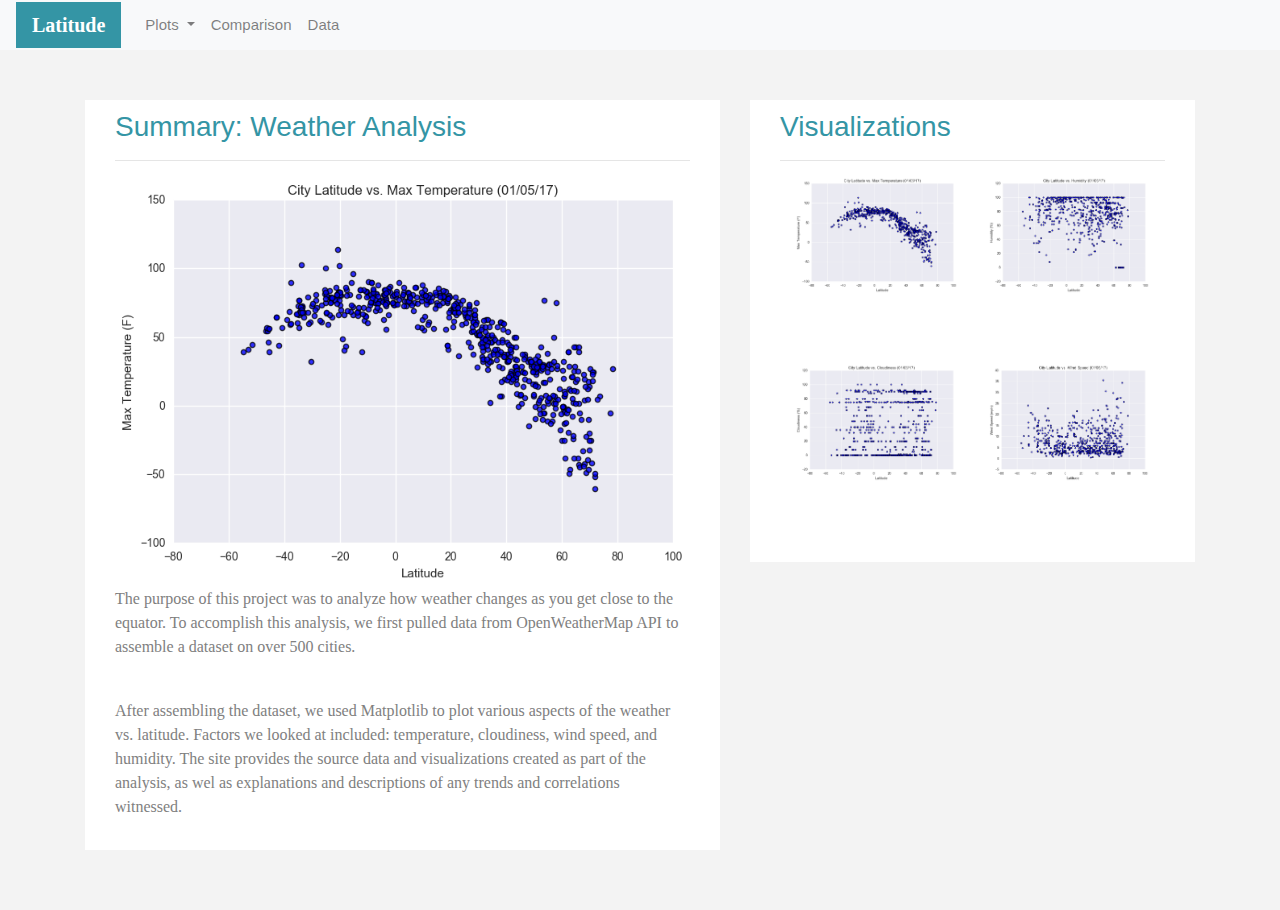
<file: index.html>
<!DOCTYPE html>
<html lang="en">

<head>
    <meta charset="UTF-8">
    <meta http-equiv="X-UA-Compatible" content="IE=edge">
    <meta name="viewport" content="width=device-width, initial-scale=1.0">

    <!--Bootstrap CDN-->
    <link rel="stylesheet" href="https://maxcdn.bootstrapcdn.com/bootstrap/4.0.0/css/bootstrap.min.css"
        integrity="sha384-Gn5384xqQ1aoWXA+058RXPxPg6fy4IWvTNh0E263XmFcJlSAwiGgFAW/dAiS6JXm" crossorigin="anonymous">
    <script src="https://code.jquery.com/jquery-3.3.1.slim.min.js"
        integrity="sha384-q8i/X+965DzO0rT7abK41JStQIAqVgRVzpbzo5smXKp4YfRvH+8abtTE1Pi6jizo"
        crossorigin="anonymous"></script>
    <script src="https://cdnjs.cloudflare.com/ajax/libs/popper.js/1.14.7/umd/popper.min.js"
        integrity="sha384-UO2eT0CpHqdSJQ6hJty5KVphtPhzWj9WO1clHTMGa3JDZwrnQq4sF86dIHNDz0W1"
        crossorigin="anonymous"></script>
    <script src="https://stackpath.bootstrapcdn.com/bootstrap/4.3.1/js/bootstrap.min.js"
        integrity="sha384-JjSmVgyd0p3pXB1rRibZUAYoIIy6OrQ6VrjIEaFf/nJGzIxFDsf4x0xIM+B07jRM"
        crossorigin="anonymous"></script>
    <link rel="stylesheet" href="style.css">
    <title>Project weather visualizations</title>
</head>

<body>

    <div class="navigation">
        <nav class="navbar navbar-expand-lg navbar-light bg-light">
            <a class="navbar-brand" style="background-color: rgb(52,149,165);" href="index.html">Latitude</a>
            <button class="navbar-toggler" type="button" data-toggle="collapse" data-target="#navbarSupportedContent"
                aria-controls="navbarSupportedContent" aria-expanded="false" aria-label="Toggle navigation">
                <span class="navbar-toggler-icon"></span>
            </button>
            <div class="collapse navbar-collapse" id="navbarSupportedContent">
                <ul class="navbar-nav mr-auto">
                    <li class="nav-item dropdown">
                        <a class="nav-link dropdown-toggle" href="#" id="navbarDropdown" role="button"
                            data-toggle="dropdown" aria-haspopup="true" aria-expanded="false">
                            Plots
                        </a>
                        <div class="dropdown-menu" aria-labelledby="navbarDropdown">
                            <a class="dropdown-item" href="visualization_pages/temperature.html">Max Temperature</a>
                            <a class="dropdown-item" href="visualization_pages/humidity.html">Humidity</a>
                            <a class="dropdown-item" href="visualization_pages/cloud.html">Cloudiness</a>
                            <a class="dropdown-item" href="visualization_pages/wind.html">Wind Speed</a>
                        </div>
                    </li>

                    <li class="nav-item">
                        <a class="nav-link" href="visualization_pages/comparison.html">Comparison</a>
                    </li>
                    <li class="nav-item">
                        <a class="nav-link" href="visualization_pages/data.html">Data</a>
                    </li>
                </ul>
            </div>
        </nav>
    </div>

    <div class="container">
        <div class="row">
            <div class="col-lg-7 col-md-12">
                <div class="box" style="padding-bottom: 15px;">
                    <h3>Summary: Weather Analysis</h3>
                    <hr>
                    <img src="assets/images/temperaturemap.png" alt="Temperature Map">
                    <p>
                        The purpose of this project was to analyze how weather changes as you get close to the equator.
                        To
                        accomplish
                        this analysis, we first pulled data from OpenWeatherMap API to assemble a dataset on over 500
                        cities.
                    </p>
                    <br>
                    <p> After assembling the dataset, we used Matplotlib to plot various aspects of the weather vs.
                        latitude.
                        Factors we looked at included: temperature, cloudiness, wind speed, and humidity. The site
                        provides
                        the
                        source data and visualizations created as part of the analysis, as wel as explanations and
                        descriptions
                        of any trends and correlations witnessed.</p>
                </div>
            </div>
            <div class="col-lg-5 col-md-12">
                <div class="box">
                    <h3> Visualizations</h3>
                    <hr>
                    <div class="container">
                        <div class="row" style="padding-bottom: 70px;">
                            <div class="col-6">
                                <a href="visualization_pages/temperature.html">
                                <img class="panel" src="assets/images/temperaturemap.png" alt="Max Temp Plot">
                                </a>
                            </div>
                            <div class="col-6">
                                <a href="visualization_pages/humidity.html">
                                <img class="panel" src="assets/images/humiditymap.png" alt="Humidity Plot">
                                </a>
                            </div>
                        </div>
                        <div class="row" style="padding-bottom: 70px;">
                            <div class="col-6">
                                <a href="visualization_pages/cloud.html">
                                <img class="panel" src="assets/images/cloudymap.png" alt="Cloudiness Plot">
                                </a>
                            </div>
                            <div class="col-6">
                                <a href="visualization_pages/wind.html">
                                <img class="panel" src="assets/images/windmap.png" alt="Wind Speed Plot">
                                </a>
                            </div>
                        </div>
                    </div>
                </div>
            </div>
        </div>
    </div>


</body>

</html>
</file>
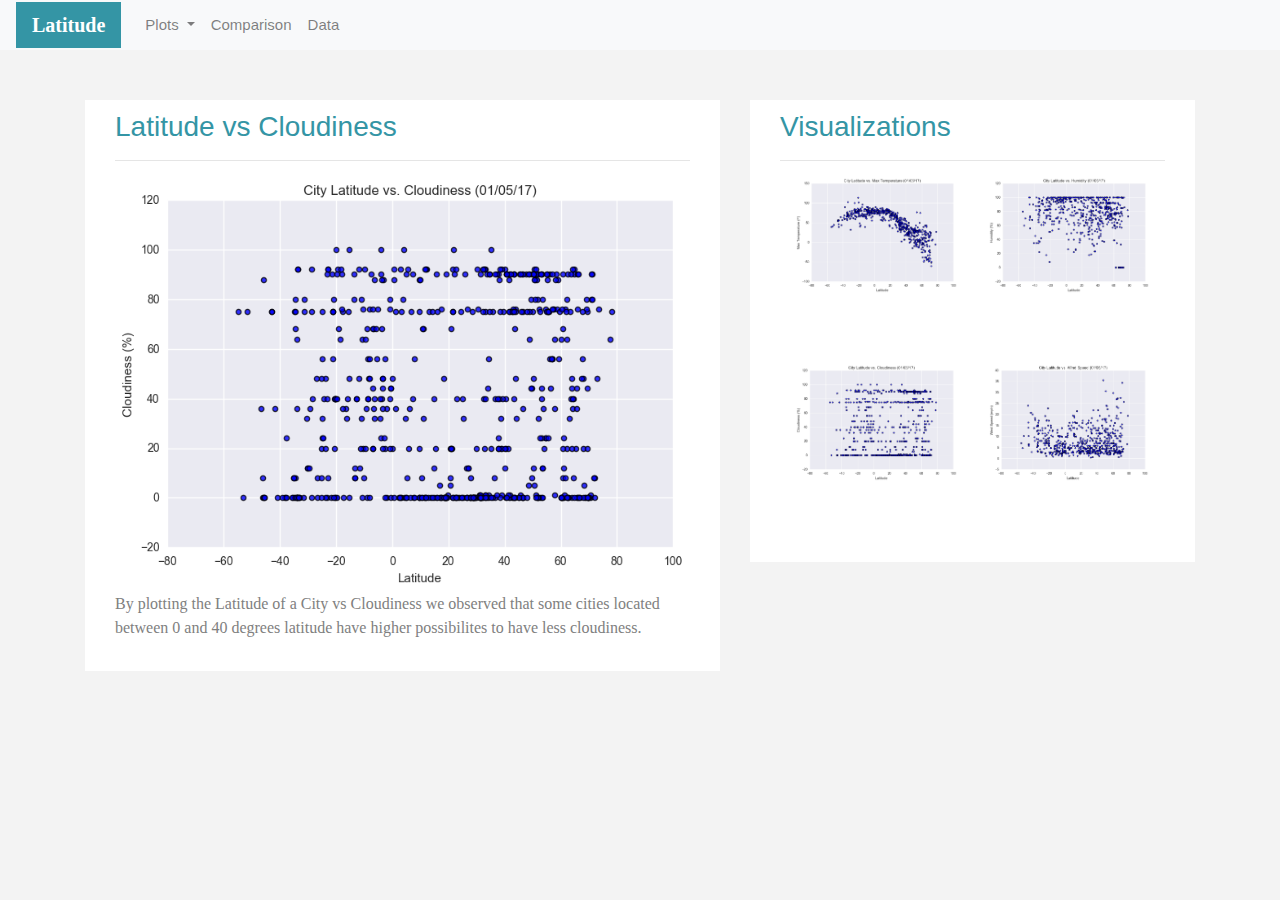
<file: visualization_pages/cloud.html>
<!DOCTYPE html>
<html lang="en">

<head>
    <meta charset="UTF-8">
    <meta http-equiv="X-UA-Compatible" content="IE=edge">
    <meta name="viewport" content="width=device-width, initial-scale=1.0">

    <!--Bootstrap CDN-->
    <link rel="stylesheet" href="https://maxcdn.bootstrapcdn.com/bootstrap/4.0.0/css/bootstrap.min.css"
        integrity="sha384-Gn5384xqQ1aoWXA+058RXPxPg6fy4IWvTNh0E263XmFcJlSAwiGgFAW/dAiS6JXm" crossorigin="anonymous">
    <script src="https://code.jquery.com/jquery-3.3.1.slim.min.js"
        integrity="sha384-q8i/X+965DzO0rT7abK41JStQIAqVgRVzpbzo5smXKp4YfRvH+8abtTE1Pi6jizo"
        crossorigin="anonymous"></script>
    <script src="https://cdnjs.cloudflare.com/ajax/libs/popper.js/1.14.7/umd/popper.min.js"
        integrity="sha384-UO2eT0CpHqdSJQ6hJty5KVphtPhzWj9WO1clHTMGa3JDZwrnQq4sF86dIHNDz0W1"
        crossorigin="anonymous"></script>
    <script src="https://stackpath.bootstrapcdn.com/bootstrap/4.3.1/js/bootstrap.min.js"
        integrity="sha384-JjSmVgyd0p3pXB1rRibZUAYoIIy6OrQ6VrjIEaFf/nJGzIxFDsf4x0xIM+B07jRM"
        crossorigin="anonymous"></script>
    <link rel="stylesheet" href="../style.css">
    <title>Cloudiness Analysis</title>
</head>

<body>

    <div class="navigation">
        <nav class="navbar navbar-expand-lg navbar-light bg-light">
            <a class="navbar-brand" style="background-color: rgb(52,149,165);" href="../index.html">Latitude</a>
            <button class="navbar-toggler" type="button" data-toggle="collapse" data-target="#navbarSupportedContent"
                aria-controls="navbarSupportedContent" aria-expanded="false" aria-label="Toggle navigation">
                <span class="navbar-toggler-icon"></span>
            </button>
            <div class="collapse navbar-collapse" id="navbarSupportedContent">
                <ul class="navbar-nav mr-auto">
                    <li class="nav-item dropdown">
                        <a class="nav-link dropdown-toggle" href="#" id="navbarDropdown" role="button"
                            data-toggle="dropdown" aria-haspopup="true" aria-expanded="false">
                            Plots
                        </a>
                        <div class="dropdown-menu" aria-labelledby="navbarDropdown">
                            <a class="dropdown-item" href="temperature.html">Max Temperature</a>
                            <a class="dropdown-item" href="humidity.html">Humidity</a>
                            <a class="dropdown-item" href="cloud.html">Cloudiness</a>
                            <a class="dropdown-item" href="wind.html">Wind Speed</a>
                        </div>
                    </li>

                    <li class="nav-item">
                        <a class="nav-link" href="comparison.html">Comparison</a>
                    </li>
                    <li class="nav-item">
                        <a class="nav-link" href="data.html">Data</a>
                    </li>
                </ul>
            </div>
        </nav>
    </div>

    <div class="container">
        <div class="row">
            <div class="col-lg-7 col-md-12">
                <div class="box" style="padding-bottom: 15px;">
                    <h3>Latitude vs Cloudiness</h3>
                    <hr>
                    <img src="../assets/images/cloudymap.png" alt="Cloudiness Plot">
                    <p>
                        By plotting the Latitude of a City vs Cloudiness we observed that some cities located between 0 and 40 degrees latitude have higher possibilites to have less cloudiness.
                    </p>
                </div>
            </div>
            <div class="col-lg-5 col-md-12">
                <div class="box">
                    <h3> Visualizations</h3>
                    <hr>
                    <div class="container">
                        <div class="row" style="padding-bottom: 70px;">
                            <div class="col-6">
                                <a href="visualization_pages/temperature.html">
                                <img class="panel" src="../assets/images/temperaturemap.png" alt="Max Temp Plot">
                                </a>
                            </div>
                            <div class="col-6">
                                <a href="visualization_pages/humidity.html">
                                <img class="panel" src="../assets/images/humiditymap.png" alt="Humidity Plot">
                                </a>
                            </div>
                        </div>
                        <div class="row" style="padding-bottom: 70px;">
                            <div class="col-6">
                                <a href="visualization_pages/cloud.html">
                                <img class="panel" src="../assets/images/cloudymap.png" alt="Cloudiness Plot">
                                </a>
                            </div>
                            <div class="col-6">
                                <a href="visualization_pages/wind.html">
                                <img class="panel" src="../assets/images/windmap.png" alt="Wind Speed Plot">
                                </a>
                            </div>
                        </div>
                    </div>
                </div>
            </div>
        </div>
    </div>


</body>

</html>
</file>
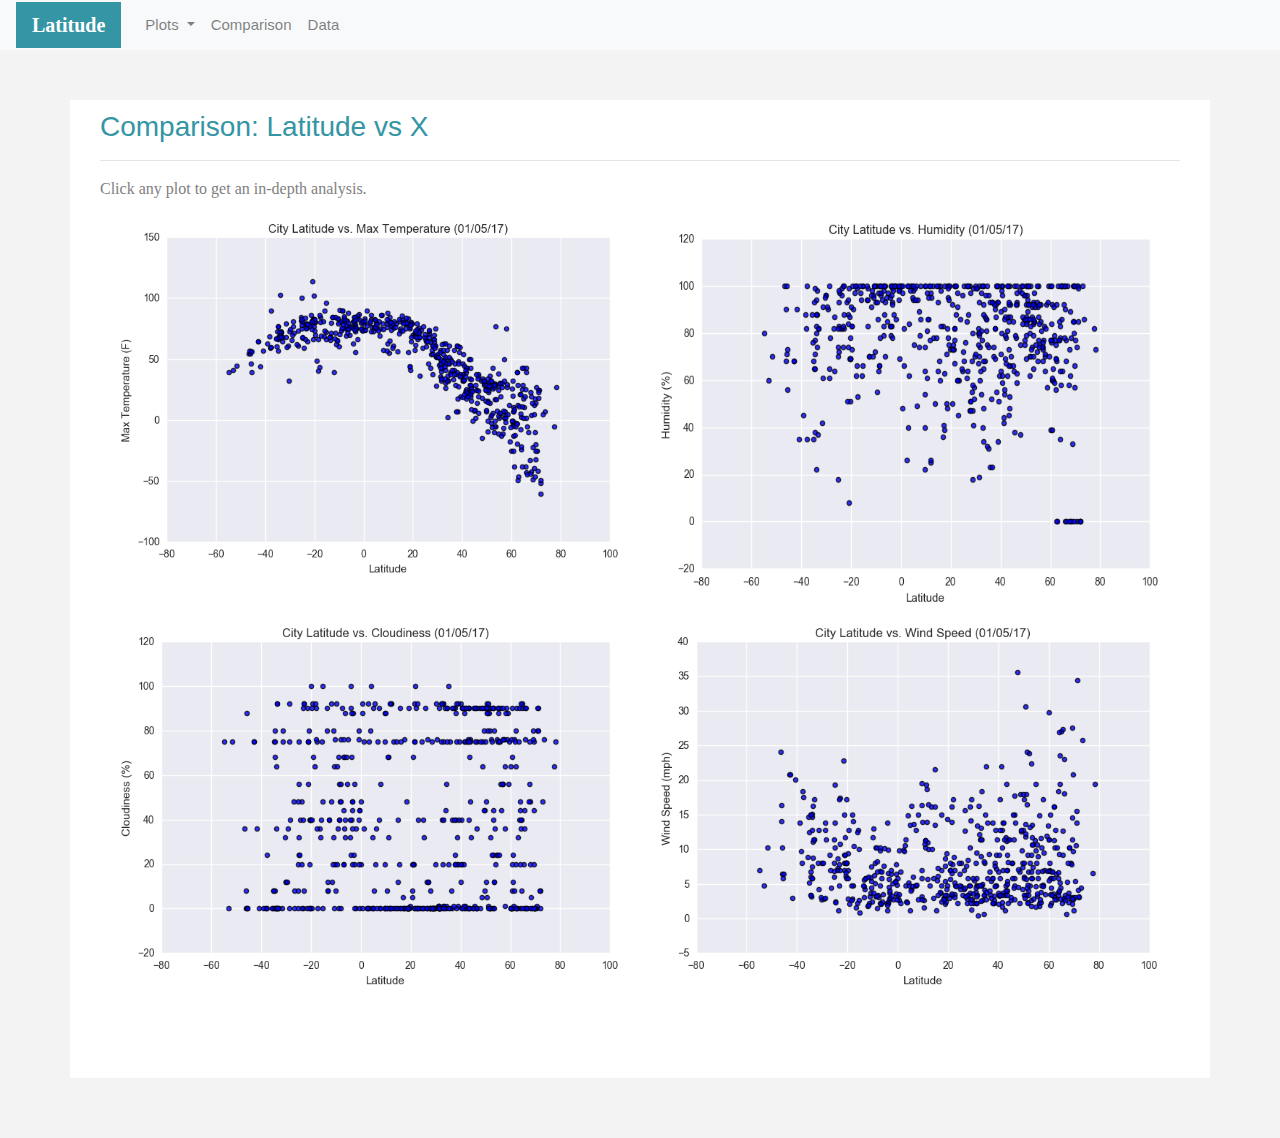
<file: visualization_pages/comparison.html>
<!DOCTYPE html>
<html lang="en">

<head>
    <meta charset="UTF-8">
    <meta http-equiv="X-UA-Compatible" content="IE=edge">
    <meta name="viewport" content="width=device-width, initial-scale=1.0">

    <!--Bootstrap CDN-->
    <link rel="stylesheet" href="https://maxcdn.bootstrapcdn.com/bootstrap/4.0.0/css/bootstrap.min.css"
        integrity="sha384-Gn5384xqQ1aoWXA+058RXPxPg6fy4IWvTNh0E263XmFcJlSAwiGgFAW/dAiS6JXm" crossorigin="anonymous">
    <script src="https://code.jquery.com/jquery-3.3.1.slim.min.js"
        integrity="sha384-q8i/X+965DzO0rT7abK41JStQIAqVgRVzpbzo5smXKp4YfRvH+8abtTE1Pi6jizo"
        crossorigin="anonymous"></script>
    <script src="https://cdnjs.cloudflare.com/ajax/libs/popper.js/1.14.7/umd/popper.min.js"
        integrity="sha384-UO2eT0CpHqdSJQ6hJty5KVphtPhzWj9WO1clHTMGa3JDZwrnQq4sF86dIHNDz0W1"
        crossorigin="anonymous"></script>
    <script src="https://stackpath.bootstrapcdn.com/bootstrap/4.3.1/js/bootstrap.min.js"
        integrity="sha384-JjSmVgyd0p3pXB1rRibZUAYoIIy6OrQ6VrjIEaFf/nJGzIxFDsf4x0xIM+B07jRM"
        crossorigin="anonymous"></script>
    <link rel="stylesheet" href="../style.css">
    <title>Comparison Analysis</title>
</head>

<body>

    <div class="navigation">
        <nav class="navbar navbar-expand-lg navbar-light bg-light">
            <a class="navbar-brand" style="background-color: rgb(52,149,165);" href="../index.html">Latitude</a>
            <button class="navbar-toggler" type="button" data-toggle="collapse" data-target="#navbarSupportedContent"
                aria-controls="navbarSupportedContent" aria-expanded="false" aria-label="Toggle navigation">
                <span class="navbar-toggler-icon"></span>
            </button>
            <div class="collapse navbar-collapse" id="navbarSupportedContent">
                <ul class="navbar-nav mr-auto">
                    <li class="nav-item dropdown">
                        <a class="nav-link dropdown-toggle" href="#" id="navbarDropdown" role="button"
                            data-toggle="dropdown" aria-haspopup="true" aria-expanded="false">
                            Plots
                        </a>
                        <div class="dropdown-menu" aria-labelledby="navbarDropdown">
                            <a class="dropdown-item" href="temperature.html">Max Temperature</a>
                            <a class="dropdown-item" href="humidity.html">Humidity</a>
                            <a class="dropdown-item" href="cloud.html">Cloudiness</a>
                            <a class="dropdown-item" href="wind.html">Wind Speed</a>
                        </div>
                    </li>

                    <li class="nav-item">
                        <a class="nav-link" href="comparison.html">Comparison</a>
                    </li>
                    <li class="nav-item">
                        <a class="nav-link" href="data.html">Data</a>
                    </li>
                </ul>
            </div>
        </nav>
    </div>

    <div class="container">
        <div class="row">
            <div class="box" style="padding-bottom: 15px;">
                <h3>Comparison: Latitude vs X</h3>
                <hr>
                <p>
                    Click any plot to get an in-depth analysis.
                </p>
                <div class="container">
                    <div class="row" style="padding-bottom: 10px;">
                        <div class="col-lg-6" style="padding-bottom: 30px;">
                            <a href="visualization_pages/temperature.html">
                                <img class="panel" src="../assets/images/temperaturemap.png" alt="Max Temp Plot">
                            </a>
                        </div>
                        <div class="col-6">
                            <a href="visualization_pages/humidity.html">
                                <img class="panel" src="../assets/images/humiditymap.png" alt="Humidity Plot">
                            </a>
                        </div>
                    </div>
                    <div class="row" style="padding-bottom: 70px;">
                        <div class="col-6">
                            <a href="visualization_pages/cloud.html">
                                <img class="panel" src="../assets/images/cloudymap.png" alt="Cloudiness Plot">
                            </a>
                        </div>
                        <div class="col-6">
                            <a href="visualization_pages/wind.html">
                                <img class="panel" src="../assets/images/windmap.png" alt="Wind Speed Plot">
                            </a>
                        </div>
                    </div>
                </div>
            </div>
        </div>
    </div>

</body>

</html>
</file>
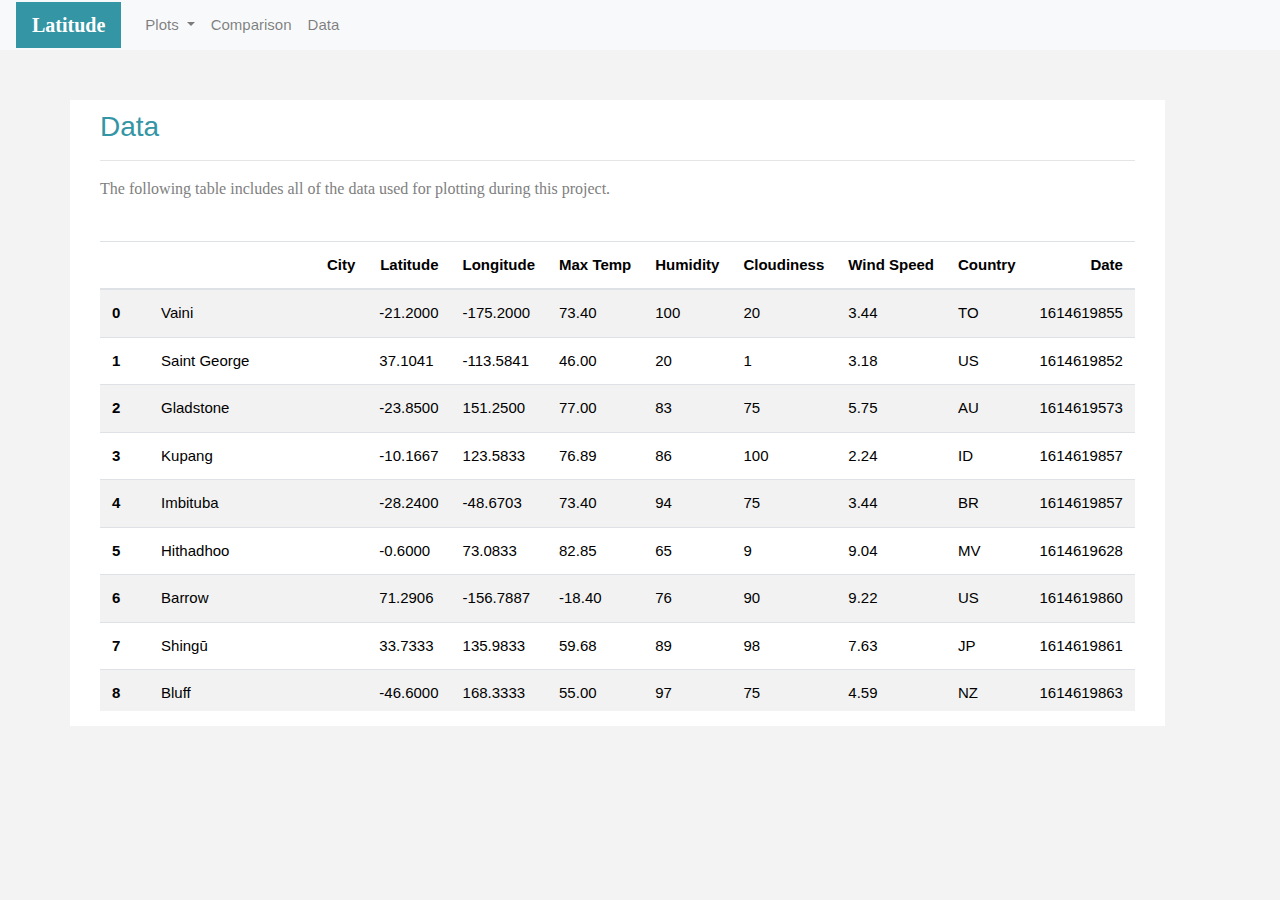
<file: visualization_pages/data.html>
<!DOCTYPE html>
<html lang="en">

<head>
    <meta charset="UTF-8">
    <meta http-equiv="X-UA-Compatible" content="IE=edge">
    <meta name="viewport" content="width=device-width, initial-scale=1.0">

    <!--Bootstrap CDN-->
    <link rel="stylesheet" href="https://maxcdn.bootstrapcdn.com/bootstrap/4.0.0/css/bootstrap.min.css"
        integrity="sha384-Gn5384xqQ1aoWXA+058RXPxPg6fy4IWvTNh0E263XmFcJlSAwiGgFAW/dAiS6JXm" crossorigin="anonymous">
    <script src="https://code.jquery.com/jquery-3.3.1.slim.min.js"
        integrity="sha384-q8i/X+965DzO0rT7abK41JStQIAqVgRVzpbzo5smXKp4YfRvH+8abtTE1Pi6jizo"
        crossorigin="anonymous"></script>
    <script src="https://cdnjs.cloudflare.com/ajax/libs/popper.js/1.14.7/umd/popper.min.js"
        integrity="sha384-UO2eT0CpHqdSJQ6hJty5KVphtPhzWj9WO1clHTMGa3JDZwrnQq4sF86dIHNDz0W1"
        crossorigin="anonymous"></script>
    <script src="https://stackpath.bootstrapcdn.com/bootstrap/4.3.1/js/bootstrap.min.js"
        integrity="sha384-JjSmVgyd0p3pXB1rRibZUAYoIIy6OrQ6VrjIEaFf/nJGzIxFDsf4x0xIM+B07jRM"
        crossorigin="anonymous"></script>
    <link rel="stylesheet" href="../style.css">
    <title>Data</title>
</head>

<body>

    <div class="navigation">
        <nav class="navbar navbar-expand-lg navbar-light bg-light">
            <a class="navbar-brand" style="background-color: rgb(52,149,165);" href="../index.html">Latitude</a>
            <button class="navbar-toggler" type="button" data-toggle="collapse" data-target="#navbarSupportedContent"
                aria-controls="navbarSupportedContent" aria-expanded="false" aria-label="Toggle navigation">
                <span class="navbar-toggler-icon"></span>
            </button>
            <div class="collapse navbar-collapse" id="navbarSupportedContent">
                <ul class="navbar-nav mr-auto">
                    <li class="nav-item dropdown">
                        <a class="nav-link dropdown-toggle" href="#" id="navbarDropdown" role="button"
                            data-toggle="dropdown" aria-haspopup="true" aria-expanded="false">
                            Plots
                        </a>
                        <div class="dropdown-menu" aria-labelledby="navbarDropdown">
                            <a class="dropdown-item" href="temperature.html">Max Temperature</a>
                            <a class="dropdown-item" href="humidity.html">Humidity</a>
                            <a class="dropdown-item" href="cloud.html">Cloudiness</a>
                            <a class="dropdown-item" href="wind.html">Wind Speed</a>
                        </div>
                    </li>

                    <li class="nav-item">
                        <a class="nav-link" href="comparison.html">Comparison</a>
                    </li>
                    <li class="nav-item">
                        <a class="nav-link" href="data.html">Data</a>
                    </li>
                </ul>
            </div>
        </nav>
    </div>

    <div class="container">
        <div class="row">
            <div class="box" style="padding-bottom: 15px;">
                <h3>Data</h3>
                <hr>
                <p>
                    The following table includes all of the data used for plotting during this project.
                </p>
                <br>
                <div class="table-responsive"
                    style="overflow-x:auto; overflow-y:auto; max-height:470px; max-width: auto;">
                    <table class="table table-striped table table-hover table-condensed">
                        <thead>
                            <tr style="text-align: right;">
                                <th></th>
                                <th>City</th>
                                <th>Latitude</th>
                                <th>Longitude</th>
                                <th>Max Temp</th>
                                <th>Humidity</th>
                                <th>Cloudiness</th>
                                <th>Wind Speed</th>
                                <th>Country</th>
                                <th>Date</th>
                            </tr>
                        </thead>
                        <tbody>
                            <tr>
                                <th>0</th>
                                <td>Vaini</td>
                                <td>-21.2000</td>
                                <td>-175.2000</td>
                                <td>73.40</td>
                                <td>100</td>
                                <td>20</td>
                                <td>3.44</td>
                                <td>TO</td>
                                <td>1614619855</td>
                            </tr>
                            <tr>
                                <th>1</th>
                                <td>Saint George</td>
                                <td>37.1041</td>
                                <td>-113.5841</td>
                                <td>46.00</td>
                                <td>20</td>
                                <td>1</td>
                                <td>3.18</td>
                                <td>US</td>
                                <td>1614619852</td>
                            </tr>
                            <tr>
                                <th>2</th>
                                <td>Gladstone</td>
                                <td>-23.8500</td>
                                <td>151.2500</td>
                                <td>77.00</td>
                                <td>83</td>
                                <td>75</td>
                                <td>5.75</td>
                                <td>AU</td>
                                <td>1614619573</td>
                            </tr>
                            <tr>
                                <th>3</th>
                                <td>Kupang</td>
                                <td>-10.1667</td>
                                <td>123.5833</td>
                                <td>76.89</td>
                                <td>86</td>
                                <td>100</td>
                                <td>2.24</td>
                                <td>ID</td>
                                <td>1614619857</td>
                            </tr>
                            <tr>
                                <th>4</th>
                                <td>Imbituba</td>
                                <td>-28.2400</td>
                                <td>-48.6703</td>
                                <td>73.40</td>
                                <td>94</td>
                                <td>75</td>
                                <td>3.44</td>
                                <td>BR</td>
                                <td>1614619857</td>
                            </tr>
                            <tr>
                                <th>5</th>
                                <td>Hithadhoo</td>
                                <td>-0.6000</td>
                                <td>73.0833</td>
                                <td>82.85</td>
                                <td>65</td>
                                <td>9</td>
                                <td>9.04</td>
                                <td>MV</td>
                                <td>1614619628</td>
                            </tr>
                            <tr>
                                <th>6</th>
                                <td>Barrow</td>
                                <td>71.2906</td>
                                <td>-156.7887</td>
                                <td>-18.40</td>
                                <td>76</td>
                                <td>90</td>
                                <td>9.22</td>
                                <td>US</td>
                                <td>1614619860</td>
                            </tr>
                            <tr>
                                <th>7</th>
                                <td>Shingū</td>
                                <td>33.7333</td>
                                <td>135.9833</td>
                                <td>59.68</td>
                                <td>89</td>
                                <td>98</td>
                                <td>7.63</td>
                                <td>JP</td>
                                <td>1614619861</td>
                            </tr>
                            <tr>
                                <th>8</th>
                                <td>Bluff</td>
                                <td>-46.6000</td>
                                <td>168.3333</td>
                                <td>55.00</td>
                                <td>97</td>
                                <td>75</td>
                                <td>4.59</td>
                                <td>NZ</td>
                                <td>1614619863</td>
                            </tr>
                            <tr>
                                <th>9</th>
                                <td>Albany</td>
                                <td>42.6001</td>
                                <td>-73.9662</td>
                                <td>41.00</td>
                                <td>66</td>
                                <td>100</td>
                                <td>15.97</td>
                                <td>US</td>
                                <td>1614619864</td>
                            </tr>
                            <tr>
                                <th>10</th>
                                <td>New Norfolk</td>
                                <td>-42.7826</td>
                                <td>147.0587</td>
                                <td>55.00</td>
                                <td>71</td>
                                <td>99</td>
                                <td>1.99</td>
                                <td>AU</td>
                                <td>1614619865</td>
                            </tr>
                            <tr>
                                <th>11</th>
                                <td>Bredasdorp</td>
                                <td>-34.5322</td>
                                <td>20.0403</td>
                                <td>69.80</td>
                                <td>94</td>
                                <td>100</td>
                                <td>4.61</td>
                                <td>ZA</td>
                                <td>1614619866</td>
                            </tr>
                            <tr>
                                <th>12</th>
                                <td>Kargil</td>
                                <td>34.5667</td>
                                <td>76.1000</td>
                                <td>2.62</td>
                                <td>80</td>
                                <td>0</td>
                                <td>2.24</td>
                                <td>IN</td>
                                <td>1614619866</td>
                            </tr>
                            <tr>
                                <th>13</th>
                                <td>Geraldton</td>
                                <td>-28.7667</td>
                                <td>114.6000</td>
                                <td>69.80</td>
                                <td>88</td>
                                <td>2</td>
                                <td>6.91</td>
                                <td>AU</td>
                                <td>1614619870</td>
                            </tr>
                            <tr>
                                <th>14</th>
                                <td>Punta Arenas</td>
                                <td>-53.1500</td>
                                <td>-70.9167</td>
                                <td>50.00</td>
                                <td>50</td>
                                <td>75</td>
                                <td>9.22</td>
                                <td>CL</td>
                                <td>1614619795</td>
                            </tr>
                            <tr>
                                <th>15</th>
                                <td>Port Shepstone</td>
                                <td>-30.7414</td>
                                <td>30.4550</td>
                                <td>73.56</td>
                                <td>82</td>
                                <td>23</td>
                                <td>19.13</td>
                                <td>ZA</td>
                                <td>1614619872</td>
                            </tr>
                            <tr>
                                <th>16</th>
                                <td>Tiksi</td>
                                <td>71.6872</td>
                                <td>128.8694</td>
                                <td>-31.31</td>
                                <td>99</td>
                                <td>100</td>
                                <td>3.13</td>
                                <td>RU</td>
                                <td>1614619872</td>
                            </tr>
                            <tr>
                                <th>17</th>
                                <td>Arlit</td>
                                <td>18.7369</td>
                                <td>7.3853</td>
                                <td>85.89</td>
                                <td>14</td>
                                <td>99</td>
                                <td>9.84</td>
                                <td>NE</td>
                                <td>1614619874</td>
                            </tr>
                            <tr>
                                <th>18</th>
                                <td>Coyhaique</td>
                                <td>-45.5752</td>
                                <td>-72.0662</td>
                                <td>65.28</td>
                                <td>56</td>
                                <td>95</td>
                                <td>7.31</td>
                                <td>CL</td>
                                <td>1614619874</td>
                            </tr>
                            <tr>
                                <th>19</th>
                                <td>Vestmannaeyjar</td>
                                <td>63.4427</td>
                                <td>-20.2734</td>
                                <td>41.00</td>
                                <td>65</td>
                                <td>40</td>
                                <td>11.50</td>
                                <td>IS</td>
                                <td>1614619876</td>
                            </tr>
                            <tr>
                                <th>20</th>
                                <td>Puerto Ayora</td>
                                <td>-0.7393</td>
                                <td>-90.3518</td>
                                <td>82.99</td>
                                <td>83</td>
                                <td>20</td>
                                <td>6.91</td>
                                <td>EC</td>
                                <td>1614619877</td>
                            </tr>
                            <tr>
                                <th>21</th>
                                <td>Korla</td>
                                <td>41.7597</td>
                                <td>86.1469</td>
                                <td>32.18</td>
                                <td>65</td>
                                <td>1</td>
                                <td>6.42</td>
                                <td>CN</td>
                                <td>1614619877</td>
                            </tr>
                            <tr>
                                <th>22</th>
                                <td>Port Alfred</td>
                                <td>-33.5906</td>
                                <td>26.8910</td>
                                <td>75.79</td>
                                <td>77</td>
                                <td>35</td>
                                <td>28.10</td>
                                <td>ZA</td>
                                <td>1614619877</td>
                            </tr>
                            <tr>
                                <th>23</th>
                                <td>Samālkha</td>
                                <td>29.2333</td>
                                <td>77.0167</td>
                                <td>59.16</td>
                                <td>29</td>
                                <td>0</td>
                                <td>6.69</td>
                                <td>IN</td>
                                <td>1614619878</td>
                            </tr>
                            <tr>
                                <th>24</th>
                                <td>Cape Town</td>
                                <td>-33.9258</td>
                                <td>18.4232</td>
                                <td>75.99</td>
                                <td>56</td>
                                <td>20</td>
                                <td>13.80</td>
                                <td>ZA</td>
                                <td>1614619842</td>
                            </tr>
                            <tr>
                                <th>25</th>
                                <td>Butaritari</td>
                                <td>3.0707</td>
                                <td>172.7902</td>
                                <td>80.15</td>
                                <td>79</td>
                                <td>78</td>
                                <td>16.49</td>
                                <td>KI</td>
                                <td>1614619881</td>
                            </tr>
                            <tr>
                                <th>26</th>
                                <td>Busselton</td>
                                <td>-33.6500</td>
                                <td>115.3333</td>
                                <td>64.00</td>
                                <td>85</td>
                                <td>100</td>
                                <td>1.01</td>
                                <td>AU</td>
                                <td>1614619882</td>
                            </tr>
                            <tr>
                                <th>27</th>
                                <td>Saldanha</td>
                                <td>-33.0117</td>
                                <td>17.9442</td>
                                <td>73.40</td>
                                <td>64</td>
                                <td>34</td>
                                <td>4.61</td>
                                <td>ZA</td>
                                <td>1614619883</td>
                            </tr>
                            <tr>
                                <th>28</th>
                                <td>Sokoto</td>
                                <td>13.0609</td>
                                <td>5.2390</td>
                                <td>88.90</td>
                                <td>12</td>
                                <td>0</td>
                                <td>10.54</td>
                                <td>NG</td>
                                <td>1614619884</td>
                            </tr>
                            <tr>
                                <th>29</th>
                                <td>Menongue</td>
                                <td>-14.6585</td>
                                <td>17.6910</td>
                                <td>66.40</td>
                                <td>82</td>
                                <td>68</td>
                                <td>4.36</td>
                                <td>AO</td>
                                <td>1614619885</td>
                            </tr>
                            <tr>
                                <th>30</th>
                                <td>Atasū</td>
                                <td>48.6814</td>
                                <td>71.6433</td>
                                <td>29.03</td>
                                <td>98</td>
                                <td>100</td>
                                <td>11.27</td>
                                <td>KZ</td>
                                <td>1614619885</td>
                            </tr>
                            <tr>
                                <th>31</th>
                                <td>Mount Isa</td>
                                <td>-20.7333</td>
                                <td>139.5000</td>
                                <td>77.00</td>
                                <td>65</td>
                                <td>29</td>
                                <td>7.07</td>
                                <td>AU</td>
                                <td>1614619887</td>
                            </tr>
                            <tr>
                                <th>32</th>
                                <td>Coquimbo</td>
                                <td>-29.9533</td>
                                <td>-71.3436</td>
                                <td>62.60</td>
                                <td>82</td>
                                <td>90</td>
                                <td>11.50</td>
                                <td>CL</td>
                                <td>1614619887</td>
                            </tr>
                            <tr>
                                <th>33</th>
                                <td>Castro</td>
                                <td>-24.7911</td>
                                <td>-50.0119</td>
                                <td>74.59</td>
                                <td>74</td>
                                <td>94</td>
                                <td>6.62</td>
                                <td>BR</td>
                                <td>1614619888</td>
                            </tr>
                            <tr>
                                <th>34</th>
                                <td>Marabu</td>
                                <td>4.4148</td>
                                <td>114.0089</td>
                                <td>77.00</td>
                                <td>100</td>
                                <td>40</td>
                                <td>3.44</td>
                                <td>MY</td>
                                <td>1614619890</td>
                            </tr>
                            <tr>
                                <th>35</th>
                                <td>Codrington</td>
                                <td>-38.2667</td>
                                <td>141.9667</td>
                                <td>54.79</td>
                                <td>60</td>
                                <td>98</td>
                                <td>12.68</td>
                                <td>AU</td>
                                <td>1614619891</td>
                            </tr>
                            <tr>
                                <th>36</th>
                                <td>Kapaa</td>
                                <td>22.0752</td>
                                <td>-159.3190</td>
                                <td>71.60</td>
                                <td>68</td>
                                <td>75</td>
                                <td>23.02</td>
                                <td>US</td>
                                <td>1614619617</td>
                            </tr>
                            <tr>
                                <th>37</th>
                                <td>Dikson</td>
                                <td>73.5069</td>
                                <td>80.5464</td>
                                <td>-19.59</td>
                                <td>85</td>
                                <td>93</td>
                                <td>16.62</td>
                                <td>RU</td>
                                <td>1614619891</td>
                            </tr>
                            <tr>
                                <th>38</th>
                                <td>Saskylakh</td>
                                <td>71.9167</td>
                                <td>114.0833</td>
                                <td>-32.80</td>
                                <td>82</td>
                                <td>97</td>
                                <td>4.70</td>
                                <td>RU</td>
                                <td>1614619894</td>
                            </tr>
                            <tr>
                                <th>39</th>
                                <td>Carnarvon</td>
                                <td>-24.8667</td>
                                <td>113.6333</td>
                                <td>75.20</td>
                                <td>88</td>
                                <td>75</td>
                                <td>11.50</td>
                                <td>AU</td>
                                <td>1614619894</td>
                            </tr>
                            <tr>
                                <th>40</th>
                                <td>Lavrentiya</td>
                                <td>65.5833</td>
                                <td>-171.0000</td>
                                <td>-17.21</td>
                                <td>83</td>
                                <td>100</td>
                                <td>14.43</td>
                                <td>RU</td>
                                <td>1614619895</td>
                            </tr>
                            <tr>
                                <th>41</th>
                                <td>Itarema</td>
                                <td>-2.9248</td>
                                <td>-39.9167</td>
                                <td>83.80</td>
                                <td>69</td>
                                <td>81</td>
                                <td>14.50</td>
                                <td>BR</td>
                                <td>1614619895</td>
                            </tr>
                            <tr>
                                <th>42</th>
                                <td>San Ignacio</td>
                                <td>17.1561</td>
                                <td>-89.0714</td>
                                <td>89.60</td>
                                <td>51</td>
                                <td>20</td>
                                <td>9.40</td>
                                <td>BZ</td>
                                <td>1614619895</td>
                            </tr>
                            <tr>
                                <th>43</th>
                                <td>Qom</td>
                                <td>34.6401</td>
                                <td>50.8764</td>
                                <td>54.50</td>
                                <td>39</td>
                                <td>32</td>
                                <td>3.56</td>
                                <td>IR</td>
                                <td>1614619896</td>
                            </tr>
                            <tr>
                                <th>44</th>
                                <td>Yellowknife</td>
                                <td>62.4560</td>
                                <td>-114.3525</td>
                                <td>-6.00</td>
                                <td>54</td>
                                <td>90</td>
                                <td>11.50</td>
                                <td>CA</td>
                                <td>1614619896</td>
                            </tr>
                            <tr>
                                <th>45</th>
                                <td>Sechura</td>
                                <td>-5.5569</td>
                                <td>-80.8222</td>
                                <td>83.75</td>
                                <td>51</td>
                                <td>65</td>
                                <td>10.45</td>
                                <td>PE</td>
                                <td>1614619896</td>
                            </tr>
                            <tr>
                                <th>46</th>
                                <td>Suntar</td>
                                <td>62.1444</td>
                                <td>117.6319</td>
                                <td>-32.62</td>
                                <td>83</td>
                                <td>9</td>
                                <td>1.34</td>
                                <td>RU</td>
                                <td>1614619897</td>
                            </tr>
                            <tr>
                                <th>47</th>
                                <td>Sakata</td>
                                <td>38.9167</td>
                                <td>139.8550</td>
                                <td>47.68</td>
                                <td>70</td>
                                <td>100</td>
                                <td>12.41</td>
                                <td>JP</td>
                                <td>1614619897</td>
                            </tr>
                            <tr>
                                <th>48</th>
                                <td>Tieli</td>
                                <td>46.9500</td>
                                <td>128.0500</td>
                                <td>-7.31</td>
                                <td>90</td>
                                <td>1</td>
                                <td>3.11</td>
                                <td>CN</td>
                                <td>1614619898</td>
                            </tr>
                            <tr>
                                <th>49</th>
                                <td>Torbay</td>
                                <td>47.6666</td>
                                <td>-52.7314</td>
                                <td>33.01</td>
                                <td>86</td>
                                <td>75</td>
                                <td>16.11</td>
                                <td>CA</td>
                                <td>1614619898</td>
                            </tr>
                            <tr>
                                <th>50</th>
                                <td>Sarāhan</td>
                                <td>31.5167</td>
                                <td>77.8000</td>
                                <td>39.74</td>
                                <td>28</td>
                                <td>0</td>
                                <td>8.05</td>
                                <td>IN</td>
                                <td>1614619898</td>
                            </tr>
                            <tr>
                                <th>51</th>
                                <td>Nikolskoye</td>
                                <td>59.7035</td>
                                <td>30.7861</td>
                                <td>39.20</td>
                                <td>75</td>
                                <td>0</td>
                                <td>13.42</td>
                                <td>RU</td>
                                <td>1614619898</td>
                            </tr>
                            <tr>
                                <th>52</th>
                                <td>Canindé</td>
                                <td>-4.3589</td>
                                <td>-39.3117</td>
                                <td>88.81</td>
                                <td>51</td>
                                <td>55</td>
                                <td>9.66</td>
                                <td>BR</td>
                                <td>1614619899</td>
                            </tr>
                            <tr>
                                <th>53</th>
                                <td>Ushuaia</td>
                                <td>-54.8000</td>
                                <td>-68.3000</td>
                                <td>50.00</td>
                                <td>53</td>
                                <td>75</td>
                                <td>4.61</td>
                                <td>AR</td>
                                <td>1614619674</td>
                            </tr>
                            <tr>
                                <th>54</th>
                                <td>Krasnosel'kup</td>
                                <td>65.7000</td>
                                <td>82.4667</td>
                                <td>-16.08</td>
                                <td>86</td>
                                <td>100</td>
                                <td>10.69</td>
                                <td>RU</td>
                                <td>1614619900</td>
                            </tr>
                            <tr>
                                <th>55</th>
                                <td>Ancud</td>
                                <td>-41.8697</td>
                                <td>-73.8203</td>
                                <td>64.00</td>
                                <td>88</td>
                                <td>75</td>
                                <td>9.22</td>
                                <td>CL</td>
                                <td>1614619904</td>
                            </tr>
                            <tr>
                                <th>56</th>
                                <td>Saint-François</td>
                                <td>46.4154</td>
                                <td>3.9054</td>
                                <td>59.00</td>
                                <td>47</td>
                                <td>0</td>
                                <td>10.36</td>
                                <td>FR</td>
                                <td>1614619904</td>
                            </tr>
                            <tr>
                                <th>57</th>
                                <td>Ribeira Grande</td>
                                <td>38.5167</td>
                                <td>-28.7000</td>
                                <td>59.00</td>
                                <td>67</td>
                                <td>20</td>
                                <td>11.50</td>
                                <td>PT</td>
                                <td>1614619905</td>
                            </tr>
                            <tr>
                                <th>58</th>
                                <td>Shimoda</td>
                                <td>34.6667</td>
                                <td>138.9500</td>
                                <td>50.00</td>
                                <td>91</td>
                                <td>63</td>
                                <td>1.01</td>
                                <td>JP</td>
                                <td>1614619905</td>
                            </tr>
                            <tr>
                                <th>59</th>
                                <td>Qaanaaq</td>
                                <td>77.4840</td>
                                <td>-69.3632</td>
                                <td>-12.75</td>
                                <td>77</td>
                                <td>77</td>
                                <td>3.20</td>
                                <td>GL</td>
                                <td>1614619907</td>
                            </tr>
                            <tr>
                                <th>60</th>
                                <td>Kholtoson</td>
                                <td>50.2981</td>
                                <td>103.3097</td>
                                <td>5.92</td>
                                <td>83</td>
                                <td>98</td>
                                <td>4.07</td>
                                <td>RU</td>
                                <td>1614619907</td>
                            </tr>
                            <tr>
                                <th>61</th>
                                <td>Nemuro</td>
                                <td>43.3236</td>
                                <td>145.5750</td>
                                <td>27.34</td>
                                <td>99</td>
                                <td>100</td>
                                <td>21.12</td>
                                <td>JP</td>
                                <td>1614619908</td>
                            </tr>
                            <tr>
                                <th>62</th>
                                <td>Fortuna</td>
                                <td>40.5982</td>
                                <td>-124.1573</td>
                                <td>51.01</td>
                                <td>80</td>
                                <td>0</td>
                                <td>4.00</td>
                                <td>US</td>
                                <td>1614619908</td>
                            </tr>
                            <tr>
                                <th>63</th>
                                <td>Bengkulu</td>
                                <td>-3.8004</td>
                                <td>102.2655</td>
                                <td>77.09</td>
                                <td>89</td>
                                <td>99</td>
                                <td>4.92</td>
                                <td>ID</td>
                                <td>1614619909</td>
                            </tr>
                            <tr>
                                <th>64</th>
                                <td>Morris</td>
                                <td>40.8334</td>
                                <td>-74.5329</td>
                                <td>45.00</td>
                                <td>84</td>
                                <td>100</td>
                                <td>11.01</td>
                                <td>US</td>
                                <td>1614619909</td>
                            </tr>
                            <tr>
                                <th>65</th>
                                <td>Kaitangata</td>
                                <td>-46.2817</td>
                                <td>169.8464</td>
                                <td>55.65</td>
                                <td>95</td>
                                <td>83</td>
                                <td>2.84</td>
                                <td>NZ</td>
                                <td>1614619909</td>
                            </tr>
                            <tr>
                                <th>66</th>
                                <td>Flinders</td>
                                <td>-34.5833</td>
                                <td>150.8552</td>
                                <td>68.00</td>
                                <td>84</td>
                                <td>78</td>
                                <td>1.01</td>
                                <td>AU</td>
                                <td>1614619910</td>
                            </tr>
                            <tr>
                                <th>67</th>
                                <td>Kloulklubed</td>
                                <td>7.0419</td>
                                <td>134.2556</td>
                                <td>81.18</td>
                                <td>77</td>
                                <td>3</td>
                                <td>16.51</td>
                                <td>PW</td>
                                <td>1614619910</td>
                            </tr>
                            <tr>
                                <th>68</th>
                                <td>La Asuncion</td>
                                <td>11.0333</td>
                                <td>-63.8628</td>
                                <td>78.03</td>
                                <td>69</td>
                                <td>1</td>
                                <td>14.70</td>
                                <td>VE</td>
                                <td>1614619911</td>
                            </tr>
                            <tr>
                                <th>69</th>
                                <td>Virginia Beach</td>
                                <td>36.8529</td>
                                <td>-75.9780</td>
                                <td>61.00</td>
                                <td>91</td>
                                <td>99</td>
                                <td>7.00</td>
                                <td>US</td>
                                <td>1614619713</td>
                            </tr>
                            <tr>
                                <th>70</th>
                                <td>Minoh</td>
                                <td>34.8269</td>
                                <td>135.4706</td>
                                <td>57.00</td>
                                <td>86</td>
                                <td>99</td>
                                <td>1.01</td>
                                <td>JP</td>
                                <td>1614619912</td>
                            </tr>
                            <tr>
                                <th>71</th>
                                <td>Plettenberg Bay</td>
                                <td>-34.0527</td>
                                <td>23.3716</td>
                                <td>71.55</td>
                                <td>87</td>
                                <td>84</td>
                                <td>9.80</td>
                                <td>ZA</td>
                                <td>1614619913</td>
                            </tr>
                            <tr>
                                <th>72</th>
                                <td>Jamestown</td>
                                <td>42.0970</td>
                                <td>-79.2353</td>
                                <td>32.00</td>
                                <td>78</td>
                                <td>90</td>
                                <td>17.45</td>
                                <td>US</td>
                                <td>1614619617</td>
                            </tr>
                            <tr>
                                <th>73</th>
                                <td>Avarua</td>
                                <td>-21.2078</td>
                                <td>-159.7750</td>
                                <td>77.00</td>
                                <td>88</td>
                                <td>57</td>
                                <td>3.44</td>
                                <td>CK</td>
                                <td>1614619915</td>
                            </tr>
                            <tr>
                                <th>74</th>
                                <td>Pangnirtung</td>
                                <td>66.1451</td>
                                <td>-65.7125</td>
                                <td>-7.60</td>
                                <td>64</td>
                                <td>75</td>
                                <td>24.16</td>
                                <td>CA</td>
                                <td>1614619915</td>
                            </tr>
                            <tr>
                                <th>75</th>
                                <td>Praia</td>
                                <td>14.9215</td>
                                <td>-23.5087</td>
                                <td>73.40</td>
                                <td>49</td>
                                <td>20</td>
                                <td>20.71</td>
                                <td>CV</td>
                                <td>1614619916</td>
                            </tr>
                            <tr>
                                <th>76</th>
                                <td>Tsiroanomandidy</td>
                                <td>-18.7667</td>
                                <td>46.0333</td>
                                <td>70.84</td>
                                <td>87</td>
                                <td>83</td>
                                <td>3.67</td>
                                <td>MG</td>
                                <td>1614619916</td>
                            </tr>
                            <tr>
                                <th>77</th>
                                <td>Eenhana</td>
                                <td>-17.4667</td>
                                <td>16.3333</td>
                                <td>74.25</td>
                                <td>56</td>
                                <td>9</td>
                                <td>7.90</td>
                                <td>NaN</td>
                                <td>1614619916</td>
                            </tr>
                            <tr>
                                <th>78</th>
                                <td>Mataura</td>
                                <td>-46.1927</td>
                                <td>168.8643</td>
                                <td>55.00</td>
                                <td>97</td>
                                <td>70</td>
                                <td>2.35</td>
                                <td>NZ</td>
                                <td>1614619918</td>
                            </tr>
                            <tr>
                                <th>79</th>
                                <td>Denpasar</td>
                                <td>-8.6500</td>
                                <td>115.2167</td>
                                <td>80.60</td>
                                <td>78</td>
                                <td>20</td>
                                <td>1.14</td>
                                <td>ID</td>
                                <td>1614619921</td>
                            </tr>
                            <tr>
                                <th>80</th>
                                <td>Tambura</td>
                                <td>5.6000</td>
                                <td>27.4667</td>
                                <td>81.21</td>
                                <td>18</td>
                                <td>20</td>
                                <td>4.18</td>
                                <td>SS</td>
                                <td>1614619921</td>
                            </tr>
                            <tr>
                                <th>81</th>
                                <td>Wanaka</td>
                                <td>-44.7000</td>
                                <td>169.1500</td>
                                <td>60.01</td>
                                <td>77</td>
                                <td>57</td>
                                <td>3.00</td>
                                <td>NZ</td>
                                <td>1614619922</td>
                            </tr>
                            <tr>
                                <th>82</th>
                                <td>Ranong</td>
                                <td>9.9658</td>
                                <td>98.6348</td>
                                <td>74.14</td>
                                <td>86</td>
                                <td>1</td>
                                <td>4.34</td>
                                <td>TH</td>
                                <td>1614619922</td>
                            </tr>
                            <tr>
                                <th>83</th>
                                <td>Springfield</td>
                                <td>37.2153</td>
                                <td>-93.2982</td>
                                <td>46.99</td>
                                <td>49</td>
                                <td>1</td>
                                <td>3.44</td>
                                <td>US</td>
                                <td>1614619666</td>
                            </tr>
                            <tr>
                                <th>84</th>
                                <td>Eldorado</td>
                                <td>-23.7869</td>
                                <td>-54.2836</td>
                                <td>82.62</td>
                                <td>66</td>
                                <td>45</td>
                                <td>7.31</td>
                                <td>BR</td>
                                <td>1614619923</td>
                            </tr>
                            <tr>
                                <th>85</th>
                                <td>Faanui</td>
                                <td>-16.4833</td>
                                <td>-151.7500</td>
                                <td>82.78</td>
                                <td>68</td>
                                <td>100</td>
                                <td>2.66</td>
                                <td>PF</td>
                                <td>1614619924</td>
                            </tr>
                            <tr>
                                <th>86</th>
                                <td>Solnechnyy</td>
                                <td>50.7214</td>
                                <td>136.6319</td>
                                <td>-10.50</td>
                                <td>86</td>
                                <td>13</td>
                                <td>1.52</td>
                                <td>RU</td>
                                <td>1614619925</td>
                            </tr>
                            <tr>
                                <th>87</th>
                                <td>Arraial do Cabo</td>
                                <td>-22.9661</td>
                                <td>-42.0278</td>
                                <td>82.40</td>
                                <td>74</td>
                                <td>40</td>
                                <td>14.97</td>
                                <td>BR</td>
                                <td>1614619926</td>
                            </tr>
                            <tr>
                                <th>88</th>
                                <td>Huari</td>
                                <td>-9.3333</td>
                                <td>-77.2333</td>
                                <td>55.40</td>
                                <td>56</td>
                                <td>50</td>
                                <td>6.02</td>
                                <td>PE</td>
                                <td>1614619926</td>
                            </tr>
                            <tr>
                                <th>89</th>
                                <td>Malé</td>
                                <td>4.1748</td>
                                <td>73.5089</td>
                                <td>84.20</td>
                                <td>79</td>
                                <td>75</td>
                                <td>5.75</td>
                                <td>MV</td>
                                <td>1614619927</td>
                            </tr>
                            <tr>
                                <th>90</th>
                                <td>Ottawa</td>
                                <td>45.4112</td>
                                <td>-75.6981</td>
                                <td>32.00</td>
                                <td>59</td>
                                <td>75</td>
                                <td>25.32</td>
                                <td>CA</td>
                                <td>1614619771</td>
                            </tr>
                            <tr>
                                <th>91</th>
                                <td>Isangel</td>
                                <td>-19.5500</td>
                                <td>169.2667</td>
                                <td>77.11</td>
                                <td>83</td>
                                <td>21</td>
                                <td>9.86</td>
                                <td>VU</td>
                                <td>1614619929</td>
                            </tr>
                            <tr>
                                <th>92</th>
                                <td>Atuona</td>
                                <td>-9.8000</td>
                                <td>-139.0333</td>
                                <td>79.59</td>
                                <td>77</td>
                                <td>22</td>
                                <td>13.33</td>
                                <td>PF</td>
                                <td>1614619931</td>
                            </tr>
                            <tr>
                                <th>93</th>
                                <td>Romny</td>
                                <td>50.7510</td>
                                <td>33.4747</td>
                                <td>32.16</td>
                                <td>95</td>
                                <td>100</td>
                                <td>6.24</td>
                                <td>UA</td>
                                <td>1614619931</td>
                            </tr>
                            <tr>
                                <th>94</th>
                                <td>Kosonsoy</td>
                                <td>41.2561</td>
                                <td>71.5508</td>
                                <td>41.00</td>
                                <td>52</td>
                                <td>0</td>
                                <td>4.61</td>
                                <td>UZ</td>
                                <td>1614619932</td>
                            </tr>
                            <tr>
                                <th>95</th>
                                <td>Pevek</td>
                                <td>69.7008</td>
                                <td>170.3133</td>
                                <td>-26.01</td>
                                <td>87</td>
                                <td>8</td>
                                <td>3.78</td>
                                <td>RU</td>
                                <td>1614619932</td>
                            </tr>
                            <tr>
                                <th>96</th>
                                <td>Vila Velha</td>
                                <td>-20.3297</td>
                                <td>-40.2925</td>
                                <td>84.99</td>
                                <td>88</td>
                                <td>75</td>
                                <td>9.22</td>
                                <td>BR</td>
                                <td>1614619933</td>
                            </tr>
                            <tr>
                                <th>97</th>
                                <td>Miyako</td>
                                <td>39.6367</td>
                                <td>141.9525</td>
                                <td>48.58</td>
                                <td>93</td>
                                <td>100</td>
                                <td>11.77</td>
                                <td>JP</td>
                                <td>1614619933</td>
                            </tr>
                            <tr>
                                <th>98</th>
                                <td>Egvekinot</td>
                                <td>66.3167</td>
                                <td>-179.1667</td>
                                <td>-19.71</td>
                                <td>84</td>
                                <td>37</td>
                                <td>23.04</td>
                                <td>RU</td>
                                <td>1614619933</td>
                            </tr>
                            <tr>
                                <th>99</th>
                                <td>Rikitea</td>
                                <td>-23.1203</td>
                                <td>-134.9692</td>
                                <td>77.97</td>
                                <td>64</td>
                                <td>35</td>
                                <td>7.20</td>
                                <td>PF</td>
                                <td>1614619747</td>
                            </tr>
                            <tr>
                                <th>100</th>
                                <td>Mana</td>
                                <td>5.6592</td>
                                <td>-53.7767</td>
                                <td>81.66</td>
                                <td>68</td>
                                <td>34</td>
                                <td>9.64</td>
                                <td>GF</td>
                                <td>1614619934</td>
                            </tr>
                            <tr>
                                <th>101</th>
                                <td>Hermanus</td>
                                <td>-34.4187</td>
                                <td>19.2345</td>
                                <td>75.99</td>
                                <td>69</td>
                                <td>99</td>
                                <td>8.01</td>
                                <td>ZA</td>
                                <td>1614619936</td>
                            </tr>
                            <tr>
                                <th>102</th>
                                <td>Callaway</td>
                                <td>30.1530</td>
                                <td>-85.5699</td>
                                <td>78.01</td>
                                <td>83</td>
                                <td>75</td>
                                <td>10.36</td>
                                <td>US</td>
                                <td>1614619937</td>
                            </tr>
                            <tr>
                                <th>103</th>
                                <td>Trelew</td>
                                <td>-43.2490</td>
                                <td>-65.3051</td>
                                <td>88.83</td>
                                <td>24</td>
                                <td>66</td>
                                <td>5.75</td>
                                <td>AR</td>
                                <td>1614619931</td>
                            </tr>
                            <tr>
                                <th>104</th>
                                <td>Khāsh</td>
                                <td>28.2211</td>
                                <td>61.2158</td>
                                <td>54.55</td>
                                <td>16</td>
                                <td>7</td>
                                <td>3.65</td>
                                <td>IR</td>
                                <td>1614619710</td>
                            </tr>
                            <tr>
                                <th>105</th>
                                <td>Bambous Virieux</td>
                                <td>-20.3428</td>
                                <td>57.7575</td>
                                <td>77.00</td>
                                <td>88</td>
                                <td>40</td>
                                <td>15.86</td>
                                <td>MU</td>
                                <td>1614619939</td>
                            </tr>
                            <tr>
                                <th>106</th>
                                <td>Kutum</td>
                                <td>14.2000</td>
                                <td>24.6667</td>
                                <td>68.56</td>
                                <td>21</td>
                                <td>0</td>
                                <td>14.47</td>
                                <td>SD</td>
                                <td>1614619939</td>
                            </tr>
                            <tr>
                                <th>107</th>
                                <td>San Patricio</td>
                                <td>28.0170</td>
                                <td>-97.5169</td>
                                <td>55.99</td>
                                <td>88</td>
                                <td>90</td>
                                <td>23.02</td>
                                <td>US</td>
                                <td>1614619939</td>
                            </tr>
                            <tr>
                                <th>108</th>
                                <td>Port Lincoln</td>
                                <td>-34.7333</td>
                                <td>135.8667</td>
                                <td>59.79</td>
                                <td>74</td>
                                <td>100</td>
                                <td>21.68</td>
                                <td>AU</td>
                                <td>1614619940</td>
                            </tr>
                            <tr>
                                <th>109</th>
                                <td>Haines Junction</td>
                                <td>60.7522</td>
                                <td>-137.5108</td>
                                <td>3.20</td>
                                <td>78</td>
                                <td>100</td>
                                <td>2.04</td>
                                <td>CA</td>
                                <td>1614619940</td>
                            </tr>
                            <tr>
                                <th>110</th>
                                <td>Bahía Honda</td>
                                <td>22.9036</td>
                                <td>-83.1592</td>
                                <td>84.09</td>
                                <td>62</td>
                                <td>11</td>
                                <td>7.38</td>
                                <td>CU</td>
                                <td>1614619941</td>
                            </tr>
                            <tr>
                                <th>111</th>
                                <td>Banjar</td>
                                <td>-8.1900</td>
                                <td>114.9675</td>
                                <td>80.60</td>
                                <td>78</td>
                                <td>20</td>
                                <td>1.14</td>
                                <td>ID</td>
                                <td>1614619941</td>
                            </tr>
                            <tr>
                                <th>112</th>
                                <td>Leh</td>
                                <td>34.1667</td>
                                <td>77.5833</td>
                                <td>9.45</td>
                                <td>59</td>
                                <td>0</td>
                                <td>2.57</td>
                                <td>IN</td>
                                <td>1614619942</td>
                            </tr>
                            <tr>
                                <th>113</th>
                                <td>Montenegro</td>
                                <td>42.5000</td>
                                <td>19.3000</td>
                                <td>53.60</td>
                                <td>32</td>
                                <td>0</td>
                                <td>2.30</td>
                                <td>ME</td>
                                <td>1614619942</td>
                            </tr>
                            <tr>
                                <th>114</th>
                                <td>Tuktoyaktuk</td>
                                <td>69.4541</td>
                                <td>-133.0374</td>
                                <td>-41.80</td>
                                <td>66</td>
                                <td>20</td>
                                <td>8.05</td>
                                <td>CA</td>
                                <td>1614619942</td>
                            </tr>
                            <tr>
                                <th>115</th>
                                <td>Bull Savanna</td>
                                <td>17.8868</td>
                                <td>-77.5902</td>
                                <td>82.47</td>
                                <td>55</td>
                                <td>29</td>
                                <td>16.71</td>
                                <td>JM</td>
                                <td>1614619943</td>
                            </tr>
                            <tr>
                                <th>116</th>
                                <td>Oistins</td>
                                <td>13.0667</td>
                                <td>-59.5333</td>
                                <td>82.40</td>
                                <td>54</td>
                                <td>40</td>
                                <td>25.32</td>
                                <td>BB</td>
                                <td>1614619943</td>
                            </tr>
                            <tr>
                                <th>117</th>
                                <td>Sept-Îles</td>
                                <td>50.2001</td>
                                <td>-66.3821</td>
                                <td>28.40</td>
                                <td>100</td>
                                <td>90</td>
                                <td>34.52</td>
                                <td>CA</td>
                                <td>1614619944</td>
                            </tr>
                            <tr>
                                <th>118</th>
                                <td>Mar del Plata</td>
                                <td>-38.0023</td>
                                <td>-57.5575</td>
                                <td>77.00</td>
                                <td>78</td>
                                <td>40</td>
                                <td>13.80</td>
                                <td>AR</td>
                                <td>1614619709</td>
                            </tr>
                            <tr>
                                <th>119</th>
                                <td>Norman Wells</td>
                                <td>65.2820</td>
                                <td>-126.8329</td>
                                <td>-29.20</td>
                                <td>75</td>
                                <td>75</td>
                                <td>8.05</td>
                                <td>CA</td>
                                <td>1614619947</td>
                            </tr>
                            <tr>
                                <th>120</th>
                                <td>Hobart</td>
                                <td>-42.8794</td>
                                <td>147.3294</td>
                                <td>55.00</td>
                                <td>71</td>
                                <td>75</td>
                                <td>18.41</td>
                                <td>AU</td>
                                <td>1614619947</td>
                            </tr>
                            <tr>
                                <th>121</th>
                                <td>Andreyevo</td>
                                <td>55.9465</td>
                                <td>41.1505</td>
                                <td>31.05</td>
                                <td>98</td>
                                <td>100</td>
                                <td>12.71</td>
                                <td>RU</td>
                                <td>1614619948</td>
                            </tr>
                            <tr>
                                <th>122</th>
                                <td>Kruisfontein</td>
                                <td>-34.0033</td>
                                <td>24.7314</td>
                                <td>86.00</td>
                                <td>49</td>
                                <td>85</td>
                                <td>8.99</td>
                                <td>ZA</td>
                                <td>1614619949</td>
                            </tr>
                            <tr>
                                <th>123</th>
                                <td>Te Anau</td>
                                <td>-45.4167</td>
                                <td>167.7167</td>
                                <td>54.57</td>
                                <td>89</td>
                                <td>46</td>
                                <td>1.14</td>
                                <td>NZ</td>
                                <td>1614619949</td>
                            </tr>
                            <tr>
                                <th>124</th>
                                <td>Srandakan</td>
                                <td>-7.9386</td>
                                <td>110.2506</td>
                                <td>79.09</td>
                                <td>79</td>
                                <td>98</td>
                                <td>2.30</td>
                                <td>ID</td>
                                <td>1614619950</td>
                            </tr>
                            <tr>
                                <th>125</th>
                                <td>Nísia Floresta</td>
                                <td>-6.0911</td>
                                <td>-35.2086</td>
                                <td>82.40</td>
                                <td>78</td>
                                <td>75</td>
                                <td>16.11</td>
                                <td>BR</td>
                                <td>1614619950</td>
                            </tr>
                            <tr>
                                <th>126</th>
                                <td>Lebu</td>
                                <td>-37.6167</td>
                                <td>-73.6500</td>
                                <td>65.50</td>
                                <td>75</td>
                                <td>49</td>
                                <td>22.93</td>
                                <td>CL</td>
                                <td>1614619950</td>
                            </tr>
                            <tr>
                                <th>127</th>
                                <td>Tilichiki</td>
                                <td>60.4667</td>
                                <td>166.1000</td>
                                <td>-14.55</td>
                                <td>88</td>
                                <td>96</td>
                                <td>8.50</td>
                                <td>RU</td>
                                <td>1614619951</td>
                            </tr>
                            <tr>
                                <th>128</th>
                                <td>Kieta</td>
                                <td>-6.2167</td>
                                <td>155.6333</td>
                                <td>80.17</td>
                                <td>87</td>
                                <td>83</td>
                                <td>8.28</td>
                                <td>PG</td>
                                <td>1614619951</td>
                            </tr>
                            <tr>
                                <th>129</th>
                                <td>Kavieng</td>
                                <td>-2.5744</td>
                                <td>150.7967</td>
                                <td>82.76</td>
                                <td>77</td>
                                <td>69</td>
                                <td>8.68</td>
                                <td>PG</td>
                                <td>1614619954</td>
                            </tr>
                            <tr>
                                <th>130</th>
                                <td>Bilibino</td>
                                <td>68.0546</td>
                                <td>166.4372</td>
                                <td>-21.10</td>
                                <td>83</td>
                                <td>8</td>
                                <td>3.24</td>
                                <td>RU</td>
                                <td>1614619954</td>
                            </tr>
                            <tr>
                                <th>131</th>
                                <td>Meulaboh</td>
                                <td>4.1363</td>
                                <td>96.1285</td>
                                <td>77.90</td>
                                <td>89</td>
                                <td>86</td>
                                <td>4.03</td>
                                <td>ID</td>
                                <td>1614619954</td>
                            </tr>
                            <tr>
                                <th>132</th>
                                <td>Airai</td>
                                <td>-8.9266</td>
                                <td>125.4092</td>
                                <td>59.05</td>
                                <td>91</td>
                                <td>97</td>
                                <td>1.32</td>
                                <td>TL</td>
                                <td>1614619954</td>
                            </tr>
                            <tr>
                                <th>133</th>
                                <td>Oktyabr'skoye</td>
                                <td>43.0645</td>
                                <td>44.7417</td>
                                <td>35.01</td>
                                <td>86</td>
                                <td>99</td>
                                <td>2.24</td>
                                <td>RU</td>
                                <td>1614619955</td>
                            </tr>
                            <tr>
                                <th>134</th>
                                <td>Hong Kong</td>
                                <td>22.2855</td>
                                <td>114.1577</td>
                                <td>71.01</td>
                                <td>88</td>
                                <td>4</td>
                                <td>3.36</td>
                                <td>HK</td>
                                <td>1614619761</td>
                            </tr>
                            <tr>
                                <th>135</th>
                                <td>Puerto Triunfo</td>
                                <td>5.8726</td>
                                <td>-74.6403</td>
                                <td>90.43</td>
                                <td>53</td>
                                <td>93</td>
                                <td>0.40</td>
                                <td>CO</td>
                                <td>1614619956</td>
                            </tr>
                            <tr>
                                <th>136</th>
                                <td>Ternate</td>
                                <td>0.8000</td>
                                <td>127.4000</td>
                                <td>80.37</td>
                                <td>84</td>
                                <td>99</td>
                                <td>10.56</td>
                                <td>ID</td>
                                <td>1614619957</td>
                            </tr>
                            <tr>
                                <th>137</th>
                                <td>Hilo</td>
                                <td>19.7297</td>
                                <td>-155.0900</td>
                                <td>69.80</td>
                                <td>78</td>
                                <td>90</td>
                                <td>5.75</td>
                                <td>US</td>
                                <td>1614619957</td>
                            </tr>
                            <tr>
                                <th>138</th>
                                <td>Malbork</td>
                                <td>54.0359</td>
                                <td>19.0266</td>
                                <td>42.01</td>
                                <td>93</td>
                                <td>0</td>
                                <td>5.99</td>
                                <td>PL</td>
                                <td>1614619957</td>
                            </tr>
                            <tr>
                                <th>139</th>
                                <td>Abhā</td>
                                <td>18.2164</td>
                                <td>42.5053</td>
                                <td>60.80</td>
                                <td>82</td>
                                <td>20</td>
                                <td>5.75</td>
                                <td>SA</td>
                                <td>1614619958</td>
                            </tr>
                            <tr>
                                <th>140</th>
                                <td>Dunedin</td>
                                <td>-45.8742</td>
                                <td>170.5036</td>
                                <td>60.01</td>
                                <td>95</td>
                                <td>73</td>
                                <td>7.00</td>
                                <td>NZ</td>
                                <td>1614619914</td>
                            </tr>
                            <tr>
                                <th>141</th>
                                <td>Campbell River</td>
                                <td>50.0163</td>
                                <td>-125.2446</td>
                                <td>46.99</td>
                                <td>81</td>
                                <td>75</td>
                                <td>14.97</td>
                                <td>CA</td>
                                <td>1614619800</td>
                            </tr>
                            <tr>
                                <th>142</th>
                                <td>Irbit</td>
                                <td>57.6705</td>
                                <td>63.0710</td>
                                <td>-4.36</td>
                                <td>92</td>
                                <td>61</td>
                                <td>4.97</td>
                                <td>RU</td>
                                <td>1614619959</td>
                            </tr>
                            <tr>
                                <th>143</th>
                                <td>Ma’anshan</td>
                                <td>31.6957</td>
                                <td>118.4983</td>
                                <td>41.00</td>
                                <td>81</td>
                                <td>90</td>
                                <td>4.47</td>
                                <td>CN</td>
                                <td>1614619960</td>
                            </tr>
                            <tr>
                                <th>144</th>
                                <td>Port Blair</td>
                                <td>11.6667</td>
                                <td>92.7500</td>
                                <td>78.01</td>
                                <td>66</td>
                                <td>0</td>
                                <td>5.95</td>
                                <td>IN</td>
                                <td>1614619960</td>
                            </tr>
                            <tr>
                                <th>145</th>
                                <td>Dire Dawa</td>
                                <td>9.5931</td>
                                <td>41.8661</td>
                                <td>69.33</td>
                                <td>51</td>
                                <td>28</td>
                                <td>1.77</td>
                                <td>ET</td>
                                <td>1614619960</td>
                            </tr>
                            <tr>
                                <th>146</th>
                                <td>Alice Town</td>
                                <td>25.7167</td>
                                <td>-79.3000</td>
                                <td>76.55</td>
                                <td>75</td>
                                <td>76</td>
                                <td>12.06</td>
                                <td>BS</td>
                                <td>1614619961</td>
                            </tr>
                            <tr>
                                <th>147</th>
                                <td>Keokuk</td>
                                <td>40.3973</td>
                                <td>-91.3849</td>
                                <td>37.40</td>
                                <td>65</td>
                                <td>1</td>
                                <td>8.81</td>
                                <td>US</td>
                                <td>1614619962</td>
                            </tr>
                            <tr>
                                <th>148</th>
                                <td>Kantunilkín</td>
                                <td>21.0917</td>
                                <td>-87.4500</td>
                                <td>84.20</td>
                                <td>65</td>
                                <td>40</td>
                                <td>16.11</td>
                                <td>MX</td>
                                <td>1614619963</td>
                            </tr>
                            <tr>
                                <th>149</th>
                                <td>Riviere-au-Renard</td>
                                <td>48.9957</td>
                                <td>-64.3971</td>
                                <td>28.40</td>
                                <td>86</td>
                                <td>90</td>
                                <td>14.97</td>
                                <td>CA</td>
                                <td>1614619963</td>
                            </tr>
                            <tr>
                                <th>150</th>
                                <td>Ambilobe</td>
                                <td>-13.2000</td>
                                <td>49.0500</td>
                                <td>76.51</td>
                                <td>90</td>
                                <td>98</td>
                                <td>1.39</td>
                                <td>MG</td>
                                <td>1614619964</td>
                            </tr>
                            <tr>
                                <th>151</th>
                                <td>Cidreira</td>
                                <td>-30.1811</td>
                                <td>-50.2056</td>
                                <td>77.79</td>
                                <td>76</td>
                                <td>34</td>
                                <td>18.39</td>
                                <td>BR</td>
                                <td>1614619964</td>
                            </tr>
                            <tr>
                                <th>152</th>
                                <td>Souillac</td>
                                <td>-20.5167</td>
                                <td>57.5167</td>
                                <td>77.00</td>
                                <td>88</td>
                                <td>40</td>
                                <td>14.47</td>
                                <td>MU</td>
                                <td>1614619965</td>
                            </tr>
                            <tr>
                                <th>153</th>
                                <td>Port Elizabeth</td>
                                <td>-33.9180</td>
                                <td>25.5701</td>
                                <td>68.00</td>
                                <td>88</td>
                                <td>0</td>
                                <td>12.66</td>
                                <td>ZA</td>
                                <td>1614619966</td>
                            </tr>
                            <tr>
                                <th>154</th>
                                <td>Thompson</td>
                                <td>55.7435</td>
                                <td>-97.8558</td>
                                <td>-5.80</td>
                                <td>49</td>
                                <td>75</td>
                                <td>5.75</td>
                                <td>CA</td>
                                <td>1614619732</td>
                            </tr>
                            <tr>
                                <th>155</th>
                                <td>Ambon City</td>
                                <td>-3.6954</td>
                                <td>128.1814</td>
                                <td>80.60</td>
                                <td>74</td>
                                <td>40</td>
                                <td>4.61</td>
                                <td>ID</td>
                                <td>1614619966</td>
                            </tr>
                            <tr>
                                <th>156</th>
                                <td>Salalah</td>
                                <td>17.0151</td>
                                <td>54.0924</td>
                                <td>78.80</td>
                                <td>61</td>
                                <td>0</td>
                                <td>2.30</td>
                                <td>OM</td>
                                <td>1614619967</td>
                            </tr>
                            <tr>
                                <th>157</th>
                                <td>Kavaratti</td>
                                <td>10.5669</td>
                                <td>72.6420</td>
                                <td>82.29</td>
                                <td>69</td>
                                <td>0</td>
                                <td>3.24</td>
                                <td>IN</td>
                                <td>1614619967</td>
                            </tr>
                            <tr>
                                <th>158</th>
                                <td>Provideniya</td>
                                <td>64.3833</td>
                                <td>-173.3000</td>
                                <td>-10.10</td>
                                <td>82</td>
                                <td>100</td>
                                <td>19.37</td>
                                <td>RU</td>
                                <td>1614619969</td>
                            </tr>
                            <tr>
                                <th>159</th>
                                <td>Karpathos</td>
                                <td>35.5070</td>
                                <td>27.2132</td>
                                <td>55.40</td>
                                <td>58</td>
                                <td>20</td>
                                <td>33.38</td>
                                <td>GR</td>
                                <td>1614619969</td>
                            </tr>
                            <tr>
                                <th>160</th>
                                <td>Blagoyevo</td>
                                <td>63.3667</td>
                                <td>47.9167</td>
                                <td>31.95</td>
                                <td>98</td>
                                <td>100</td>
                                <td>6.15</td>
                                <td>RU</td>
                                <td>1614619970</td>
                            </tr>
                            <tr>
                                <th>161</th>
                                <td>Upernavik</td>
                                <td>72.7868</td>
                                <td>-56.1549</td>
                                <td>-15.74</td>
                                <td>87</td>
                                <td>85</td>
                                <td>7.40</td>
                                <td>GL</td>
                                <td>1614619971</td>
                            </tr>
                            <tr>
                                <th>162</th>
                                <td>Tasiilaq</td>
                                <td>65.6145</td>
                                <td>-37.6368</td>
                                <td>10.92</td>
                                <td>74</td>
                                <td>0</td>
                                <td>15.86</td>
                                <td>GL</td>
                                <td>1614619972</td>
                            </tr>
                            <tr>
                                <th>163</th>
                                <td>La Ronge</td>
                                <td>55.1001</td>
                                <td>-105.2842</td>
                                <td>6.80</td>
                                <td>78</td>
                                <td>100</td>
                                <td>8.05</td>
                                <td>CA</td>
                                <td>1614619972</td>
                            </tr>
                            <tr>
                                <th>164</th>
                                <td>Departamento de Maldonado</td>
                                <td>-34.6667</td>
                                <td>-54.9167</td>
                                <td>82.99</td>
                                <td>61</td>
                                <td>75</td>
                                <td>5.75</td>
                                <td>UY</td>
                                <td>1614619973</td>
                            </tr>
                            <tr>
                                <th>165</th>
                                <td>Kumul</td>
                                <td>42.8000</td>
                                <td>93.4500</td>
                                <td>31.19</td>
                                <td>78</td>
                                <td>0</td>
                                <td>2.19</td>
                                <td>CN</td>
                                <td>1614619973</td>
                            </tr>
                            <tr>
                                <th>166</th>
                                <td>Okhotsk</td>
                                <td>59.3833</td>
                                <td>143.3000</td>
                                <td>0.16</td>
                                <td>89</td>
                                <td>100</td>
                                <td>9.01</td>
                                <td>RU</td>
                                <td>1614619974</td>
                            </tr>
                            <tr>
                                <th>167</th>
                                <td>Zandvoort</td>
                                <td>52.3749</td>
                                <td>4.5341</td>
                                <td>46.99</td>
                                <td>76</td>
                                <td>0</td>
                                <td>10.36</td>
                                <td>NL</td>
                                <td>1614619851</td>
                            </tr>
                            <tr>
                                <th>168</th>
                                <td>Faya</td>
                                <td>18.3851</td>
                                <td>42.4509</td>
                                <td>60.80</td>
                                <td>82</td>
                                <td>20</td>
                                <td>5.75</td>
                                <td>SA</td>
                                <td>1614619974</td>
                            </tr>
                            <tr>
                                <th>169</th>
                                <td>Nioro</td>
                                <td>13.3500</td>
                                <td>-15.7500</td>
                                <td>98.13</td>
                                <td>9</td>
                                <td>70</td>
                                <td>6.60</td>
                                <td>GM</td>
                                <td>1614619975</td>
                            </tr>
                            <tr>
                                <th>170</th>
                                <td>Morehead</td>
                                <td>37.2711</td>
                                <td>-87.1764</td>
                                <td>42.80</td>
                                <td>61</td>
                                <td>1</td>
                                <td>8.05</td>
                                <td>US</td>
                                <td>1614619975</td>
                            </tr>
                            <tr>
                                <th>171</th>
                                <td>Lompoc</td>
                                <td>34.6391</td>
                                <td>-120.4579</td>
                                <td>63.00</td>
                                <td>35</td>
                                <td>20</td>
                                <td>4.61</td>
                                <td>US</td>
                                <td>1614619976</td>
                            </tr>
                            <tr>
                                <th>172</th>
                                <td>Lahaina</td>
                                <td>20.8783</td>
                                <td>-156.6825</td>
                                <td>69.80</td>
                                <td>83</td>
                                <td>75</td>
                                <td>25.32</td>
                                <td>US</td>
                                <td>1614619976</td>
                            </tr>
                            <tr>
                                <th>173</th>
                                <td>Kaka</td>
                                <td>37.3482</td>
                                <td>59.6143</td>
                                <td>53.40</td>
                                <td>38</td>
                                <td>75</td>
                                <td>3.67</td>
                                <td>TM</td>
                                <td>1614619977</td>
                            </tr>
                            <tr>
                                <th>174</th>
                                <td>Nānākuli</td>
                                <td>21.3906</td>
                                <td>-158.1547</td>
                                <td>73.40</td>
                                <td>64</td>
                                <td>75</td>
                                <td>10.36</td>
                                <td>US</td>
                                <td>1614619977</td>
                            </tr>
                            <tr>
                                <th>175</th>
                                <td>Caravelas</td>
                                <td>-17.7125</td>
                                <td>-39.2481</td>
                                <td>82.49</td>
                                <td>65</td>
                                <td>84</td>
                                <td>9.15</td>
                                <td>BR</td>
                                <td>1614619978</td>
                            </tr>
                            <tr>
                                <th>176</th>
                                <td>Bethel</td>
                                <td>41.3712</td>
                                <td>-73.4140</td>
                                <td>42.80</td>
                                <td>87</td>
                                <td>90</td>
                                <td>4.61</td>
                                <td>US</td>
                                <td>1614619901</td>
                            </tr>
                            <tr>
                                <th>177</th>
                                <td>Severo-Kuril'sk</td>
                                <td>50.6789</td>
                                <td>156.1250</td>
                                <td>23.68</td>
                                <td>71</td>
                                <td>82</td>
                                <td>22.62</td>
                                <td>RU</td>
                                <td>1614619979</td>
                            </tr>
                            <tr>
                                <th>178</th>
                                <td>Kirakira</td>
                                <td>-10.4544</td>
                                <td>161.9205</td>
                                <td>78.35</td>
                                <td>82</td>
                                <td>100</td>
                                <td>8.28</td>
                                <td>SB</td>
                                <td>1614619979</td>
                            </tr>
                            <tr>
                                <th>179</th>
                                <td>Bartica</td>
                                <td>6.4000</td>
                                <td>-58.6167</td>
                                <td>86.00</td>
                                <td>58</td>
                                <td>75</td>
                                <td>13.80</td>
                                <td>GY</td>
                                <td>1614619979</td>
                            </tr>
                            <tr>
                                <th>180</th>
                                <td>Bensonville</td>
                                <td>6.4461</td>
                                <td>-10.6125</td>
                                <td>87.80</td>
                                <td>70</td>
                                <td>20</td>
                                <td>12.66</td>
                                <td>LR</td>
                                <td>1614619979</td>
                            </tr>
                            <tr>
                                <th>181</th>
                                <td>Puerto Baquerizo Moreno</td>
                                <td>-0.9000</td>
                                <td>-89.6000</td>
                                <td>86.00</td>
                                <td>84</td>
                                <td>20</td>
                                <td>9.22</td>
                                <td>EC</td>
                                <td>1614619980</td>
                            </tr>
                            <tr>
                                <th>182</th>
                                <td>Fukuechō</td>
                                <td>32.6881</td>
                                <td>128.8419</td>
                                <td>53.78</td>
                                <td>85</td>
                                <td>100</td>
                                <td>26.51</td>
                                <td>JP</td>
                                <td>1614619866</td>
                            </tr>
                            <tr>
                                <th>183</th>
                                <td>Angoulême</td>
                                <td>45.6500</td>
                                <td>0.1500</td>
                                <td>62.60</td>
                                <td>42</td>
                                <td>0</td>
                                <td>4.61</td>
                                <td>FR</td>
                                <td>1614619981</td>
                            </tr>
                            <tr>
                                <th>184</th>
                                <td>Port Hedland</td>
                                <td>-20.3167</td>
                                <td>118.5667</td>
                                <td>84.20</td>
                                <td>74</td>
                                <td>100</td>
                                <td>12.66</td>
                                <td>AU</td>
                                <td>1614619981</td>
                            </tr>
                            <tr>
                                <th>185</th>
                                <td>Lac du Bonnet</td>
                                <td>50.2536</td>
                                <td>-96.0612</td>
                                <td>0.00</td>
                                <td>100</td>
                                <td>17</td>
                                <td>5.01</td>
                                <td>CA</td>
                                <td>1614619981</td>
                            </tr>
                            <tr>
                                <th>186</th>
                                <td>Lorengau</td>
                                <td>-2.0226</td>
                                <td>147.2712</td>
                                <td>81.95</td>
                                <td>78</td>
                                <td>61</td>
                                <td>8.41</td>
                                <td>PG</td>
                                <td>1614619982</td>
                            </tr>
                            <tr>
                                <th>187</th>
                                <td>West Wendover</td>
                                <td>40.7391</td>
                                <td>-114.0733</td>
                                <td>30.20</td>
                                <td>47</td>
                                <td>1</td>
                                <td>4.61</td>
                                <td>US</td>
                                <td>1614619982</td>
                            </tr>
                            <tr>
                                <th>188</th>
                                <td>Chulym</td>
                                <td>55.0997</td>
                                <td>80.9572</td>
                                <td>6.24</td>
                                <td>95</td>
                                <td>96</td>
                                <td>6.40</td>
                                <td>RU</td>
                                <td>1614619983</td>
                            </tr>
                            <tr>
                                <th>189</th>
                                <td>Río Gallegos</td>
                                <td>-51.6226</td>
                                <td>-69.2181</td>
                                <td>53.60</td>
                                <td>35</td>
                                <td>75</td>
                                <td>19.57</td>
                                <td>AR</td>
                                <td>1614619889</td>
                            </tr>
                            <tr>
                                <th>190</th>
                                <td>Manggar</td>
                                <td>-2.8833</td>
                                <td>108.2667</td>
                                <td>78.64</td>
                                <td>83</td>
                                <td>66</td>
                                <td>6.46</td>
                                <td>ID</td>
                                <td>1614619983</td>
                            </tr>
                            <tr>
                                <th>191</th>
                                <td>Padang</td>
                                <td>-0.9492</td>
                                <td>100.3543</td>
                                <td>78.80</td>
                                <td>89</td>
                                <td>40</td>
                                <td>2.30</td>
                                <td>ID</td>
                                <td>1614619984</td>
                            </tr>
                            <tr>
                                <th>192</th>
                                <td>Mahébourg</td>
                                <td>-20.4081</td>
                                <td>57.7000</td>
                                <td>77.00</td>
                                <td>88</td>
                                <td>40</td>
                                <td>15.88</td>
                                <td>MU</td>
                                <td>1614619985</td>
                            </tr>
                            <tr>
                                <th>193</th>
                                <td>Santa Maria</td>
                                <td>-29.6842</td>
                                <td>-53.8069</td>
                                <td>86.00</td>
                                <td>62</td>
                                <td>40</td>
                                <td>9.22</td>
                                <td>BR</td>
                                <td>1614619986</td>
                            </tr>
                            <tr>
                                <th>194</th>
                                <td>Petropavlovsk-Kamchatskiy</td>
                                <td>53.0452</td>
                                <td>158.6483</td>
                                <td>15.80</td>
                                <td>73</td>
                                <td>2</td>
                                <td>4.47</td>
                                <td>RU</td>
                                <td>1614619860</td>
                            </tr>
                            <tr>
                                <th>195</th>
                                <td>East London</td>
                                <td>-33.0153</td>
                                <td>27.9116</td>
                                <td>73.40</td>
                                <td>78</td>
                                <td>0</td>
                                <td>17.27</td>
                                <td>ZA</td>
                                <td>1614619987</td>
                            </tr>
                            <tr>
                                <th>196</th>
                                <td>Hukuntsi</td>
                                <td>-24.0000</td>
                                <td>21.7500</td>
                                <td>71.42</td>
                                <td>50</td>
                                <td>69</td>
                                <td>7.58</td>
                                <td>BW</td>
                                <td>1614619987</td>
                            </tr>
                            <tr>
                                <th>197</th>
                                <td>Chui</td>
                                <td>-33.6971</td>
                                <td>-53.4616</td>
                                <td>75.69</td>
                                <td>74</td>
                                <td>97</td>
                                <td>14.23</td>
                                <td>UY</td>
                                <td>1614619989</td>
                            </tr>
                            <tr>
                                <th>198</th>
                                <td>Alofi</td>
                                <td>-19.0595</td>
                                <td>-169.9187</td>
                                <td>77.00</td>
                                <td>94</td>
                                <td>75</td>
                                <td>5.75</td>
                                <td>NU</td>
                                <td>1614619992</td>
                            </tr>
                            <tr>
                                <th>199</th>
                                <td>Zhezkazgan</td>
                                <td>47.8043</td>
                                <td>67.7144</td>
                                <td>21.90</td>
                                <td>78</td>
                                <td>100</td>
                                <td>5.86</td>
                                <td>KZ</td>
                                <td>1614619992</td>
                            </tr>
                            <tr>
                                <th>200</th>
                                <td>Les Cayes</td>
                                <td>18.2000</td>
                                <td>-73.7500</td>
                                <td>83.32</td>
                                <td>58</td>
                                <td>0</td>
                                <td>10.31</td>
                                <td>HT</td>
                                <td>1614619993</td>
                            </tr>
                            <tr>
                                <th>201</th>
                                <td>Mathbaria</td>
                                <td>22.2876</td>
                                <td>89.9593</td>
                                <td>71.22</td>
                                <td>95</td>
                                <td>19</td>
                                <td>5.30</td>
                                <td>BD</td>
                                <td>1614619994</td>
                            </tr>
                            <tr>
                                <th>202</th>
                                <td>Mata</td>
                                <td>40.6830</td>
                                <td>-7.4592</td>
                                <td>57.99</td>
                                <td>72</td>
                                <td>18</td>
                                <td>1.99</td>
                                <td>PT</td>
                                <td>1614619994</td>
                            </tr>
                            <tr>
                                <th>203</th>
                                <td>Namatanai</td>
                                <td>-3.6667</td>
                                <td>152.4333</td>
                                <td>79.66</td>
                                <td>82</td>
                                <td>95</td>
                                <td>6.24</td>
                                <td>PG</td>
                                <td>1614619995</td>
                            </tr>
                            <tr>
                                <th>204</th>
                                <td>Vrises</td>
                                <td>35.4920</td>
                                <td>23.8899</td>
                                <td>57.99</td>
                                <td>87</td>
                                <td>20</td>
                                <td>6.60</td>
                                <td>GR</td>
                                <td>1614619995</td>
                            </tr>
                            <tr>
                                <th>205</th>
                                <td>Parkes</td>
                                <td>-33.1333</td>
                                <td>148.1833</td>
                                <td>63.00</td>
                                <td>48</td>
                                <td>0</td>
                                <td>5.84</td>
                                <td>AU</td>
                                <td>1614619996</td>
                            </tr>
                            <tr>
                                <th>206</th>
                                <td>Vostok</td>
                                <td>46.4856</td>
                                <td>135.8833</td>
                                <td>-12.64</td>
                                <td>89</td>
                                <td>100</td>
                                <td>0.27</td>
                                <td>RU</td>
                                <td>1614619996</td>
                            </tr>
                            <tr>
                                <th>207</th>
                                <td>Dzhubga</td>
                                <td>44.3211</td>
                                <td>38.7039</td>
                                <td>41.04</td>
                                <td>74</td>
                                <td>54</td>
                                <td>4.32</td>
                                <td>RU</td>
                                <td>1614619997</td>
                            </tr>
                            <tr>
                                <th>208</th>
                                <td>Oranjestad</td>
                                <td>12.5240</td>
                                <td>-70.0270</td>
                                <td>84.20</td>
                                <td>61</td>
                                <td>75</td>
                                <td>23.02</td>
                                <td>AW</td>
                                <td>1614619997</td>
                            </tr>
                            <tr>
                                <th>209</th>
                                <td>São Filipe</td>
                                <td>14.8961</td>
                                <td>-24.4956</td>
                                <td>69.89</td>
                                <td>68</td>
                                <td>42</td>
                                <td>8.81</td>
                                <td>CV</td>
                                <td>1614619997</td>
                            </tr>
                            <tr>
                                <th>210</th>
                                <td>Ketchikan</td>
                                <td>55.3422</td>
                                <td>-131.6461</td>
                                <td>35.60</td>
                                <td>93</td>
                                <td>75</td>
                                <td>5.75</td>
                                <td>US</td>
                                <td>1614619991</td>
                            </tr>
                            <tr>
                                <th>211</th>
                                <td>Havre-St-Pierre</td>
                                <td>50.2334</td>
                                <td>-63.5986</td>
                                <td>26.60</td>
                                <td>93</td>
                                <td>90</td>
                                <td>14.97</td>
                                <td>CA</td>
                                <td>1614619998</td>
                            </tr>
                            <tr>
                                <th>212</th>
                                <td>Inta</td>
                                <td>66.0317</td>
                                <td>60.1659</td>
                                <td>14.05</td>
                                <td>95</td>
                                <td>100</td>
                                <td>21.00</td>
                                <td>RU</td>
                                <td>1614619999</td>
                            </tr>
                            <tr>
                                <th>213</th>
                                <td>Forsytheganj</td>
                                <td>52.6333</td>
                                <td>29.7333</td>
                                <td>34.02</td>
                                <td>93</td>
                                <td>61</td>
                                <td>9.86</td>
                                <td>BY</td>
                                <td>1614619999</td>
                            </tr>
                            <tr>
                                <th>214</th>
                                <td>Kyren</td>
                                <td>51.6828</td>
                                <td>102.1408</td>
                                <td>10.02</td>
                                <td>82</td>
                                <td>76</td>
                                <td>3.80</td>
                                <td>RU</td>
                                <td>1614619999</td>
                            </tr>
                            <tr>
                                <th>215</th>
                                <td>Warsaw</td>
                                <td>52.2298</td>
                                <td>21.0118</td>
                                <td>41.00</td>
                                <td>93</td>
                                <td>90</td>
                                <td>11.50</td>
                                <td>PL</td>
                                <td>1614619714</td>
                            </tr>
                            <tr>
                                <th>216</th>
                                <td>Maumere</td>
                                <td>-8.6199</td>
                                <td>122.2111</td>
                                <td>78.49</td>
                                <td>78</td>
                                <td>98</td>
                                <td>1.99</td>
                                <td>ID</td>
                                <td>1614620000</td>
                            </tr>
                            <tr>
                                <th>217</th>
                                <td>Keti Bandar</td>
                                <td>24.1447</td>
                                <td>67.4497</td>
                                <td>71.24</td>
                                <td>54</td>
                                <td>0</td>
                                <td>5.77</td>
                                <td>PK</td>
                                <td>1614620001</td>
                            </tr>
                            <tr>
                                <th>218</th>
                                <td>Fort Saint James</td>
                                <td>54.4333</td>
                                <td>-124.2500</td>
                                <td>30.99</td>
                                <td>96</td>
                                <td>90</td>
                                <td>2.39</td>
                                <td>CA</td>
                                <td>1614620001</td>
                            </tr>
                            <tr>
                                <th>219</th>
                                <td>Madera</td>
                                <td>37.1666</td>
                                <td>-119.8343</td>
                                <td>61.00</td>
                                <td>35</td>
                                <td>0</td>
                                <td>3.00</td>
                                <td>US</td>
                                <td>1614620001</td>
                            </tr>
                            <tr>
                                <th>220</th>
                                <td>Casino</td>
                                <td>-28.8667</td>
                                <td>153.0500</td>
                                <td>68.00</td>
                                <td>100</td>
                                <td>56</td>
                                <td>4.61</td>
                                <td>AU</td>
                                <td>1614620002</td>
                            </tr>
                            <tr>
                                <th>221</th>
                                <td>Nacala</td>
                                <td>-14.5428</td>
                                <td>40.6728</td>
                                <td>75.99</td>
                                <td>92</td>
                                <td>93</td>
                                <td>7.25</td>
                                <td>MZ</td>
                                <td>1614620002</td>
                            </tr>
                            <tr>
                                <th>222</th>
                                <td>Kourou</td>
                                <td>5.1552</td>
                                <td>-52.6478</td>
                                <td>78.80</td>
                                <td>83</td>
                                <td>75</td>
                                <td>6.91</td>
                                <td>GF</td>
                                <td>1614620003</td>
                            </tr>
                            <tr>
                                <th>223</th>
                                <td>Vao</td>
                                <td>-22.6667</td>
                                <td>167.4833</td>
                                <td>76.77</td>
                                <td>81</td>
                                <td>30</td>
                                <td>15.75</td>
                                <td>NC</td>
                                <td>1614620003</td>
                            </tr>
                            <tr>
                                <th>224</th>
                                <td>Bonthe</td>
                                <td>7.5264</td>
                                <td>-12.5050</td>
                                <td>82.96</td>
                                <td>73</td>
                                <td>29</td>
                                <td>10.13</td>
                                <td>SL</td>
                                <td>1614620003</td>
                            </tr>
                            <tr>
                                <th>225</th>
                                <td>Sioux Lookout</td>
                                <td>50.1001</td>
                                <td>-91.9170</td>
                                <td>-4.00</td>
                                <td>45</td>
                                <td>20</td>
                                <td>10.36</td>
                                <td>CA</td>
                                <td>1614620004</td>
                            </tr>
                            <tr>
                                <th>226</th>
                                <td>George Town</td>
                                <td>5.4112</td>
                                <td>100.3354</td>
                                <td>84.20</td>
                                <td>78</td>
                                <td>40</td>
                                <td>11.50</td>
                                <td>MY</td>
                                <td>1614619997</td>
                            </tr>
                            <tr>
                                <th>227</th>
                                <td>Savinka</td>
                                <td>50.0785</td>
                                <td>47.0994</td>
                                <td>11.55</td>
                                <td>94</td>
                                <td>0</td>
                                <td>5.01</td>
                                <td>RU</td>
                                <td>1614620004</td>
                            </tr>
                            <tr>
                                <th>228</th>
                                <td>Gazli</td>
                                <td>40.1333</td>
                                <td>63.4500</td>
                                <td>49.41</td>
                                <td>31</td>
                                <td>1</td>
                                <td>4.79</td>
                                <td>UZ</td>
                                <td>1614620004</td>
                            </tr>
                            <tr>
                                <th>229</th>
                                <td>Nishiwaki</td>
                                <td>34.9833</td>
                                <td>134.9667</td>
                                <td>50.00</td>
                                <td>98</td>
                                <td>100</td>
                                <td>3.00</td>
                                <td>JP</td>
                                <td>1614620005</td>
                            </tr>
                            <tr>
                                <th>230</th>
                                <td>Bria</td>
                                <td>6.5423</td>
                                <td>21.9863</td>
                                <td>82.51</td>
                                <td>17</td>
                                <td>50</td>
                                <td>3.56</td>
                                <td>CF</td>
                                <td>1614620005</td>
                            </tr>
                            <tr>
                                <th>231</th>
                                <td>Hay River</td>
                                <td>60.8156</td>
                                <td>-115.7999</td>
                                <td>-5.80</td>
                                <td>71</td>
                                <td>100</td>
                                <td>11.50</td>
                                <td>CA</td>
                                <td>1614620005</td>
                            </tr>
                            <tr>
                                <th>232</th>
                                <td>Brønnøysund</td>
                                <td>65.4625</td>
                                <td>12.1997</td>
                                <td>37.40</td>
                                <td>87</td>
                                <td>75</td>
                                <td>2.30</td>
                                <td>NO</td>
                                <td>1614620006</td>
                            </tr>
                            <tr>
                                <th>233</th>
                                <td>Kosh-Agach</td>
                                <td>50.0000</td>
                                <td>88.6667</td>
                                <td>3.04</td>
                                <td>86</td>
                                <td>100</td>
                                <td>1.77</td>
                                <td>RU</td>
                                <td>1614620006</td>
                            </tr>
                            <tr>
                                <th>234</th>
                                <td>Cayhagan</td>
                                <td>9.6697</td>
                                <td>122.4256</td>
                                <td>78.17</td>
                                <td>82</td>
                                <td>0</td>
                                <td>5.50</td>
                                <td>PH</td>
                                <td>1614620007</td>
                            </tr>
                            <tr>
                                <th>235</th>
                                <td>Tari</td>
                                <td>12.4086</td>
                                <td>4.4914</td>
                                <td>90.43</td>
                                <td>12</td>
                                <td>0</td>
                                <td>9.33</td>
                                <td>NG</td>
                                <td>1614620007</td>
                            </tr>
                            <tr>
                                <th>236</th>
                                <td>Balabac</td>
                                <td>7.9868</td>
                                <td>117.0645</td>
                                <td>81.19</td>
                                <td>81</td>
                                <td>38</td>
                                <td>8.55</td>
                                <td>PH</td>
                                <td>1614620008</td>
                            </tr>
                            <tr>
                                <th>237</th>
                                <td>Nkhotakota</td>
                                <td>-12.9274</td>
                                <td>34.2961</td>
                                <td>73.99</td>
                                <td>78</td>
                                <td>83</td>
                                <td>0.67</td>
                                <td>MW</td>
                                <td>1614620008</td>
                            </tr>
                            <tr>
                                <th>238</th>
                                <td>Durango</td>
                                <td>24.8333</td>
                                <td>-104.8333</td>
                                <td>66.07</td>
                                <td>26</td>
                                <td>100</td>
                                <td>3.62</td>
                                <td>MX</td>
                                <td>1614619933</td>
                            </tr>
                            <tr>
                                <th>239</th>
                                <td>Teya</td>
                                <td>60.3778</td>
                                <td>92.6267</td>
                                <td>-23.53</td>
                                <td>83</td>
                                <td>3</td>
                                <td>2.04</td>
                                <td>RU</td>
                                <td>1614620009</td>
                            </tr>
                            <tr>
                                <th>240</th>
                                <td>Sabha</td>
                                <td>27.0377</td>
                                <td>14.4283</td>
                                <td>62.44</td>
                                <td>30</td>
                                <td>0</td>
                                <td>6.24</td>
                                <td>LY</td>
                                <td>1614620010</td>
                            </tr>
                            <tr>
                                <th>241</th>
                                <td>Porosozero</td>
                                <td>62.7191</td>
                                <td>32.7270</td>
                                <td>31.68</td>
                                <td>96</td>
                                <td>86</td>
                                <td>12.19</td>
                                <td>RU</td>
                                <td>1614620011</td>
                            </tr>
                            <tr>
                                <th>242</th>
                                <td>Aksu</td>
                                <td>41.1231</td>
                                <td>80.2644</td>
                                <td>32.45</td>
                                <td>85</td>
                                <td>0</td>
                                <td>2.19</td>
                                <td>CN</td>
                                <td>1614620011</td>
                            </tr>
                            <tr>
                                <th>243</th>
                                <td>Acri</td>
                                <td>39.4929</td>
                                <td>16.3838</td>
                                <td>57.20</td>
                                <td>82</td>
                                <td>75</td>
                                <td>5.75</td>
                                <td>IT</td>
                                <td>1614620012</td>
                            </tr>
                            <tr>
                                <th>244</th>
                                <td>Fairview</td>
                                <td>40.8126</td>
                                <td>-73.9990</td>
                                <td>46.40</td>
                                <td>81</td>
                                <td>90</td>
                                <td>4.61</td>
                                <td>US</td>
                                <td>1614620012</td>
                            </tr>
                            <tr>
                                <th>245</th>
                                <td>Hasaki</td>
                                <td>35.7333</td>
                                <td>140.8333</td>
                                <td>57.20</td>
                                <td>94</td>
                                <td>75</td>
                                <td>9.22</td>
                                <td>JP</td>
                                <td>1614620013</td>
                            </tr>
                            <tr>
                                <th>246</th>
                                <td>Khatanga</td>
                                <td>71.9667</td>
                                <td>102.5000</td>
                                <td>-27.15</td>
                                <td>98</td>
                                <td>93</td>
                                <td>3.38</td>
                                <td>RU</td>
                                <td>1614620013</td>
                            </tr>
                            <tr>
                                <th>247</th>
                                <td>Berlevåg</td>
                                <td>70.8578</td>
                                <td>29.0864</td>
                                <td>32.00</td>
                                <td>59</td>
                                <td>75</td>
                                <td>33.38</td>
                                <td>NO</td>
                                <td>1614620013</td>
                            </tr>
                            <tr>
                                <th>248</th>
                                <td>Klaksvík</td>
                                <td>62.2266</td>
                                <td>-6.5890</td>
                                <td>44.60</td>
                                <td>100</td>
                                <td>90</td>
                                <td>1.14</td>
                                <td>FO</td>
                                <td>1614620013</td>
                            </tr>
                            <tr>
                                <th>249</th>
                                <td>Yambio</td>
                                <td>4.5721</td>
                                <td>28.3955</td>
                                <td>80.15</td>
                                <td>22</td>
                                <td>23</td>
                                <td>2.77</td>
                                <td>SS</td>
                                <td>1614620014</td>
                            </tr>
                            <tr>
                                <th>250</th>
                                <td>Bom Jesus</td>
                                <td>-9.0744</td>
                                <td>-44.3586</td>
                                <td>82.92</td>
                                <td>76</td>
                                <td>10</td>
                                <td>6.93</td>
                                <td>BR</td>
                                <td>1614619960</td>
                            </tr>
                            <tr>
                                <th>251</th>
                                <td>Wasilla</td>
                                <td>61.5814</td>
                                <td>-149.4394</td>
                                <td>17.01</td>
                                <td>92</td>
                                <td>90</td>
                                <td>3.44</td>
                                <td>US</td>
                                <td>1614620014</td>
                            </tr>
                            <tr>
                                <th>252</th>
                                <td>Aljezur</td>
                                <td>37.3191</td>
                                <td>-8.8033</td>
                                <td>58.23</td>
                                <td>77</td>
                                <td>52</td>
                                <td>5.84</td>
                                <td>PT</td>
                                <td>1614620015</td>
                            </tr>
                            <tr>
                                <th>253</th>
                                <td>Ayan</td>
                                <td>56.4500</td>
                                <td>138.1667</td>
                                <td>-8.88</td>
                                <td>76</td>
                                <td>100</td>
                                <td>11.81</td>
                                <td>RU</td>
                                <td>1614620015</td>
                            </tr>
                            <tr>
                                <th>254</th>
                                <td>Inhambane</td>
                                <td>-23.8650</td>
                                <td>35.3833</td>
                                <td>78.80</td>
                                <td>73</td>
                                <td>75</td>
                                <td>12.66</td>
                                <td>MZ</td>
                                <td>1614620016</td>
                            </tr>
                            <tr>
                                <th>255</th>
                                <td>Ponta do Sol</td>
                                <td>32.6667</td>
                                <td>-17.1000</td>
                                <td>62.60</td>
                                <td>55</td>
                                <td>40</td>
                                <td>9.22</td>
                                <td>PT</td>
                                <td>1614620016</td>
                            </tr>
                            <tr>
                                <th>256</th>
                                <td>Ndendé</td>
                                <td>-2.4008</td>
                                <td>11.3581</td>
                                <td>76.93</td>
                                <td>91</td>
                                <td>77</td>
                                <td>3.02</td>
                                <td>GA</td>
                                <td>1614620016</td>
                            </tr>
                            <tr>
                                <th>257</th>
                                <td>Jhudo</td>
                                <td>24.9640</td>
                                <td>69.2968</td>
                                <td>64.78</td>
                                <td>28</td>
                                <td>0</td>
                                <td>3.00</td>
                                <td>PK</td>
                                <td>1614620017</td>
                            </tr>
                            <tr>
                                <th>258</th>
                                <td>Ubari</td>
                                <td>26.5921</td>
                                <td>12.7805</td>
                                <td>63.05</td>
                                <td>28</td>
                                <td>0</td>
                                <td>9.75</td>
                                <td>LY</td>
                                <td>1614620017</td>
                            </tr>
                            <tr>
                                <th>259</th>
                                <td>Redan</td>
                                <td>33.7454</td>
                                <td>-84.1316</td>
                                <td>60.01</td>
                                <td>84</td>
                                <td>100</td>
                                <td>1.01</td>
                                <td>US</td>
                                <td>1614619806</td>
                            </tr>
                            <tr>
                                <th>260</th>
                                <td>Mount Gambier</td>
                                <td>-37.8333</td>
                                <td>140.7667</td>
                                <td>51.80</td>
                                <td>66</td>
                                <td>40</td>
                                <td>8.05</td>
                                <td>AU</td>
                                <td>1614620018</td>
                            </tr>
                            <tr>
                                <th>261</th>
                                <td>Nishihara</td>
                                <td>26.1842</td>
                                <td>127.7558</td>
                                <td>69.80</td>
                                <td>78</td>
                                <td>40</td>
                                <td>4.61</td>
                                <td>JP</td>
                                <td>1614620018</td>
                            </tr>
                            <tr>
                                <th>262</th>
                                <td>Chokurdakh</td>
                                <td>70.6333</td>
                                <td>147.9167</td>
                                <td>-26.48</td>
                                <td>97</td>
                                <td>22</td>
                                <td>6.31</td>
                                <td>RU</td>
                                <td>1614620019</td>
                            </tr>
                            <tr>
                                <th>263</th>
                                <td>Morro Bay</td>
                                <td>35.3658</td>
                                <td>-120.8499</td>
                                <td>62.01</td>
                                <td>38</td>
                                <td>0</td>
                                <td>1.99</td>
                                <td>US</td>
                                <td>1614620020</td>
                            </tr>
                            <tr>
                                <th>264</th>
                                <td>Gamba</td>
                                <td>-2.6500</td>
                                <td>10.0000</td>
                                <td>79.74</td>
                                <td>87</td>
                                <td>74</td>
                                <td>8.68</td>
                                <td>GA</td>
                                <td>1614620020</td>
                            </tr>
                            <tr>
                                <th>265</th>
                                <td>Deputatsky</td>
                                <td>69.3000</td>
                                <td>139.9000</td>
                                <td>-33.75</td>
                                <td>86</td>
                                <td>3</td>
                                <td>0.43</td>
                                <td>RU</td>
                                <td>1614620021</td>
                            </tr>
                            <tr>
                                <th>266</th>
                                <td>Mazagão</td>
                                <td>-0.1150</td>
                                <td>-51.2894</td>
                                <td>87.80</td>
                                <td>66</td>
                                <td>75</td>
                                <td>4.61</td>
                                <td>BR</td>
                                <td>1614620021</td>
                            </tr>
                            <tr>
                                <th>267</th>
                                <td>Jílové u Prahy</td>
                                <td>49.8955</td>
                                <td>14.4933</td>
                                <td>39.00</td>
                                <td>86</td>
                                <td>0</td>
                                <td>5.99</td>
                                <td>CZ</td>
                                <td>1614620022</td>
                            </tr>
                            <tr>
                                <th>268</th>
                                <td>Vigrestad</td>
                                <td>58.5667</td>
                                <td>5.7000</td>
                                <td>43.00</td>
                                <td>94</td>
                                <td>50</td>
                                <td>1.99</td>
                                <td>NO</td>
                                <td>1614620022</td>
                            </tr>
                            <tr>
                                <th>269</th>
                                <td>Matara</td>
                                <td>5.9485</td>
                                <td>80.5353</td>
                                <td>75.00</td>
                                <td>79</td>
                                <td>0</td>
                                <td>7.14</td>
                                <td>LK</td>
                                <td>1614620023</td>
                            </tr>
                            <tr>
                                <th>270</th>
                                <td>Lata</td>
                                <td>40.1629</td>
                                <td>-8.3327</td>
                                <td>61.00</td>
                                <td>84</td>
                                <td>17</td>
                                <td>10.00</td>
                                <td>PT</td>
                                <td>1614620023</td>
                            </tr>
                            <tr>
                                <th>271</th>
                                <td>Dingle</td>
                                <td>10.9995</td>
                                <td>122.6711</td>
                                <td>75.67</td>
                                <td>89</td>
                                <td>23</td>
                                <td>6.33</td>
                                <td>PH</td>
                                <td>1614620024</td>
                            </tr>
                            <tr>
                                <th>272</th>
                                <td>Rawson</td>
                                <td>-43.3002</td>
                                <td>-65.1023</td>
                                <td>81.55</td>
                                <td>38</td>
                                <td>71</td>
                                <td>11.95</td>
                                <td>AR</td>
                                <td>1614620024</td>
                            </tr>
                            <tr>
                                <th>273</th>
                                <td>Esperance</td>
                                <td>-33.8667</td>
                                <td>121.9000</td>
                                <td>62.60</td>
                                <td>88</td>
                                <td>90</td>
                                <td>9.22</td>
                                <td>AU</td>
                                <td>1614620024</td>
                            </tr>
                            <tr>
                                <th>274</th>
                                <td>Baturaja</td>
                                <td>-4.1333</td>
                                <td>104.1667</td>
                                <td>74.64</td>
                                <td>98</td>
                                <td>100</td>
                                <td>1.86</td>
                                <td>ID</td>
                                <td>1614620025</td>
                            </tr>
                            <tr>
                                <th>275</th>
                                <td>Sangre Grande</td>
                                <td>10.5835</td>
                                <td>-61.1177</td>
                                <td>84.99</td>
                                <td>69</td>
                                <td>40</td>
                                <td>9.22</td>
                                <td>TT</td>
                                <td>1614620025</td>
                            </tr>
                            <tr>
                                <th>276</th>
                                <td>Waingapu</td>
                                <td>-9.6567</td>
                                <td>120.2641</td>
                                <td>78.40</td>
                                <td>79</td>
                                <td>83</td>
                                <td>3.09</td>
                                <td>ID</td>
                                <td>1614620025</td>
                            </tr>
                            <tr>
                                <th>277</th>
                                <td>Udachny</td>
                                <td>66.4167</td>
                                <td>112.4000</td>
                                <td>-41.48</td>
                                <td>79</td>
                                <td>93</td>
                                <td>2.98</td>
                                <td>RU</td>
                                <td>1614619866</td>
                            </tr>
                            <tr>
                                <th>278</th>
                                <td>Ayorou</td>
                                <td>14.7308</td>
                                <td>0.9174</td>
                                <td>90.18</td>
                                <td>8</td>
                                <td>30</td>
                                <td>9.71</td>
                                <td>NE</td>
                                <td>1614620026</td>
                            </tr>
                            <tr>
                                <th>279</th>
                                <td>Chkalovskoye</td>
                                <td>44.8392</td>
                                <td>133.0436</td>
                                <td>2.14</td>
                                <td>82</td>
                                <td>94</td>
                                <td>6.60</td>
                                <td>RU</td>
                                <td>1614620026</td>
                            </tr>
                            <tr>
                                <th>280</th>
                                <td>Villa Carlos Paz</td>
                                <td>-31.4241</td>
                                <td>-64.4978</td>
                                <td>78.01</td>
                                <td>83</td>
                                <td>20</td>
                                <td>3.44</td>
                                <td>AR</td>
                                <td>1614620026</td>
                            </tr>
                            <tr>
                                <th>281</th>
                                <td>Nabire</td>
                                <td>-3.3667</td>
                                <td>135.4833</td>
                                <td>75.20</td>
                                <td>89</td>
                                <td>97</td>
                                <td>3.44</td>
                                <td>ID</td>
                                <td>1614620027</td>
                            </tr>
                            <tr>
                                <th>282</th>
                                <td>Buraidah</td>
                                <td>26.3260</td>
                                <td>43.9750</td>
                                <td>64.40</td>
                                <td>48</td>
                                <td>0</td>
                                <td>9.22</td>
                                <td>SA</td>
                                <td>1614620027</td>
                            </tr>
                            <tr>
                                <th>283</th>
                                <td>Los Llanos de Aridane</td>
                                <td>28.6585</td>
                                <td>-17.9182</td>
                                <td>66.20</td>
                                <td>63</td>
                                <td>40</td>
                                <td>8.05</td>
                                <td>ES</td>
                                <td>1614620027</td>
                            </tr>
                            <tr>
                                <th>284</th>
                                <td>Tromsø</td>
                                <td>69.6496</td>
                                <td>18.9570</td>
                                <td>32.00</td>
                                <td>93</td>
                                <td>90</td>
                                <td>9.22</td>
                                <td>NO</td>
                                <td>1614620028</td>
                            </tr>
                            <tr>
                                <th>285</th>
                                <td>Shaunavon</td>
                                <td>49.6501</td>
                                <td>-108.4181</td>
                                <td>26.60</td>
                                <td>80</td>
                                <td>14</td>
                                <td>21.85</td>
                                <td>CA</td>
                                <td>1614620028</td>
                            </tr>
                            <tr>
                                <th>286</th>
                                <td>Natchez</td>
                                <td>31.5604</td>
                                <td>-91.4032</td>
                                <td>59.00</td>
                                <td>94</td>
                                <td>90</td>
                                <td>16.11</td>
                                <td>US</td>
                                <td>1614619776</td>
                            </tr>
                            <tr>
                                <th>287</th>
                                <td>Orán</td>
                                <td>-23.1322</td>
                                <td>-64.3260</td>
                                <td>96.01</td>
                                <td>50</td>
                                <td>37</td>
                                <td>1.99</td>
                                <td>AR</td>
                                <td>1614620029</td>
                            </tr>
                            <tr>
                                <th>288</th>
                                <td>Altagracia de Orituco</td>
                                <td>9.8601</td>
                                <td>-66.3814</td>
                                <td>83.35</td>
                                <td>44</td>
                                <td>8</td>
                                <td>11.43</td>
                                <td>VE</td>
                                <td>1614620029</td>
                            </tr>
                            <tr>
                                <th>289</th>
                                <td>Saint Anthony</td>
                                <td>45.0205</td>
                                <td>-93.2180</td>
                                <td>18.00</td>
                                <td>48</td>
                                <td>1</td>
                                <td>5.75</td>
                                <td>US</td>
                                <td>1614620029</td>
                            </tr>
                            <tr>
                                <th>290</th>
                                <td>Karratha</td>
                                <td>-20.7377</td>
                                <td>116.8463</td>
                                <td>81.16</td>
                                <td>55</td>
                                <td>100</td>
                                <td>6.96</td>
                                <td>AU</td>
                                <td>1614620029</td>
                            </tr>
                            <tr>
                                <th>291</th>
                                <td>Gorontalo</td>
                                <td>0.5412</td>
                                <td>123.0595</td>
                                <td>75.00</td>
                                <td>87</td>
                                <td>99</td>
                                <td>3.40</td>
                                <td>ID</td>
                                <td>1614620030</td>
                            </tr>
                            <tr>
                                <th>292</th>
                                <td>Panalingaan</td>
                                <td>8.7842</td>
                                <td>117.4231</td>
                                <td>78.39</td>
                                <td>83</td>
                                <td>40</td>
                                <td>2.51</td>
                                <td>PH</td>
                                <td>1614620030</td>
                            </tr>
                            <tr>
                                <th>293</th>
                                <td>Mitsamiouli</td>
                                <td>-11.3847</td>
                                <td>43.2844</td>
                                <td>83.28</td>
                                <td>76</td>
                                <td>65</td>
                                <td>7.43</td>
                                <td>KM</td>
                                <td>1614620030</td>
                            </tr>
                            <tr>
                                <th>294</th>
                                <td>Tual</td>
                                <td>-5.6667</td>
                                <td>132.7500</td>
                                <td>83.55</td>
                                <td>77</td>
                                <td>83</td>
                                <td>14.14</td>
                                <td>ID</td>
                                <td>1614620031</td>
                            </tr>
                            <tr>
                                <th>295</th>
                                <td>Kencong</td>
                                <td>-8.2833</td>
                                <td>113.3667</td>
                                <td>75.70</td>
                                <td>82</td>
                                <td>29</td>
                                <td>4.29</td>
                                <td>ID</td>
                                <td>1614620031</td>
                            </tr>
                            <tr>
                                <th>296</th>
                                <td>Palmer</td>
                                <td>42.1584</td>
                                <td>-72.3287</td>
                                <td>39.99</td>
                                <td>100</td>
                                <td>90</td>
                                <td>8.05</td>
                                <td>US</td>
                                <td>1614619907</td>
                            </tr>
                            <tr>
                                <th>297</th>
                                <td>Sørland</td>
                                <td>67.6670</td>
                                <td>12.6934</td>
                                <td>39.20</td>
                                <td>87</td>
                                <td>75</td>
                                <td>27.63</td>
                                <td>NO</td>
                                <td>1614620032</td>
                            </tr>
                            <tr>
                                <th>298</th>
                                <td>Leshukonskoye</td>
                                <td>64.8989</td>
                                <td>45.7622</td>
                                <td>32.72</td>
                                <td>97</td>
                                <td>100</td>
                                <td>6.78</td>
                                <td>RU</td>
                                <td>1614620032</td>
                            </tr>
                            <tr>
                                <th>299</th>
                                <td>Avera</td>
                                <td>33.1940</td>
                                <td>-82.5271</td>
                                <td>68.00</td>
                                <td>68</td>
                                <td>90</td>
                                <td>5.75</td>
                                <td>US</td>
                                <td>1614620033</td>
                            </tr>
                            <tr>
                                <th>300</th>
                                <td>Kununurra</td>
                                <td>-15.7667</td>
                                <td>128.7333</td>
                                <td>78.80</td>
                                <td>66</td>
                                <td>18</td>
                                <td>1.14</td>
                                <td>AU</td>
                                <td>1614620033</td>
                            </tr>
                            <tr>
                                <th>301</th>
                                <td>Hārij</td>
                                <td>23.7000</td>
                                <td>71.9000</td>
                                <td>69.06</td>
                                <td>17</td>
                                <td>0</td>
                                <td>7.83</td>
                                <td>IN</td>
                                <td>1614619937</td>
                            </tr>
                            <tr>
                                <th>302</th>
                                <td>San Jose</td>
                                <td>37.3394</td>
                                <td>-121.8950</td>
                                <td>62.01</td>
                                <td>25</td>
                                <td>1</td>
                                <td>4.61</td>
                                <td>US</td>
                                <td>1614619869</td>
                            </tr>
                            <tr>
                                <th>303</th>
                                <td>Badiraguato</td>
                                <td>25.3667</td>
                                <td>-107.5167</td>
                                <td>69.80</td>
                                <td>46</td>
                                <td>75</td>
                                <td>2.89</td>
                                <td>MX</td>
                                <td>1614620034</td>
                            </tr>
                            <tr>
                                <th>304</th>
                                <td>Acaraú</td>
                                <td>-2.8856</td>
                                <td>-40.1200</td>
                                <td>83.88</td>
                                <td>70</td>
                                <td>86</td>
                                <td>15.01</td>
                                <td>BR</td>
                                <td>1614620035</td>
                            </tr>
                            <tr>
                                <th>305</th>
                                <td>Aklavik</td>
                                <td>68.2191</td>
                                <td>-135.0107</td>
                                <td>-32.80</td>
                                <td>68</td>
                                <td>90</td>
                                <td>4.61</td>
                                <td>CA</td>
                                <td>1614620035</td>
                            </tr>
                            <tr>
                                <th>306</th>
                                <td>Strathmiglo</td>
                                <td>56.2776</td>
                                <td>-3.2647</td>
                                <td>42.01</td>
                                <td>78</td>
                                <td>0</td>
                                <td>3.00</td>
                                <td>GB</td>
                                <td>1614620036</td>
                            </tr>
                            <tr>
                                <th>307</th>
                                <td>Sambava</td>
                                <td>-14.2667</td>
                                <td>50.1667</td>
                                <td>78.62</td>
                                <td>82</td>
                                <td>34</td>
                                <td>5.91</td>
                                <td>MG</td>
                                <td>1614620037</td>
                            </tr>
                            <tr>
                                <th>308</th>
                                <td>Lagos</td>
                                <td>6.5833</td>
                                <td>3.7500</td>
                                <td>87.80</td>
                                <td>70</td>
                                <td>20</td>
                                <td>6.91</td>
                                <td>NG</td>
                                <td>1614619751</td>
                            </tr>
                            <tr>
                                <th>309</th>
                                <td>Santa Rosalía</td>
                                <td>27.3167</td>
                                <td>-112.2833</td>
                                <td>62.40</td>
                                <td>31</td>
                                <td>69</td>
                                <td>12.39</td>
                                <td>MX</td>
                                <td>1614620039</td>
                            </tr>
                            <tr>
                                <th>310</th>
                                <td>Mehamn</td>
                                <td>71.0357</td>
                                <td>27.8492</td>
                                <td>28.44</td>
                                <td>93</td>
                                <td>100</td>
                                <td>27.42</td>
                                <td>NO</td>
                                <td>1614620039</td>
                            </tr>
                            <tr>
                                <th>311</th>
                                <td>Saint-Philippe</td>
                                <td>-21.3585</td>
                                <td>55.7679</td>
                                <td>80.60</td>
                                <td>61</td>
                                <td>0</td>
                                <td>11.50</td>
                                <td>RE</td>
                                <td>1614620040</td>
                            </tr>
                            <tr>
                                <th>312</th>
                                <td>Clyde River</td>
                                <td>70.4692</td>
                                <td>-68.5914</td>
                                <td>-14.80</td>
                                <td>70</td>
                                <td>90</td>
                                <td>11.50</td>
                                <td>CA</td>
                                <td>1614620041</td>
                            </tr>
                            <tr>
                                <th>313</th>
                                <td>Xinmin</td>
                                <td>41.9908</td>
                                <td>122.8253</td>
                                <td>15.80</td>
                                <td>53</td>
                                <td>0</td>
                                <td>6.71</td>
                                <td>CN</td>
                                <td>1614620041</td>
                            </tr>
                            <tr>
                                <th>314</th>
                                <td>Saint Paul Harbor</td>
                                <td>57.7900</td>
                                <td>-152.4072</td>
                                <td>37.40</td>
                                <td>81</td>
                                <td>90</td>
                                <td>16.11</td>
                                <td>US</td>
                                <td>1614619918</td>
                            </tr>
                            <tr>
                                <th>315</th>
                                <td>Vaitape</td>
                                <td>-16.5167</td>
                                <td>-151.7500</td>
                                <td>82.76</td>
                                <td>68</td>
                                <td>100</td>
                                <td>2.82</td>
                                <td>PF</td>
                                <td>1614620041</td>
                            </tr>
                            <tr>
                                <th>316</th>
                                <td>Mauá</td>
                                <td>-23.6678</td>
                                <td>-46.4614</td>
                                <td>84.20</td>
                                <td>45</td>
                                <td>40</td>
                                <td>6.91</td>
                                <td>BR</td>
                                <td>1614620042</td>
                            </tr>
                            <tr>
                                <th>317</th>
                                <td>Narsaq</td>
                                <td>60.9167</td>
                                <td>-46.0500</td>
                                <td>30.20</td>
                                <td>47</td>
                                <td>20</td>
                                <td>1.14</td>
                                <td>GL</td>
                                <td>1614620042</td>
                            </tr>
                            <tr>
                                <th>318</th>
                                <td>Laguna</td>
                                <td>38.4210</td>
                                <td>-121.4238</td>
                                <td>55.99</td>
                                <td>54</td>
                                <td>1</td>
                                <td>4.61</td>
                                <td>US</td>
                                <td>1614620042</td>
                            </tr>
                            <tr>
                                <th>319</th>
                                <td>Cuencamé de Ceniceros</td>
                                <td>24.8711</td>
                                <td>-103.6964</td>
                                <td>71.82</td>
                                <td>22</td>
                                <td>100</td>
                                <td>4.88</td>
                                <td>MX</td>
                                <td>1614620043</td>
                            </tr>
                            <tr>
                                <th>320</th>
                                <td>Novy Urengoy</td>
                                <td>66.0833</td>
                                <td>76.6333</td>
                                <td>-12.78</td>
                                <td>94</td>
                                <td>100</td>
                                <td>14.61</td>
                                <td>RU</td>
                                <td>1614620043</td>
                            </tr>
                            <tr>
                                <th>321</th>
                                <td>Fort Nelson</td>
                                <td>58.8053</td>
                                <td>-122.7002</td>
                                <td>-7.60</td>
                                <td>77</td>
                                <td>90</td>
                                <td>5.75</td>
                                <td>CA</td>
                                <td>1614619937</td>
                            </tr>
                            <tr>
                                <th>322</th>
                                <td>Iskateley</td>
                                <td>67.6803</td>
                                <td>53.1512</td>
                                <td>32.27</td>
                                <td>96</td>
                                <td>100</td>
                                <td>14.79</td>
                                <td>RU</td>
                                <td>1614620044</td>
                            </tr>
                            <tr>
                                <th>323</th>
                                <td>Skegness</td>
                                <td>53.1436</td>
                                <td>0.3363</td>
                                <td>42.01</td>
                                <td>93</td>
                                <td>90</td>
                                <td>8.05</td>
                                <td>GB</td>
                                <td>1614620010</td>
                            </tr>
                            <tr>
                                <th>324</th>
                                <td>Cururupu</td>
                                <td>-1.8283</td>
                                <td>-44.8683</td>
                                <td>75.27</td>
                                <td>94</td>
                                <td>97</td>
                                <td>3.71</td>
                                <td>BR</td>
                                <td>1614620045</td>
                            </tr>
                            <tr>
                                <th>325</th>
                                <td>Kahului</td>
                                <td>20.8947</td>
                                <td>-156.4700</td>
                                <td>69.80</td>
                                <td>78</td>
                                <td>75</td>
                                <td>12.66</td>
                                <td>US</td>
                                <td>1614620045</td>
                            </tr>
                            <tr>
                                <th>326</th>
                                <td>Eastbourne</td>
                                <td>50.7687</td>
                                <td>0.2845</td>
                                <td>46.99</td>
                                <td>78</td>
                                <td>0</td>
                                <td>1.99</td>
                                <td>GB</td>
                                <td>1614620046</td>
                            </tr>
                            <tr>
                                <th>327</th>
                                <td>Shubarshi</td>
                                <td>48.5872</td>
                                <td>57.1869</td>
                                <td>5.79</td>
                                <td>95</td>
                                <td>97</td>
                                <td>7.29</td>
                                <td>KZ</td>
                                <td>1614620046</td>
                            </tr>
                            <tr>
                                <th>328</th>
                                <td>Bad Salzungen</td>
                                <td>50.8167</td>
                                <td>10.2333</td>
                                <td>48.00</td>
                                <td>84</td>
                                <td>0</td>
                                <td>1.01</td>
                                <td>DE</td>
                                <td>1614620047</td>
                            </tr>
                            <tr>
                                <th>329</th>
                                <td>Itoman</td>
                                <td>26.1247</td>
                                <td>127.6694</td>
                                <td>69.80</td>
                                <td>88</td>
                                <td>20</td>
                                <td>8.05</td>
                                <td>JP</td>
                                <td>1614620047</td>
                            </tr>
                            <tr>
                                <th>330</th>
                                <td>Paamiut</td>
                                <td>61.9940</td>
                                <td>-49.6678</td>
                                <td>14.09</td>
                                <td>83</td>
                                <td>0</td>
                                <td>9.37</td>
                                <td>GL</td>
                                <td>1614620047</td>
                            </tr>
                            <tr>
                                <th>331</th>
                                <td>Vardø</td>
                                <td>70.3705</td>
                                <td>31.1107</td>
                                <td>30.20</td>
                                <td>93</td>
                                <td>75</td>
                                <td>28.77</td>
                                <td>NO</td>
                                <td>1614620050</td>
                            </tr>
                            <tr>
                                <th>332</th>
                                <td>Ilulissat</td>
                                <td>69.2167</td>
                                <td>-51.1000</td>
                                <td>3.20</td>
                                <td>51</td>
                                <td>90</td>
                                <td>21.85</td>
                                <td>GL</td>
                                <td>1614620050</td>
                            </tr>
                            <tr>
                                <th>333</th>
                                <td>Villa María</td>
                                <td>-32.4075</td>
                                <td>-63.2402</td>
                                <td>97.61</td>
                                <td>22</td>
                                <td>77</td>
                                <td>8.37</td>
                                <td>AR</td>
                                <td>1614620051</td>
                            </tr>
                            <tr>
                                <th>334</th>
                                <td>Dwārka</td>
                                <td>22.2394</td>
                                <td>68.9678</td>
                                <td>73.56</td>
                                <td>63</td>
                                <td>0</td>
                                <td>9.46</td>
                                <td>IN</td>
                                <td>1614619932</td>
                            </tr>
                            <tr>
                                <th>335</th>
                                <td>Prince Rupert</td>
                                <td>54.3161</td>
                                <td>-130.3201</td>
                                <td>39.20</td>
                                <td>100</td>
                                <td>90</td>
                                <td>2.30</td>
                                <td>CA</td>
                                <td>1614619826</td>
                            </tr>
                            <tr>
                                <th>336</th>
                                <td>Great Yarmouth</td>
                                <td>52.6083</td>
                                <td>1.7305</td>
                                <td>39.20</td>
                                <td>93</td>
                                <td>75</td>
                                <td>11.50</td>
                                <td>GB</td>
                                <td>1614620052</td>
                            </tr>
                            <tr>
                                <th>337</th>
                                <td>Polyarny</td>
                                <td>69.1989</td>
                                <td>33.4478</td>
                                <td>32.00</td>
                                <td>64</td>
                                <td>0</td>
                                <td>11.18</td>
                                <td>RU</td>
                                <td>1614620052</td>
                            </tr>
                            <tr>
                                <th>338</th>
                                <td>Fuxin</td>
                                <td>42.0156</td>
                                <td>121.6589</td>
                                <td>13.87</td>
                                <td>60</td>
                                <td>0</td>
                                <td>3.80</td>
                                <td>CN</td>
                                <td>1614620053</td>
                            </tr>
                            <tr>
                                <th>339</th>
                                <td>Longyearbyen</td>
                                <td>78.2186</td>
                                <td>15.6401</td>
                                <td>19.40</td>
                                <td>63</td>
                                <td>75</td>
                                <td>5.75</td>
                                <td>SJ</td>
                                <td>1614620053</td>
                            </tr>
                            <tr>
                                <th>340</th>
                                <td>Yulara</td>
                                <td>-25.2406</td>
                                <td>130.9889</td>
                                <td>77.00</td>
                                <td>27</td>
                                <td>1</td>
                                <td>4.61</td>
                                <td>AU</td>
                                <td>1614620053</td>
                            </tr>
                            <tr>
                                <th>341</th>
                                <td>Mayor Pablo Lagerenza</td>
                                <td>-19.9309</td>
                                <td>-60.7718</td>
                                <td>99.09</td>
                                <td>26</td>
                                <td>10</td>
                                <td>5.79</td>
                                <td>PY</td>
                                <td>1614620054</td>
                            </tr>
                            <tr>
                                <th>342</th>
                                <td>Verkhniy Ufaley</td>
                                <td>56.0567</td>
                                <td>60.2306</td>
                                <td>1.80</td>
                                <td>93</td>
                                <td>88</td>
                                <td>3.44</td>
                                <td>RU</td>
                                <td>1614620054</td>
                            </tr>
                            <tr>
                                <th>343</th>
                                <td>Cabildo</td>
                                <td>-38.4842</td>
                                <td>-61.8954</td>
                                <td>90.00</td>
                                <td>41</td>
                                <td>25</td>
                                <td>4.00</td>
                                <td>AR</td>
                                <td>1614620055</td>
                            </tr>
                            <tr>
                                <th>344</th>
                                <td>Tessalit</td>
                                <td>20.1986</td>
                                <td>1.0114</td>
                                <td>83.01</td>
                                <td>14</td>
                                <td>0</td>
                                <td>7.92</td>
                                <td>ML</td>
                                <td>1614620055</td>
                            </tr>
                            <tr>
                                <th>345</th>
                                <td>Penha</td>
                                <td>-26.7694</td>
                                <td>-48.6458</td>
                                <td>78.80</td>
                                <td>83</td>
                                <td>75</td>
                                <td>9.22</td>
                                <td>BR</td>
                                <td>1614620056</td>
                            </tr>
                            <tr>
                                <th>346</th>
                                <td>Lüderitz</td>
                                <td>-26.6481</td>
                                <td>15.1594</td>
                                <td>70.30</td>
                                <td>65</td>
                                <td>0</td>
                                <td>8.43</td>
                                <td>NaN</td>
                                <td>1614620057</td>
                            </tr>
                            <tr>
                                <th>347</th>
                                <td>Oktyabr'skiy</td>
                                <td>54.4815</td>
                                <td>53.4710</td>
                                <td>-4.27</td>
                                <td>91</td>
                                <td>78</td>
                                <td>4.45</td>
                                <td>RU</td>
                                <td>1614620058</td>
                            </tr>
                            <tr>
                                <th>348</th>
                                <td>Beringovskiy</td>
                                <td>63.0500</td>
                                <td>179.3167</td>
                                <td>-6.84</td>
                                <td>87</td>
                                <td>100</td>
                                <td>23.76</td>
                                <td>RU</td>
                                <td>1614620058</td>
                            </tr>
                            <tr>
                                <th>349</th>
                                <td>Beni</td>
                                <td>0.5000</td>
                                <td>29.4667</td>
                                <td>74.43</td>
                                <td>45</td>
                                <td>15</td>
                                <td>0.40</td>
                                <td>CD</td>
                                <td>1614620059</td>
                            </tr>
                            <tr>
                                <th>350</th>
                                <td>Ixtapa</td>
                                <td>20.7000</td>
                                <td>-105.2000</td>
                                <td>77.00</td>
                                <td>61</td>
                                <td>40</td>
                                <td>2.30</td>
                                <td>MX</td>
                                <td>1614620059</td>
                            </tr>
                            <tr>
                                <th>351</th>
                                <td>Sandviken</td>
                                <td>60.6167</td>
                                <td>16.7667</td>
                                <td>45.00</td>
                                <td>46</td>
                                <td>98</td>
                                <td>4.00</td>
                                <td>SE</td>
                                <td>1614620061</td>
                            </tr>
                            <tr>
                                <th>352</th>
                                <td>Omsukchan</td>
                                <td>62.5333</td>
                                <td>155.8000</td>
                                <td>-27.96</td>
                                <td>80</td>
                                <td>100</td>
                                <td>3.83</td>
                                <td>RU</td>
                                <td>1614620061</td>
                            </tr>
                            <tr>
                                <th>353</th>
                                <td>Copiapó</td>
                                <td>-27.3667</td>
                                <td>-70.3333</td>
                                <td>73.40</td>
                                <td>56</td>
                                <td>20</td>
                                <td>9.22</td>
                                <td>CL</td>
                                <td>1614620063</td>
                            </tr>
                            <tr>
                                <th>354</th>
                                <td>Kasongo-Lunda</td>
                                <td>-6.4667</td>
                                <td>16.8167</td>
                                <td>79.25</td>
                                <td>65</td>
                                <td>89</td>
                                <td>1.86</td>
                                <td>CD</td>
                                <td>1614620063</td>
                            </tr>
                            <tr>
                                <th>355</th>
                                <td>Yerbogachën</td>
                                <td>61.2767</td>
                                <td>108.0108</td>
                                <td>-24.81</td>
                                <td>86</td>
                                <td>97</td>
                                <td>3.53</td>
                                <td>RU</td>
                                <td>1614620065</td>
                            </tr>
                            <tr>
                                <th>356</th>
                                <td>Bairiki Village</td>
                                <td>1.3292</td>
                                <td>172.9752</td>
                                <td>78.80</td>
                                <td>83</td>
                                <td>40</td>
                                <td>12.66</td>
                                <td>KI</td>
                                <td>1614620067</td>
                            </tr>
                            <tr>
                                <th>357</th>
                                <td>Türkan</td>
                                <td>40.3639</td>
                                <td>50.2150</td>
                                <td>42.80</td>
                                <td>81</td>
                                <td>90</td>
                                <td>13.80</td>
                                <td>AZ</td>
                                <td>1614620068</td>
                            </tr>
                            <tr>
                                <th>358</th>
                                <td>Hammerfest</td>
                                <td>70.6634</td>
                                <td>23.6821</td>
                                <td>28.40</td>
                                <td>80</td>
                                <td>75</td>
                                <td>14.97</td>
                                <td>NO</td>
                                <td>1614620069</td>
                            </tr>
                            <tr>
                                <th>359</th>
                                <td>Timizart</td>
                                <td>36.8000</td>
                                <td>4.2667</td>
                                <td>59.50</td>
                                <td>53</td>
                                <td>81</td>
                                <td>7.58</td>
                                <td>DZ</td>
                                <td>1614620070</td>
                            </tr>
                            <tr>
                                <th>360</th>
                                <td>Tonantins</td>
                                <td>-2.8731</td>
                                <td>-67.8022</td>
                                <td>77.83</td>
                                <td>93</td>
                                <td>100</td>
                                <td>0.02</td>
                                <td>BR</td>
                                <td>1614620070</td>
                            </tr>
                            <tr>
                                <th>361</th>
                                <td>Nova Ushytsya</td>
                                <td>48.8372</td>
                                <td>27.2743</td>
                                <td>37.00</td>
                                <td>86</td>
                                <td>92</td>
                                <td>6.46</td>
                                <td>UA</td>
                                <td>1614620072</td>
                            </tr>
                            <tr>
                                <th>362</th>
                                <td>Thinadhoo</td>
                                <td>0.5333</td>
                                <td>72.9333</td>
                                <td>82.18</td>
                                <td>70</td>
                                <td>14</td>
                                <td>11.43</td>
                                <td>MV</td>
                                <td>1614620072</td>
                            </tr>
                            <tr>
                                <th>363</th>
                                <td>Birao</td>
                                <td>10.2849</td>
                                <td>22.7882</td>
                                <td>82.85</td>
                                <td>15</td>
                                <td>0</td>
                                <td>7.00</td>
                                <td>CF</td>
                                <td>1614620074</td>
                            </tr>
                            <tr>
                                <th>364</th>
                                <td>Marsh Harbour</td>
                                <td>26.5412</td>
                                <td>-77.0636</td>
                                <td>76.73</td>
                                <td>72</td>
                                <td>63</td>
                                <td>13.35</td>
                                <td>BS</td>
                                <td>1614620074</td>
                            </tr>
                            <tr>
                                <th>365</th>
                                <td>Salinas</td>
                                <td>36.6777</td>
                                <td>-121.6555</td>
                                <td>55.99</td>
                                <td>40</td>
                                <td>1</td>
                                <td>18.41</td>
                                <td>US</td>
                                <td>1614620075</td>
                            </tr>
                            <tr>
                                <th>366</th>
                                <td>Miramar</td>
                                <td>25.9873</td>
                                <td>-80.2323</td>
                                <td>84.99</td>
                                <td>65</td>
                                <td>20</td>
                                <td>11.50</td>
                                <td>US</td>
                                <td>1614619987</td>
                            </tr>
                            <tr>
                                <th>367</th>
                                <td>Mugur-Aksy</td>
                                <td>50.3500</td>
                                <td>90.5000</td>
                                <td>4.33</td>
                                <td>84</td>
                                <td>42</td>
                                <td>7.63</td>
                                <td>RU</td>
                                <td>1614620076</td>
                            </tr>
                            <tr>
                                <th>368</th>
                                <td>Thai Binh</td>
                                <td>20.4500</td>
                                <td>106.3333</td>
                                <td>73.40</td>
                                <td>88</td>
                                <td>90</td>
                                <td>5.75</td>
                                <td>VN</td>
                                <td>1614620076</td>
                            </tr>
                            <tr>
                                <th>369</th>
                                <td>Waipawa</td>
                                <td>-41.4122</td>
                                <td>175.5153</td>
                                <td>64.40</td>
                                <td>82</td>
                                <td>40</td>
                                <td>10.36</td>
                                <td>NZ</td>
                                <td>1614620077</td>
                            </tr>
                            <tr>
                                <th>370</th>
                                <td>Digby</td>
                                <td>44.6169</td>
                                <td>-65.7655</td>
                                <td>41.00</td>
                                <td>100</td>
                                <td>100</td>
                                <td>10.36</td>
                                <td>CA</td>
                                <td>1614619802</td>
                            </tr>
                            <tr>
                                <th>371</th>
                                <td>Lityn</td>
                                <td>49.3251</td>
                                <td>28.0809</td>
                                <td>33.80</td>
                                <td>86</td>
                                <td>75</td>
                                <td>6.71</td>
                                <td>UA</td>
                                <td>1614620077</td>
                            </tr>
                            <tr>
                                <th>372</th>
                                <td>Vila Franca do Campo</td>
                                <td>37.7167</td>
                                <td>-25.4333</td>
                                <td>57.20</td>
                                <td>67</td>
                                <td>20</td>
                                <td>8.05</td>
                                <td>PT</td>
                                <td>1614620078</td>
                            </tr>
                            <tr>
                                <th>373</th>
                                <td>Selizharovo</td>
                                <td>56.8519</td>
                                <td>33.4487</td>
                                <td>35.42</td>
                                <td>90</td>
                                <td>100</td>
                                <td>11.10</td>
                                <td>RU</td>
                                <td>1614620078</td>
                            </tr>
                            <tr>
                                <th>374</th>
                                <td>Assiniboia</td>
                                <td>49.6334</td>
                                <td>-105.9845</td>
                                <td>32.00</td>
                                <td>64</td>
                                <td>15</td>
                                <td>19.57</td>
                                <td>CA</td>
                                <td>1614620078</td>
                            </tr>
                            <tr>
                                <th>375</th>
                                <td>San Juan</td>
                                <td>-31.5375</td>
                                <td>-68.5364</td>
                                <td>89.58</td>
                                <td>31</td>
                                <td>41</td>
                                <td>9.60</td>
                                <td>AR</td>
                                <td>1614620079</td>
                            </tr>
                            <tr>
                                <th>376</th>
                                <td>Le Port</td>
                                <td>-20.9373</td>
                                <td>55.2919</td>
                                <td>78.80</td>
                                <td>65</td>
                                <td>0</td>
                                <td>6.91</td>
                                <td>RE</td>
                                <td>1614620079</td>
                            </tr>
                            <tr>
                                <th>377</th>
                                <td>Balsas</td>
                                <td>-7.5325</td>
                                <td>-46.0356</td>
                                <td>81.99</td>
                                <td>76</td>
                                <td>53</td>
                                <td>7.38</td>
                                <td>BR</td>
                                <td>1614620080</td>
                            </tr>
                            <tr>
                                <th>378</th>
                                <td>Belmonte</td>
                                <td>-15.8631</td>
                                <td>-38.8828</td>
                                <td>86.00</td>
                                <td>70</td>
                                <td>20</td>
                                <td>8.05</td>
                                <td>BR</td>
                                <td>1614620080</td>
                            </tr>
                            <tr>
                                <th>379</th>
                                <td>Naze</td>
                                <td>28.3667</td>
                                <td>129.4833</td>
                                <td>64.74</td>
                                <td>88</td>
                                <td>27</td>
                                <td>8.66</td>
                                <td>JP</td>
                                <td>1614620080</td>
                            </tr>
                            <tr>
                                <th>380</th>
                                <td>Taltal</td>
                                <td>-25.4000</td>
                                <td>-70.4833</td>
                                <td>71.89</td>
                                <td>72</td>
                                <td>21</td>
                                <td>6.78</td>
                                <td>CL</td>
                                <td>1614620081</td>
                            </tr>
                            <tr>
                                <th>381</th>
                                <td>Oparino</td>
                                <td>59.8518</td>
                                <td>48.2783</td>
                                <td>24.93</td>
                                <td>98</td>
                                <td>100</td>
                                <td>12.48</td>
                                <td>RU</td>
                                <td>1614620081</td>
                            </tr>
                            <tr>
                                <th>382</th>
                                <td>Gigmoto</td>
                                <td>13.7796</td>
                                <td>124.3900</td>
                                <td>77.36</td>
                                <td>84</td>
                                <td>53</td>
                                <td>4.14</td>
                                <td>PH</td>
                                <td>1614620083</td>
                            </tr>
                            <tr>
                                <th>383</th>
                                <td>Baruun-Urt</td>
                                <td>46.6806</td>
                                <td>113.2792</td>
                                <td>0.00</td>
                                <td>89</td>
                                <td>0</td>
                                <td>9.42</td>
                                <td>MN</td>
                                <td>1614620083</td>
                            </tr>
                            <tr>
                                <th>384</th>
                                <td>Pacific Grove</td>
                                <td>36.6177</td>
                                <td>-121.9166</td>
                                <td>55.40</td>
                                <td>50</td>
                                <td>1</td>
                                <td>3.44</td>
                                <td>US</td>
                                <td>1614620083</td>
                            </tr>
                            <tr>
                                <th>385</th>
                                <td>Pignon</td>
                                <td>19.3333</td>
                                <td>-72.1167</td>
                                <td>86.34</td>
                                <td>36</td>
                                <td>9</td>
                                <td>8.72</td>
                                <td>HT</td>
                                <td>1614620084</td>
                            </tr>
                            <tr>
                                <th>386</th>
                                <td>Evensk</td>
                                <td>61.9500</td>
                                <td>159.2333</td>
                                <td>-2.18</td>
                                <td>79</td>
                                <td>100</td>
                                <td>8.30</td>
                                <td>RU</td>
                                <td>1614620084</td>
                            </tr>
                            <tr>
                                <th>387</th>
                                <td>Arrondissement du Havre</td>
                                <td>49.5833</td>
                                <td>0.3333</td>
                                <td>55.40</td>
                                <td>54</td>
                                <td>0</td>
                                <td>6.91</td>
                                <td>FR</td>
                                <td>1614620084</td>
                            </tr>
                            <tr>
                                <th>388</th>
                                <td>Darnah</td>
                                <td>32.7670</td>
                                <td>22.6367</td>
                                <td>57.90</td>
                                <td>72</td>
                                <td>2</td>
                                <td>6.26</td>
                                <td>LY</td>
                                <td>1614620086</td>
                            </tr>
                            <tr>
                                <th>389</th>
                                <td>Tubualá</td>
                                <td>9.5167</td>
                                <td>-79.0333</td>
                                <td>91.99</td>
                                <td>49</td>
                                <td>40</td>
                                <td>8.05</td>
                                <td>PA</td>
                                <td>1614620088</td>
                            </tr>
                            <tr>
                                <th>390</th>
                                <td>Ekhabi</td>
                                <td>53.5102</td>
                                <td>142.9671</td>
                                <td>-13.56</td>
                                <td>86</td>
                                <td>0</td>
                                <td>11.45</td>
                                <td>RU</td>
                                <td>1614620088</td>
                            </tr>
                            <tr>
                                <th>391</th>
                                <td>Cabo San Lucas</td>
                                <td>22.8909</td>
                                <td>-109.9124</td>
                                <td>73.99</td>
                                <td>43</td>
                                <td>40</td>
                                <td>3.44</td>
                                <td>MX</td>
                                <td>1614619803</td>
                            </tr>
                            <tr>
                                <th>392</th>
                                <td>Richards Bay</td>
                                <td>-28.7830</td>
                                <td>32.0377</td>
                                <td>69.91</td>
                                <td>85</td>
                                <td>24</td>
                                <td>4.85</td>
                                <td>ZA</td>
                                <td>1614620088</td>
                            </tr>
                            <tr>
                                <th>393</th>
                                <td>Muros</td>
                                <td>42.7762</td>
                                <td>-9.0603</td>
                                <td>55.99</td>
                                <td>73</td>
                                <td>93</td>
                                <td>8.99</td>
                                <td>ES</td>
                                <td>1614620089</td>
                            </tr>
                            <tr>
                                <th>394</th>
                                <td>Innisfail</td>
                                <td>-17.5333</td>
                                <td>146.0333</td>
                                <td>70.27</td>
                                <td>95</td>
                                <td>100</td>
                                <td>12.44</td>
                                <td>AU</td>
                                <td>1614620089</td>
                            </tr>
                            <tr>
                                <th>395</th>
                                <td>Cabedelo</td>
                                <td>-6.9811</td>
                                <td>-34.8339</td>
                                <td>77.00</td>
                                <td>100</td>
                                <td>75</td>
                                <td>8.05</td>
                                <td>BR</td>
                                <td>1614620090</td>
                            </tr>
                            <tr>
                                <th>396</th>
                                <td>Predivinsk</td>
                                <td>57.0669</td>
                                <td>93.4378</td>
                                <td>-5.40</td>
                                <td>89</td>
                                <td>99</td>
                                <td>7.00</td>
                                <td>RU</td>
                                <td>1614620090</td>
                            </tr>
                            <tr>
                                <th>397</th>
                                <td>Porto Velho</td>
                                <td>-8.7619</td>
                                <td>-63.9039</td>
                                <td>77.00</td>
                                <td>94</td>
                                <td>75</td>
                                <td>3.44</td>
                                <td>BR</td>
                                <td>1614620091</td>
                            </tr>
                            <tr>
                                <th>398</th>
                                <td>Altus</td>
                                <td>34.6381</td>
                                <td>-99.3340</td>
                                <td>45.00</td>
                                <td>53</td>
                                <td>40</td>
                                <td>10.36</td>
                                <td>US</td>
                                <td>1614620092</td>
                            </tr>
                            <tr>
                                <th>399</th>
                                <td>Cherskiy</td>
                                <td>68.7500</td>
                                <td>161.3000</td>
                                <td>-27.31</td>
                                <td>84</td>
                                <td>4</td>
                                <td>4.56</td>
                                <td>RU</td>
                                <td>1614620092</td>
                            </tr>
                            <tr>
                                <th>400</th>
                                <td>Mongo</td>
                                <td>12.1844</td>
                                <td>18.6930</td>
                                <td>84.97</td>
                                <td>14</td>
                                <td>0</td>
                                <td>7.49</td>
                                <td>TD</td>
                                <td>1614620093</td>
                            </tr>
                            <tr>
                                <th>401</th>
                                <td>Biak</td>
                                <td>-0.9131</td>
                                <td>122.8766</td>
                                <td>76.06</td>
                                <td>86</td>
                                <td>100</td>
                                <td>5.08</td>
                                <td>ID</td>
                                <td>1614620093</td>
                            </tr>
                            <tr>
                                <th>402</th>
                                <td>Bonavista</td>
                                <td>48.6499</td>
                                <td>-53.1147</td>
                                <td>33.01</td>
                                <td>86</td>
                                <td>38</td>
                                <td>3.44</td>
                                <td>CA</td>
                                <td>1614620094</td>
                            </tr>
                            <tr>
                                <th>403</th>
                                <td>Naryan-Mar</td>
                                <td>67.6713</td>
                                <td>53.0870</td>
                                <td>32.36</td>
                                <td>97</td>
                                <td>100</td>
                                <td>14.88</td>
                                <td>RU</td>
                                <td>1614620095</td>
                            </tr>
                            <tr>
                                <th>404</th>
                                <td>Anadyr</td>
                                <td>64.7500</td>
                                <td>177.4833</td>
                                <td>-5.80</td>
                                <td>77</td>
                                <td>20</td>
                                <td>26.84</td>
                                <td>RU</td>
                                <td>1614620096</td>
                            </tr>
                            <tr>
                                <th>405</th>
                                <td>Kuytun</td>
                                <td>54.3419</td>
                                <td>101.5036</td>
                                <td>-0.51</td>
                                <td>92</td>
                                <td>100</td>
                                <td>3.78</td>
                                <td>RU</td>
                                <td>1614620097</td>
                            </tr>
                            <tr>
                                <th>406</th>
                                <td>Mackenzie</td>
                                <td>55.2999</td>
                                <td>-123.1698</td>
                                <td>33.80</td>
                                <td>86</td>
                                <td>90</td>
                                <td>9.22</td>
                                <td>CA</td>
                                <td>1614620098</td>
                            </tr>
                            <tr>
                                <th>407</th>
                                <td>Lékoni</td>
                                <td>-1.5843</td>
                                <td>14.2591</td>
                                <td>85.62</td>
                                <td>53</td>
                                <td>84</td>
                                <td>6.76</td>
                                <td>GA</td>
                                <td>1614620098</td>
                            </tr>
                            <tr>
                                <th>408</th>
                                <td>Erenhot</td>
                                <td>43.6475</td>
                                <td>111.9767</td>
                                <td>15.78</td>
                                <td>91</td>
                                <td>5</td>
                                <td>4.23</td>
                                <td>CN</td>
                                <td>1614620099</td>
                            </tr>
                            <tr>
                                <th>409</th>
                                <td>Sarkand</td>
                                <td>45.4100</td>
                                <td>79.9186</td>
                                <td>34.54</td>
                                <td>77</td>
                                <td>100</td>
                                <td>5.14</td>
                                <td>KZ</td>
                                <td>1614620099</td>
                            </tr>
                            <tr>
                                <th>410</th>
                                <td>Tegul'det</td>
                                <td>57.3064</td>
                                <td>88.1667</td>
                                <td>-6.84</td>
                                <td>90</td>
                                <td>99</td>
                                <td>8.21</td>
                                <td>RU</td>
                                <td>1614620101</td>
                            </tr>
                            <tr>
                                <th>411</th>
                                <td>Araouane</td>
                                <td>18.9048</td>
                                <td>-3.5265</td>
                                <td>82.42</td>
                                <td>14</td>
                                <td>4</td>
                                <td>6.02</td>
                                <td>ML</td>
                                <td>1614620102</td>
                            </tr>
                            <tr>
                                <th>412</th>
                                <td>Ammochori</td>
                                <td>40.7833</td>
                                <td>21.4833</td>
                                <td>53.01</td>
                                <td>25</td>
                                <td>0</td>
                                <td>6.91</td>
                                <td>GR</td>
                                <td>1614620102</td>
                            </tr>
                            <tr>
                                <th>413</th>
                                <td>Nueve de Julio</td>
                                <td>-35.4444</td>
                                <td>-60.8831</td>
                                <td>90.55</td>
                                <td>29</td>
                                <td>35</td>
                                <td>4.63</td>
                                <td>AR</td>
                                <td>1614620103</td>
                            </tr>
                            <tr>
                                <th>414</th>
                                <td>Bubaque</td>
                                <td>11.2833</td>
                                <td>-15.8333</td>
                                <td>78.84</td>
                                <td>61</td>
                                <td>3</td>
                                <td>13.04</td>
                                <td>GW</td>
                                <td>1614620103</td>
                            </tr>
                            <tr>
                                <th>415</th>
                                <td>Portland</td>
                                <td>45.5234</td>
                                <td>-122.6762</td>
                                <td>48.99</td>
                                <td>81</td>
                                <td>75</td>
                                <td>1.03</td>
                                <td>US</td>
                                <td>1614619872</td>
                            </tr>
                            <tr>
                                <th>416</th>
                                <td>Katsuura</td>
                                <td>35.1333</td>
                                <td>140.3000</td>
                                <td>57.99</td>
                                <td>94</td>
                                <td>86</td>
                                <td>3.00</td>
                                <td>JP</td>
                                <td>1614620104</td>
                            </tr>
                            <tr>
                                <th>417</th>
                                <td>Sinazongwe</td>
                                <td>-17.2614</td>
                                <td>27.4618</td>
                                <td>69.37</td>
                                <td>76</td>
                                <td>100</td>
                                <td>4.07</td>
                                <td>ZM</td>
                                <td>1614620104</td>
                            </tr>
                            <tr>
                                <th>418</th>
                                <td>Kamenka</td>
                                <td>51.3223</td>
                                <td>42.7678</td>
                                <td>21.99</td>
                                <td>87</td>
                                <td>47</td>
                                <td>6.93</td>
                                <td>RU</td>
                                <td>1614620105</td>
                            </tr>
                            <tr>
                                <th>419</th>
                                <td>San Rafael</td>
                                <td>-34.6177</td>
                                <td>-68.3301</td>
                                <td>91.62</td>
                                <td>24</td>
                                <td>42</td>
                                <td>12.41</td>
                                <td>AR</td>
                                <td>1614620105</td>
                            </tr>
                            <tr>
                                <th>420</th>
                                <td>Olafsvik</td>
                                <td>64.8945</td>
                                <td>-23.7142</td>
                                <td>39.87</td>
                                <td>73</td>
                                <td>99</td>
                                <td>18.28</td>
                                <td>IS</td>
                                <td>1614620105</td>
                            </tr>
                            <tr>
                                <th>421</th>
                                <td>Wencheng</td>
                                <td>33.0559</td>
                                <td>113.7978</td>
                                <td>37.15</td>
                                <td>80</td>
                                <td>81</td>
                                <td>2.73</td>
                                <td>CN</td>
                                <td>1614620106</td>
                            </tr>
                            <tr>
                                <th>422</th>
                                <td>Samarai</td>
                                <td>-10.6167</td>
                                <td>150.6667</td>
                                <td>81.46</td>
                                <td>77</td>
                                <td>100</td>
                                <td>7.78</td>
                                <td>PG</td>
                                <td>1614620106</td>
                            </tr>
                            <tr>
                                <th>423</th>
                                <td>Praia da Vitória</td>
                                <td>38.7333</td>
                                <td>-27.0667</td>
                                <td>60.01</td>
                                <td>63</td>
                                <td>40</td>
                                <td>4.41</td>
                                <td>PT</td>
                                <td>1614620107</td>
                            </tr>
                            <tr>
                                <th>424</th>
                                <td>Coolum Beach</td>
                                <td>-26.5333</td>
                                <td>153.1000</td>
                                <td>73.99</td>
                                <td>97</td>
                                <td>88</td>
                                <td>1.01</td>
                                <td>AU</td>
                                <td>1614620107</td>
                            </tr>
                            <tr>
                                <th>425</th>
                                <td>Gararu</td>
                                <td>-9.9675</td>
                                <td>-37.0833</td>
                                <td>87.69</td>
                                <td>52</td>
                                <td>90</td>
                                <td>18.81</td>
                                <td>BR</td>
                                <td>1614620107</td>
                            </tr>
                            <tr>
                                <th>426</th>
                                <td>Sitka</td>
                                <td>57.0531</td>
                                <td>-135.3300</td>
                                <td>37.40</td>
                                <td>87</td>
                                <td>75</td>
                                <td>11.50</td>
                                <td>US</td>
                                <td>1614620108</td>
                            </tr>
                            <tr>
                                <th>427</th>
                                <td>Slave Lake</td>
                                <td>55.2834</td>
                                <td>-114.7690</td>
                                <td>21.20</td>
                                <td>73</td>
                                <td>40</td>
                                <td>6.91</td>
                                <td>CA</td>
                                <td>1614620108</td>
                            </tr>
                            <tr>
                                <th>428</th>
                                <td>Kulebaki</td>
                                <td>55.4133</td>
                                <td>42.5325</td>
                                <td>27.88</td>
                                <td>92</td>
                                <td>100</td>
                                <td>11.21</td>
                                <td>RU</td>
                                <td>1614620108</td>
                            </tr>
                            <tr>
                                <th>429</th>
                                <td>Juegang</td>
                                <td>32.3174</td>
                                <td>121.1855</td>
                                <td>39.99</td>
                                <td>91</td>
                                <td>100</td>
                                <td>1.01</td>
                                <td>CN</td>
                                <td>1614620109</td>
                            </tr>
                            <tr>
                                <th>430</th>
                                <td>Antofagasta</td>
                                <td>-23.6500</td>
                                <td>-70.4000</td>
                                <td>77.00</td>
                                <td>73</td>
                                <td>20</td>
                                <td>16.11</td>
                                <td>CL</td>
                                <td>1614620109</td>
                            </tr>
                            <tr>
                                <th>431</th>
                                <td>Nhulunbuy</td>
                                <td>-12.2333</td>
                                <td>136.7667</td>
                                <td>80.60</td>
                                <td>83</td>
                                <td>100</td>
                                <td>8.05</td>
                                <td>AU</td>
                                <td>1614620110</td>
                            </tr>
                            <tr>
                                <th>432</th>
                                <td>Līsakovsk</td>
                                <td>52.5369</td>
                                <td>62.4936</td>
                                <td>3.31</td>
                                <td>94</td>
                                <td>47</td>
                                <td>2.68</td>
                                <td>KZ</td>
                                <td>1614620112</td>
                            </tr>
                            <tr>
                                <th>433</th>
                                <td>Raymond</td>
                                <td>43.9015</td>
                                <td>-70.4703</td>
                                <td>39.00</td>
                                <td>97</td>
                                <td>100</td>
                                <td>8.59</td>
                                <td>US</td>
                                <td>1614620112</td>
                            </tr>
                            <tr>
                                <th>434</th>
                                <td>Bambanglipuro</td>
                                <td>-7.9500</td>
                                <td>110.2833</td>
                                <td>78.91</td>
                                <td>79</td>
                                <td>98</td>
                                <td>2.21</td>
                                <td>ID</td>
                                <td>1614620113</td>
                            </tr>
                            <tr>
                                <th>435</th>
                                <td>Leningradskiy</td>
                                <td>69.3833</td>
                                <td>178.4167</td>
                                <td>-26.43</td>
                                <td>99</td>
                                <td>100</td>
                                <td>2.71</td>
                                <td>RU</td>
                                <td>1614620113</td>
                            </tr>
                            <tr>
                                <th>436</th>
                                <td>Gryfino</td>
                                <td>53.2524</td>
                                <td>14.4883</td>
                                <td>44.01</td>
                                <td>72</td>
                                <td>0</td>
                                <td>1.99</td>
                                <td>PL</td>
                                <td>1614620114</td>
                            </tr>
                            <tr>
                                <th>437</th>
                                <td>Sorong</td>
                                <td>-0.8833</td>
                                <td>131.2500</td>
                                <td>81.05</td>
                                <td>77</td>
                                <td>88</td>
                                <td>2.68</td>
                                <td>ID</td>
                                <td>1614620114</td>
                            </tr>
                            <tr>
                                <th>438</th>
                                <td>Balod</td>
                                <td>20.7300</td>
                                <td>81.2047</td>
                                <td>75.60</td>
                                <td>22</td>
                                <td>0</td>
                                <td>4.18</td>
                                <td>IN</td>
                                <td>1614620114</td>
                            </tr>
                            <tr>
                                <th>439</th>
                                <td>Barranca</td>
                                <td>-10.7500</td>
                                <td>-77.7667</td>
                                <td>79.54</td>
                                <td>54</td>
                                <td>33</td>
                                <td>11.45</td>
                                <td>PE</td>
                                <td>1614620115</td>
                            </tr>
                            <tr>
                                <th>440</th>
                                <td>Lebyazh'ye</td>
                                <td>55.2689</td>
                                <td>66.4947</td>
                                <td>-4.81</td>
                                <td>99</td>
                                <td>90</td>
                                <td>2.75</td>
                                <td>RU</td>
                                <td>1614620115</td>
                            </tr>
                            <tr>
                                <th>441</th>
                                <td>Methóni</td>
                                <td>36.8197</td>
                                <td>21.7049</td>
                                <td>55.00</td>
                                <td>87</td>
                                <td>90</td>
                                <td>3.56</td>
                                <td>GR</td>
                                <td>1614620115</td>
                            </tr>
                            <tr>
                                <th>442</th>
                                <td>General Roca</td>
                                <td>-39.0333</td>
                                <td>-67.5833</td>
                                <td>87.80</td>
                                <td>40</td>
                                <td>0</td>
                                <td>4.61</td>
                                <td>AR</td>
                                <td>1614620116</td>
                            </tr>
                            <tr>
                                <th>443</th>
                                <td>Hue</td>
                                <td>16.4667</td>
                                <td>107.6000</td>
                                <td>77.00</td>
                                <td>94</td>
                                <td>75</td>
                                <td>2.30</td>
                                <td>VN</td>
                                <td>1614620116</td>
                            </tr>
                            <tr>
                                <th>444</th>
                                <td>Bud</td>
                                <td>39.4470</td>
                                <td>-86.1758</td>
                                <td>41.00</td>
                                <td>67</td>
                                <td>14</td>
                                <td>12.73</td>
                                <td>US</td>
                                <td>1614620117</td>
                            </tr>
                            <tr>
                                <th>445</th>
                                <td>Hirara</td>
                                <td>24.8000</td>
                                <td>125.2833</td>
                                <td>71.96</td>
                                <td>79</td>
                                <td>92</td>
                                <td>8.55</td>
                                <td>JP</td>
                                <td>1614620118</td>
                            </tr>
                            <tr>
                                <th>446</th>
                                <td>Husavik</td>
                                <td>66.0449</td>
                                <td>-17.3389</td>
                                <td>42.80</td>
                                <td>45</td>
                                <td>75</td>
                                <td>6.91</td>
                                <td>IS</td>
                                <td>1614620118</td>
                            </tr>
                            <tr>
                                <th>447</th>
                                <td>Kumëny</td>
                                <td>58.1089</td>
                                <td>49.9161</td>
                                <td>14.74</td>
                                <td>94</td>
                                <td>100</td>
                                <td>13.53</td>
                                <td>RU</td>
                                <td>1614620118</td>
                            </tr>
                            <tr>
                                <th>448</th>
                                <td>Kasempa</td>
                                <td>-13.4584</td>
                                <td>25.8338</td>
                                <td>64.58</td>
                                <td>98</td>
                                <td>86</td>
                                <td>5.84</td>
                                <td>ZM</td>
                                <td>1614620119</td>
                            </tr>
                            <tr>
                                <th>449</th>
                                <td>Varhaug</td>
                                <td>58.6147</td>
                                <td>5.6457</td>
                                <td>43.00</td>
                                <td>94</td>
                                <td>56</td>
                                <td>1.99</td>
                                <td>NO</td>
                                <td>1614620119</td>
                            </tr>
                            <tr>
                                <th>450</th>
                                <td>Giyani</td>
                                <td>-23.3025</td>
                                <td>30.7187</td>
                                <td>67.44</td>
                                <td>78</td>
                                <td>94</td>
                                <td>9.75</td>
                                <td>ZA</td>
                                <td>1614620119</td>
                            </tr>
                            <tr>
                                <th>451</th>
                                <td>Uray</td>
                                <td>60.1247</td>
                                <td>64.7758</td>
                                <td>-7.58</td>
                                <td>91</td>
                                <td>1</td>
                                <td>6.55</td>
                                <td>RU</td>
                                <td>1614620120</td>
                            </tr>
                            <tr>
                                <th>452</th>
                                <td>‘Āhuimanu</td>
                                <td>21.4447</td>
                                <td>-157.8378</td>
                                <td>73.40</td>
                                <td>64</td>
                                <td>90</td>
                                <td>13.80</td>
                                <td>US</td>
                                <td>1614620120</td>
                            </tr>
                            <tr>
                                <th>453</th>
                                <td>Puerto Escondido</td>
                                <td>15.8500</td>
                                <td>-97.0667</td>
                                <td>84.20</td>
                                <td>70</td>
                                <td>1</td>
                                <td>9.22</td>
                                <td>MX</td>
                                <td>1614620120</td>
                            </tr>
                            <tr>
                                <th>454</th>
                                <td>Mārkāpur</td>
                                <td>15.7333</td>
                                <td>79.2833</td>
                                <td>75.72</td>
                                <td>56</td>
                                <td>0</td>
                                <td>3.06</td>
                                <td>IN</td>
                                <td>1614620121</td>
                            </tr>
                            <tr>
                                <th>455</th>
                                <td>Nome</td>
                                <td>64.5011</td>
                                <td>-165.4064</td>
                                <td>-0.40</td>
                                <td>65</td>
                                <td>90</td>
                                <td>16.11</td>
                                <td>US</td>
                                <td>1614620017</td>
                            </tr>
                            <tr>
                                <th>456</th>
                                <td>Saint-Joseph</td>
                                <td>-21.3667</td>
                                <td>55.6167</td>
                                <td>80.60</td>
                                <td>61</td>
                                <td>0</td>
                                <td>11.50</td>
                                <td>RE</td>
                                <td>1614620121</td>
                            </tr>
                            <tr>
                                <th>457</th>
                                <td>Bulanash</td>
                                <td>57.2783</td>
                                <td>61.9965</td>
                                <td>-2.83</td>
                                <td>98</td>
                                <td>52</td>
                                <td>4.65</td>
                                <td>RU</td>
                                <td>1614620122</td>
                            </tr>
                            <tr>
                                <th>458</th>
                                <td>Quepos</td>
                                <td>9.4236</td>
                                <td>-84.1652</td>
                                <td>80.60</td>
                                <td>60</td>
                                <td>75</td>
                                <td>23.02</td>
                                <td>CR</td>
                                <td>1614620122</td>
                            </tr>
                            <tr>
                                <th>459</th>
                                <td>Necochea</td>
                                <td>-38.5473</td>
                                <td>-58.7368</td>
                                <td>86.00</td>
                                <td>56</td>
                                <td>44</td>
                                <td>3.00</td>
                                <td>AR</td>
                                <td>1614620122</td>
                            </tr>
                            <tr>
                                <th>460</th>
                                <td>Puerto Nariño</td>
                                <td>-3.7703</td>
                                <td>-70.3831</td>
                                <td>80.60</td>
                                <td>89</td>
                                <td>75</td>
                                <td>3.44</td>
                                <td>CO</td>
                                <td>1614620123</td>
                            </tr>
                            <tr>
                                <th>461</th>
                                <td>Souris</td>
                                <td>49.6172</td>
                                <td>-100.2612</td>
                                <td>12.00</td>
                                <td>60</td>
                                <td>90</td>
                                <td>9.22</td>
                                <td>CA</td>
                                <td>1614620123</td>
                            </tr>
                            <tr>
                                <th>462</th>
                                <td>Yumen</td>
                                <td>40.2833</td>
                                <td>97.2000</td>
                                <td>32.81</td>
                                <td>76</td>
                                <td>0</td>
                                <td>26.08</td>
                                <td>CN</td>
                                <td>1614620124</td>
                            </tr>
                            <tr>
                                <th>463</th>
                                <td>Yablonovo</td>
                                <td>50.8523</td>
                                <td>37.3574</td>
                                <td>33.80</td>
                                <td>86</td>
                                <td>0</td>
                                <td>6.71</td>
                                <td>RU</td>
                                <td>1614620124</td>
                            </tr>
                            <tr>
                                <th>464</th>
                                <td>Bamora</td>
                                <td>24.0552</td>
                                <td>78.0909</td>
                                <td>70.97</td>
                                <td>22</td>
                                <td>0</td>
                                <td>6.78</td>
                                <td>IN</td>
                                <td>1614620124</td>
                            </tr>
                            <tr>
                                <th>465</th>
                                <td>Palanga</td>
                                <td>55.9175</td>
                                <td>21.0686</td>
                                <td>37.40</td>
                                <td>93</td>
                                <td>90</td>
                                <td>6.91</td>
                                <td>LT</td>
                                <td>1614620125</td>
                            </tr>
                            <tr>
                                <th>466</th>
                                <td>Ballina</td>
                                <td>-28.8667</td>
                                <td>153.5667</td>
                                <td>68.00</td>
                                <td>94</td>
                                <td>54</td>
                                <td>1.14</td>
                                <td>AU</td>
                                <td>1614620125</td>
                            </tr>
                            <tr>
                                <th>467</th>
                                <td>Shenjiamen</td>
                                <td>29.9576</td>
                                <td>122.2980</td>
                                <td>46.29</td>
                                <td>83</td>
                                <td>100</td>
                                <td>27.72</td>
                                <td>CN</td>
                                <td>1614620126</td>
                            </tr>
                            <tr>
                                <th>468</th>
                                <td>Pachelma</td>
                                <td>53.2443</td>
                                <td>43.3521</td>
                                <td>14.76</td>
                                <td>96</td>
                                <td>88</td>
                                <td>9.82</td>
                                <td>RU</td>
                                <td>1614620126</td>
                            </tr>
                            <tr>
                                <th>469</th>
                                <td>Shirvan</td>
                                <td>39.9509</td>
                                <td>48.8994</td>
                                <td>42.91</td>
                                <td>69</td>
                                <td>99</td>
                                <td>13.49</td>
                                <td>AZ</td>
                                <td>1614620126</td>
                            </tr>
                            <tr>
                                <th>470</th>
                                <td>Joshīmath</td>
                                <td>30.5667</td>
                                <td>79.5667</td>
                                <td>43.47</td>
                                <td>39</td>
                                <td>16</td>
                                <td>6.82</td>
                                <td>IN</td>
                                <td>1614620127</td>
                            </tr>
                            <tr>
                                <th>471</th>
                                <td>General José Eduvigis Díaz</td>
                                <td>-27.1667</td>
                                <td>-58.4167</td>
                                <td>97.00</td>
                                <td>34</td>
                                <td>40</td>
                                <td>14.97</td>
                                <td>PY</td>
                                <td>1614620127</td>
                            </tr>
                            <tr>
                                <th>472</th>
                                <td>Maibong</td>
                                <td>25.3000</td>
                                <td>93.1667</td>
                                <td>68.67</td>
                                <td>45</td>
                                <td>15</td>
                                <td>1.28</td>
                                <td>IN</td>
                                <td>1614620127</td>
                            </tr>
                            <tr>
                                <th>473</th>
                                <td>Van Buren</td>
                                <td>35.4368</td>
                                <td>-94.3483</td>
                                <td>52.00</td>
                                <td>50</td>
                                <td>1</td>
                                <td>3.44</td>
                                <td>US</td>
                                <td>1614620128</td>
                            </tr>
                            <tr>
                                <th>474</th>
                                <td>Tabuk</td>
                                <td>17.4189</td>
                                <td>121.4443</td>
                                <td>72.01</td>
                                <td>92</td>
                                <td>27</td>
                                <td>1.48</td>
                                <td>PH</td>
                                <td>1614620128</td>
                            </tr>
                            <tr>
                                <th>475</th>
                                <td>Asău</td>
                                <td>46.4333</td>
                                <td>26.4000</td>
                                <td>37.99</td>
                                <td>93</td>
                                <td>75</td>
                                <td>10.36</td>
                                <td>RO</td>
                                <td>1614620128</td>
                            </tr>
                            <tr>
                                <th>476</th>
                                <td>Cervo</td>
                                <td>43.6702</td>
                                <td>-7.4101</td>
                                <td>52.00</td>
                                <td>90</td>
                                <td>100</td>
                                <td>8.70</td>
                                <td>ES</td>
                                <td>1614620129</td>
                            </tr>
                            <tr>
                                <th>477</th>
                                <td>Alta Floresta</td>
                                <td>-9.8756</td>
                                <td>-56.0861</td>
                                <td>76.55</td>
                                <td>90</td>
                                <td>98</td>
                                <td>5.64</td>
                                <td>BR</td>
                                <td>1614620130</td>
                            </tr>
                            <tr>
                                <th>478</th>
                                <td>Ntungamo</td>
                                <td>-0.8833</td>
                                <td>29.6500</td>
                                <td>75.63</td>
                                <td>51</td>
                                <td>81</td>
                                <td>4.12</td>
                                <td>UG</td>
                                <td>1614620043</td>
                            </tr>
                            <tr>
                                <th>479</th>
                                <td>Natal</td>
                                <td>-5.7950</td>
                                <td>-35.2094</td>
                                <td>82.40</td>
                                <td>78</td>
                                <td>75</td>
                                <td>16.11</td>
                                <td>BR</td>
                                <td>1614619867</td>
                            </tr>
                            <tr>
                                <th>480</th>
                                <td>Kitui</td>
                                <td>-1.3670</td>
                                <td>38.0106</td>
                                <td>72.23</td>
                                <td>60</td>
                                <td>15</td>
                                <td>4.16</td>
                                <td>KE</td>
                                <td>1614620131</td>
                            </tr>
                            <tr>
                                <th>481</th>
                                <td>Jumla</td>
                                <td>29.2747</td>
                                <td>82.1838</td>
                                <td>37.35</td>
                                <td>64</td>
                                <td>3</td>
                                <td>4.36</td>
                                <td>NP</td>
                                <td>1614620132</td>
                            </tr>
                            <tr>
                                <th>482</th>
                                <td>Hofn</td>
                                <td>64.2539</td>
                                <td>-15.2082</td>
                                <td>42.80</td>
                                <td>56</td>
                                <td>0</td>
                                <td>5.75</td>
                                <td>IS</td>
                                <td>1614620132</td>
                            </tr>
                            <tr>
                                <th>483</th>
                                <td>Pālampur</td>
                                <td>32.1167</td>
                                <td>76.5333</td>
                                <td>48.56</td>
                                <td>34</td>
                                <td>0</td>
                                <td>6.73</td>
                                <td>IN</td>
                                <td>1614620132</td>
                            </tr>
                            <tr>
                                <th>484</th>
                                <td>Whitehorse</td>
                                <td>60.7161</td>
                                <td>-135.0538</td>
                                <td>9.00</td>
                                <td>85</td>
                                <td>75</td>
                                <td>6.55</td>
                                <td>CA</td>
                                <td>1614620113</td>
                            </tr>
                            <tr>
                                <th>485</th>
                                <td>Colares</td>
                                <td>38.7992</td>
                                <td>-9.4469</td>
                                <td>61.00</td>
                                <td>82</td>
                                <td>40</td>
                                <td>11.50</td>
                                <td>PT</td>
                                <td>1614620133</td>
                            </tr>
                            <tr>
                                <th>486</th>
                                <td>Kashan</td>
                                <td>33.9831</td>
                                <td>51.4364</td>
                                <td>54.90</td>
                                <td>35</td>
                                <td>10</td>
                                <td>1.03</td>
                                <td>IR</td>
                                <td>1614620134</td>
                            </tr>
                            <tr>
                                <th>487</th>
                                <td>Grindavik</td>
                                <td>63.8424</td>
                                <td>-22.4338</td>
                                <td>41.00</td>
                                <td>65</td>
                                <td>90</td>
                                <td>10.36</td>
                                <td>IS</td>
                                <td>1614620134</td>
                            </tr>
                            <tr>
                                <th>488</th>
                                <td>Khovd</td>
                                <td>48.0056</td>
                                <td>91.6419</td>
                                <td>21.92</td>
                                <td>39</td>
                                <td>100</td>
                                <td>8.43</td>
                                <td>MN</td>
                                <td>1614620134</td>
                            </tr>
                            <tr>
                                <th>489</th>
                                <td>Gunjur</td>
                                <td>13.2019</td>
                                <td>-16.7339</td>
                                <td>84.20</td>
                                <td>34</td>
                                <td>61</td>
                                <td>12.66</td>
                                <td>GM</td>
                                <td>1614620135</td>
                            </tr>
                            <tr>
                                <th>490</th>
                                <td>Daru</td>
                                <td>-9.0763</td>
                                <td>143.2092</td>
                                <td>78.01</td>
                                <td>88</td>
                                <td>99</td>
                                <td>14.52</td>
                                <td>PG</td>
                                <td>1614620135</td>
                            </tr>
                            <tr>
                                <th>491</th>
                                <td>Kolokani</td>
                                <td>13.5728</td>
                                <td>-8.0339</td>
                                <td>94.41</td>
                                <td>10</td>
                                <td>34</td>
                                <td>5.79</td>
                                <td>ML</td>
                                <td>1614620135</td>
                            </tr>
                            <tr>
                                <th>492</th>
                                <td>Puerto Carreño</td>
                                <td>6.1890</td>
                                <td>-67.4859</td>
                                <td>95.54</td>
                                <td>23</td>
                                <td>25</td>
                                <td>17.29</td>
                                <td>CO</td>
                                <td>1614620136</td>
                            </tr>
                            <tr>
                                <th>493</th>
                                <td>Sisimiut</td>
                                <td>66.9395</td>
                                <td>-53.6735</td>
                                <td>5.16</td>
                                <td>88</td>
                                <td>100</td>
                                <td>16.71</td>
                                <td>GL</td>
                                <td>1614620136</td>
                            </tr>
                            <tr>
                                <th>494</th>
                                <td>Mananjary</td>
                                <td>-21.2167</td>
                                <td>48.3333</td>
                                <td>78.28</td>
                                <td>86</td>
                                <td>24</td>
                                <td>8.84</td>
                                <td>MG</td>
                                <td>1614620137</td>
                            </tr>
                            <tr>
                                <th>495</th>
                                <td>Muravlenko</td>
                                <td>63.7898</td>
                                <td>74.5230</td>
                                <td>-15.86</td>
                                <td>89</td>
                                <td>71</td>
                                <td>12.37</td>
                                <td>RU</td>
                                <td>1614620137</td>
                            </tr>
                            <tr>
                                <th>496</th>
                                <td>Mbamba</td>
                                <td>9.9833</td>
                                <td>13.1000</td>
                                <td>86.61</td>
                                <td>13</td>
                                <td>6</td>
                                <td>4.47</td>
                                <td>NG</td>
                                <td>1614620138</td>
                            </tr>
                            <tr>
                                <th>497</th>
                                <td>Kjøllefjord</td>
                                <td>70.9457</td>
                                <td>27.3465</td>
                                <td>28.80</td>
                                <td>93</td>
                                <td>100</td>
                                <td>28.45</td>
                                <td>NO</td>
                                <td>1614620139</td>
                            </tr>
                            <tr>
                                <th>498</th>
                                <td>Pestravka</td>
                                <td>52.4050</td>
                                <td>49.9583</td>
                                <td>2.48</td>
                                <td>93</td>
                                <td>65</td>
                                <td>6.20</td>
                                <td>RU</td>
                                <td>1614620139</td>
                            </tr>
                            <tr>
                                <th>499</th>
                                <td>Poya</td>
                                <td>-21.3500</td>
                                <td>165.1500</td>
                                <td>73.98</td>
                                <td>81</td>
                                <td>30</td>
                                <td>4.52</td>
                                <td>NC</td>
                                <td>1614620139</td>
                            </tr>
                            <tr>
                                <th>500</th>
                                <td>Strai</td>
                                <td>58.2000</td>
                                <td>7.9000</td>
                                <td>46.40</td>
                                <td>61</td>
                                <td>0</td>
                                <td>8.05</td>
                                <td>NO</td>
                                <td>1614620140</td>
                            </tr>
                            <tr>
                                <th>501</th>
                                <td>Pastos Bons</td>
                                <td>-6.6017</td>
                                <td>-44.0767</td>
                                <td>79.48</td>
                                <td>85</td>
                                <td>91</td>
                                <td>3.53</td>
                                <td>BR</td>
                                <td>1614620140</td>
                            </tr>
                            <tr>
                                <th>502</th>
                                <td>Jaisalmer</td>
                                <td>26.9147</td>
                                <td>70.9181</td>
                                <td>64.69</td>
                                <td>22</td>
                                <td>0</td>
                                <td>4.09</td>
                                <td>IN</td>
                                <td>1614620141</td>
                            </tr>
                            <tr>
                                <th>503</th>
                                <td>Saravan</td>
                                <td>39.7196</td>
                                <td>45.6483</td>
                                <td>37.40</td>
                                <td>87</td>
                                <td>90</td>
                                <td>9.22</td>
                                <td>AM</td>
                                <td>1614620141</td>
                            </tr>
                            <tr>
                                <th>504</th>
                                <td>Eilat</td>
                                <td>29.5581</td>
                                <td>34.9482</td>
                                <td>68.00</td>
                                <td>42</td>
                                <td>0</td>
                                <td>6.91</td>
                                <td>IL</td>
                                <td>1614620142</td>
                            </tr>
                            <tr>
                                <th>505</th>
                                <td>Fairbanks</td>
                                <td>64.8378</td>
                                <td>-147.7164</td>
                                <td>-2.99</td>
                                <td>71</td>
                                <td>75</td>
                                <td>4.61</td>
                                <td>US</td>
                                <td>1614620115</td>
                            </tr>
                            <tr>
                                <th>506</th>
                                <td>Qasigiannguit</td>
                                <td>68.8193</td>
                                <td>-51.1922</td>
                                <td>3.20</td>
                                <td>51</td>
                                <td>90</td>
                                <td>21.85</td>
                                <td>GL</td>
                                <td>1614620142</td>
                            </tr>
                            <tr>
                                <th>507</th>
                                <td>Tuatapere</td>
                                <td>-46.1333</td>
                                <td>167.6833</td>
                                <td>55.00</td>
                                <td>97</td>
                                <td>37</td>
                                <td>4.36</td>
                                <td>NZ</td>
                                <td>1614620143</td>
                            </tr>
                            <tr>
                                <th>508</th>
                                <td>Chemnitz</td>
                                <td>50.8333</td>
                                <td>12.9167</td>
                                <td>41.00</td>
                                <td>85</td>
                                <td>0</td>
                                <td>4.56</td>
                                <td>DE</td>
                                <td>1614620143</td>
                            </tr>
                            <tr>
                                <th>509</th>
                                <td>Kirovskiy</td>
                                <td>45.0917</td>
                                <td>133.5136</td>
                                <td>3.33</td>
                                <td>87</td>
                                <td>97</td>
                                <td>5.70</td>
                                <td>RU</td>
                                <td>1614620144</td>
                            </tr>
                            <tr>
                                <th>510</th>
                                <td>Marawi</td>
                                <td>7.9986</td>
                                <td>124.2928</td>
                                <td>77.00</td>
                                <td>92</td>
                                <td>60</td>
                                <td>5.99</td>
                                <td>PH</td>
                                <td>1614620144</td>
                            </tr>
                            <tr>
                                <th>511</th>
                                <td>Rock Springs</td>
                                <td>41.5875</td>
                                <td>-109.2029</td>
                                <td>23.00</td>
                                <td>58</td>
                                <td>1</td>
                                <td>3.44</td>
                                <td>US</td>
                                <td>1614620040</td>
                            </tr>
                            <tr>
                                <th>512</th>
                                <td>Cooma</td>
                                <td>-36.2333</td>
                                <td>149.1333</td>
                                <td>50.00</td>
                                <td>81</td>
                                <td>90</td>
                                <td>11.50</td>
                                <td>AU</td>
                                <td>1614620145</td>
                            </tr>
                            <tr>
                                <th>513</th>
                                <td>Burns Lake</td>
                                <td>54.2331</td>
                                <td>-125.7533</td>
                                <td>32.00</td>
                                <td>93</td>
                                <td>99</td>
                                <td>4.61</td>
                                <td>CA</td>
                                <td>1614620146</td>
                            </tr>
                            <tr>
                                <th>514</th>
                                <td>Roald</td>
                                <td>62.5833</td>
                                <td>6.1333</td>
                                <td>42.80</td>
                                <td>93</td>
                                <td>90</td>
                                <td>26.46</td>
                                <td>NO</td>
                                <td>1614620146</td>
                            </tr>
                            <tr>
                                <th>515</th>
                                <td>Tateyama</td>
                                <td>34.9833</td>
                                <td>139.8667</td>
                                <td>60.01</td>
                                <td>94</td>
                                <td>88</td>
                                <td>1.01</td>
                                <td>JP</td>
                                <td>1614620146</td>
                            </tr>
                            <tr>
                                <th>516</th>
                                <td>Iralaya</td>
                                <td>15.0000</td>
                                <td>-83.2333</td>
                                <td>77.00</td>
                                <td>94</td>
                                <td>40</td>
                                <td>11.50</td>
                                <td>HN</td>
                                <td>1614620147</td>
                            </tr>
                            <tr>
                                <th>517</th>
                                <td>Sosnovo-Ozerskoye</td>
                                <td>52.5249</td>
                                <td>111.5418</td>
                                <td>-11.33</td>
                                <td>89</td>
                                <td>49</td>
                                <td>2.89</td>
                                <td>RU</td>
                                <td>1614620147</td>
                            </tr>
                            <tr>
                                <th>518</th>
                                <td>Mastic Beach</td>
                                <td>40.7668</td>
                                <td>-72.8521</td>
                                <td>46.40</td>
                                <td>87</td>
                                <td>90</td>
                                <td>5.75</td>
                                <td>US</td>
                                <td>1614620148</td>
                            </tr>
                            <tr>
                                <th>519</th>
                                <td>San Quintín</td>
                                <td>30.4833</td>
                                <td>-115.9500</td>
                                <td>64.72</td>
                                <td>28</td>
                                <td>0</td>
                                <td>3.15</td>
                                <td>MX</td>
                                <td>1614620148</td>
                            </tr>
                            <tr>
                                <th>520</th>
                                <td>Puerto del Rosario</td>
                                <td>28.5004</td>
                                <td>-13.8627</td>
                                <td>69.80</td>
                                <td>52</td>
                                <td>40</td>
                                <td>17.27</td>
                                <td>ES</td>
                                <td>1614620149</td>
                            </tr>
                            <tr>
                                <th>521</th>
                                <td>Honiara</td>
                                <td>-9.4333</td>
                                <td>159.9500</td>
                                <td>76.78</td>
                                <td>80</td>
                                <td>100</td>
                                <td>3.09</td>
                                <td>SB</td>
                                <td>1614620149</td>
                            </tr>
                            <tr>
                                <th>522</th>
                                <td>Uyskoye</td>
                                <td>54.3775</td>
                                <td>60.0047</td>
                                <td>3.61</td>
                                <td>94</td>
                                <td>81</td>
                                <td>2.55</td>
                                <td>RU</td>
                                <td>1614620149</td>
                            </tr>
                            <tr>
                                <th>523</th>
                                <td>Visnes</td>
                                <td>59.3556</td>
                                <td>5.2242</td>
                                <td>42.80</td>
                                <td>93</td>
                                <td>75</td>
                                <td>2.30</td>
                                <td>NO</td>
                                <td>1614620150</td>
                            </tr>
                            <tr>
                                <th>524</th>
                                <td>Mopipi</td>
                                <td>-21.1833</td>
                                <td>24.8833</td>
                                <td>67.69</td>
                                <td>69</td>
                                <td>61</td>
                                <td>5.39</td>
                                <td>BW</td>
                                <td>1614620150</td>
                            </tr>
                            <tr>
                                <th>525</th>
                                <td>Staritsa</td>
                                <td>56.5075</td>
                                <td>34.9354</td>
                                <td>35.38</td>
                                <td>89</td>
                                <td>95</td>
                                <td>11.86</td>
                                <td>RU</td>
                                <td>1614620151</td>
                            </tr>
                            <tr>
                                <th>526</th>
                                <td>Sühbaatar</td>
                                <td>50.2314</td>
                                <td>106.2078</td>
                                <td>-0.83</td>
                                <td>88</td>
                                <td>96</td>
                                <td>1.01</td>
                                <td>MN</td>
                                <td>1614620152</td>
                            </tr>
                            <tr>
                                <th>527</th>
                                <td>Olinda</td>
                                <td>-8.0089</td>
                                <td>-34.8553</td>
                                <td>77.00</td>
                                <td>78</td>
                                <td>75</td>
                                <td>4.61</td>
                                <td>BR</td>
                                <td>1614620152</td>
                            </tr>
                            <tr>
                                <th>528</th>
                                <td>Marshall</td>
                                <td>34.3834</td>
                                <td>-86.3333</td>
                                <td>54.00</td>
                                <td>82</td>
                                <td>40</td>
                                <td>6.91</td>
                                <td>US</td>
                                <td>1614620153</td>
                            </tr>
                            <tr>
                                <th>529</th>
                                <td>Springdale</td>
                                <td>36.1867</td>
                                <td>-94.1288</td>
                                <td>48.00</td>
                                <td>65</td>
                                <td>1</td>
                                <td>6.91</td>
                                <td>US</td>
                                <td>1614620153</td>
                            </tr>
                            <tr>
                                <th>530</th>
                                <td>Turan</td>
                                <td>16.0678</td>
                                <td>108.2208</td>
                                <td>78.80</td>
                                <td>89</td>
                                <td>75</td>
                                <td>4.61</td>
                                <td>VN</td>
                                <td>1614619938</td>
                            </tr>
                            <tr>
                                <th>531</th>
                                <td>Iqaluit</td>
                                <td>63.7506</td>
                                <td>-68.5145</td>
                                <td>-5.80</td>
                                <td>71</td>
                                <td>75</td>
                                <td>5.75</td>
                                <td>CA</td>
                                <td>1614620154</td>
                            </tr>
                            <tr>
                                <th>532</th>
                                <td>Tokur</td>
                                <td>53.1333</td>
                                <td>132.9000</td>
                                <td>-26.28</td>
                                <td>88</td>
                                <td>100</td>
                                <td>3.44</td>
                                <td>RU</td>
                                <td>1614620155</td>
                            </tr>
                            <tr>
                                <th>533</th>
                                <td>Bima</td>
                                <td>-8.4667</td>
                                <td>118.7167</td>
                                <td>75.27</td>
                                <td>91</td>
                                <td>18</td>
                                <td>0.43</td>
                                <td>ID</td>
                                <td>1614620155</td>
                            </tr>
                            <tr>
                                <th>534</th>
                                <td>Ossora</td>
                                <td>59.2353</td>
                                <td>163.0719</td>
                                <td>-8.18</td>
                                <td>82</td>
                                <td>99</td>
                                <td>6.08</td>
                                <td>RU</td>
                                <td>1614620156</td>
                            </tr>
                            <tr>
                                <th>535</th>
                                <td>Boguchany</td>
                                <td>58.3814</td>
                                <td>97.4531</td>
                                <td>-21.64</td>
                                <td>98</td>
                                <td>26</td>
                                <td>3.60</td>
                                <td>RU</td>
                                <td>1614620156</td>
                            </tr>
                            <tr>
                                <th>536</th>
                                <td>Tabas</td>
                                <td>33.5959</td>
                                <td>56.9244</td>
                                <td>61.79</td>
                                <td>36</td>
                                <td>100</td>
                                <td>9.69</td>
                                <td>IR</td>
                                <td>1614620156</td>
                            </tr>
                            <tr>
                                <th>537</th>
                                <td>Cangzhou</td>
                                <td>38.3167</td>
                                <td>116.8667</td>
                                <td>29.08</td>
                                <td>76</td>
                                <td>0</td>
                                <td>6.06</td>
                                <td>CN</td>
                                <td>1614620157</td>
                            </tr>
                            <tr>
                                <th>538</th>
                                <td>Peniche</td>
                                <td>39.3558</td>
                                <td>-9.3811</td>
                                <td>59.00</td>
                                <td>79</td>
                                <td>39</td>
                                <td>8.99</td>
                                <td>PT</td>
                                <td>1614620157</td>
                            </tr>
                            <tr>
                                <th>539</th>
                                <td>Lagoa</td>
                                <td>39.0500</td>
                                <td>-27.9833</td>
                                <td>56.32</td>
                                <td>62</td>
                                <td>82</td>
                                <td>10.40</td>
                                <td>PT</td>
                                <td>1614620158</td>
                            </tr>
                            <tr>
                                <th>540</th>
                                <td>Sola</td>
                                <td>-13.8833</td>
                                <td>167.5500</td>
                                <td>81.43</td>
                                <td>75</td>
                                <td>86</td>
                                <td>13.47</td>
                                <td>VU</td>
                                <td>1614620158</td>
                            </tr>
                            <tr>
                                <th>541</th>
                                <td>Okakarara</td>
                                <td>-20.5833</td>
                                <td>17.4333</td>
                                <td>69.58</td>
                                <td>55</td>
                                <td>16</td>
                                <td>4.32</td>
                                <td>NaN</td>
                                <td>1614620158</td>
                            </tr>
                            <tr>
                                <th>542</th>
                                <td>Pichayevo</td>
                                <td>53.2363</td>
                                <td>42.2032</td>
                                <td>19.22</td>
                                <td>97</td>
                                <td>48</td>
                                <td>9.98</td>
                                <td>RU</td>
                                <td>1614620159</td>
                            </tr>
                            <tr>
                                <th>543</th>
                                <td>Yar-Sale</td>
                                <td>66.8333</td>
                                <td>70.8333</td>
                                <td>-4.81</td>
                                <td>90</td>
                                <td>99</td>
                                <td>17.72</td>
                                <td>RU</td>
                                <td>1614620159</td>
                            </tr>
                            <tr>
                                <th>544</th>
                                <td>Saiha</td>
                                <td>22.4833</td>
                                <td>92.9667</td>
                                <td>62.53</td>
                                <td>49</td>
                                <td>0</td>
                                <td>3.69</td>
                                <td>IN</td>
                                <td>1614620160</td>
                            </tr>
                            <tr>
                                <th>545</th>
                                <td>Rocha</td>
                                <td>-34.4833</td>
                                <td>-54.3333</td>
                                <td>78.75</td>
                                <td>65</td>
                                <td>100</td>
                                <td>12.84</td>
                                <td>UY</td>
                                <td>1614620160</td>
                            </tr>
                            <tr>
                                <th>546</th>
                                <td>Henties Bay</td>
                                <td>-22.1160</td>
                                <td>14.2845</td>
                                <td>70.00</td>
                                <td>86</td>
                                <td>6</td>
                                <td>8.99</td>
                                <td>NaN</td>
                                <td>1614620160</td>
                            </tr>
                            <tr>
                                <th>547</th>
                                <td>Krasnofarfornyy</td>
                                <td>59.1364</td>
                                <td>31.8502</td>
                                <td>34.20</td>
                                <td>91</td>
                                <td>100</td>
                                <td>7.83</td>
                                <td>RU</td>
                                <td>1614620161</td>
                            </tr>
                            <tr>
                                <th>548</th>
                                <td>Alice Springs</td>
                                <td>-23.7000</td>
                                <td>133.8833</td>
                                <td>71.60</td>
                                <td>28</td>
                                <td>29</td>
                                <td>5.75</td>
                                <td>AU</td>
                                <td>1614620161</td>
                            </tr>
                            <tr>
                                <th>549</th>
                                <td>Gayny</td>
                                <td>60.3071</td>
                                <td>54.3241</td>
                                <td>11.17</td>
                                <td>95</td>
                                <td>100</td>
                                <td>10.74</td>
                                <td>RU</td>
                                <td>1614620162</td>
                            </tr>
                            <tr>
                                <th>550</th>
                                <td>Muroto-misakicho</td>
                                <td>33.2833</td>
                                <td>134.1500</td>
                                <td>63.75</td>
                                <td>85</td>
                                <td>99</td>
                                <td>20.78</td>
                                <td>JP</td>
                                <td>1614620162</td>
                            </tr>
                            <tr>
                                <th>551</th>
                                <td>Fare</td>
                                <td>-16.7000</td>
                                <td>-151.0167</td>
                                <td>82.92</td>
                                <td>68</td>
                                <td>100</td>
                                <td>2.80</td>
                                <td>PF</td>
                                <td>1614620163</td>
                            </tr>
                            <tr>
                                <th>552</th>
                                <td>Thunder Bay</td>
                                <td>48.4001</td>
                                <td>-89.3168</td>
                                <td>7.00</td>
                                <td>47</td>
                                <td>1</td>
                                <td>12.66</td>
                                <td>CA</td>
                                <td>1614620163</td>
                            </tr>
                            <tr>
                                <th>553</th>
                                <td>Durban</td>
                                <td>-29.8579</td>
                                <td>31.0292</td>
                                <td>77.00</td>
                                <td>73</td>
                                <td>20</td>
                                <td>9.22</td>
                                <td>ZA</td>
                                <td>1614620013</td>
                            </tr>
                            <tr>
                                <th>554</th>
                                <td>Ambunti</td>
                                <td>-4.2365</td>
                                <td>142.8448</td>
                                <td>73.38</td>
                                <td>99</td>
                                <td>100</td>
                                <td>2.66</td>
                                <td>PG</td>
                                <td>1614620163</td>
                            </tr>
                            <tr>
                                <th>555</th>
                                <td>Paramirim</td>
                                <td>-13.4425</td>
                                <td>-42.2389</td>
                                <td>83.07</td>
                                <td>54</td>
                                <td>64</td>
                                <td>9.75</td>
                                <td>BR</td>
                                <td>1614620164</td>
                            </tr>
                            <tr>
                                <th>556</th>
                                <td>Harper</td>
                                <td>4.3750</td>
                                <td>-7.7169</td>
                                <td>81.54</td>
                                <td>78</td>
                                <td>74</td>
                                <td>5.39</td>
                                <td>LR</td>
                                <td>1614620165</td>
                            </tr>
                            <tr>
                                <th>557</th>
                                <td>Mīzan Teferī</td>
                                <td>6.9833</td>
                                <td>35.5833</td>
                                <td>70.90</td>
                                <td>49</td>
                                <td>56</td>
                                <td>2.30</td>
                                <td>ET</td>
                                <td>1614620165</td>
                            </tr>
                            <tr>
                                <th>558</th>
                                <td>Ulaangom</td>
                                <td>49.9811</td>
                                <td>92.0667</td>
                                <td>-9.58</td>
                                <td>95</td>
                                <td>89</td>
                                <td>1.72</td>
                                <td>MN</td>
                                <td>1614620165</td>
                            </tr>
                            <tr>
                                <th>559</th>
                                <td>Walvis Bay</td>
                                <td>-22.9575</td>
                                <td>14.5053</td>
                                <td>70.00</td>
                                <td>86</td>
                                <td>0</td>
                                <td>8.99</td>
                                <td>NaN</td>
                                <td>1614620166</td>
                            </tr>
                            <tr>
                                <th>560</th>
                                <td>Stupino</td>
                                <td>54.9008</td>
                                <td>38.0708</td>
                                <td>35.60</td>
                                <td>69</td>
                                <td>75</td>
                                <td>15.66</td>
                                <td>RU</td>
                                <td>1614619974</td>
                            </tr>
                            <tr>
                                <th>561</th>
                                <td>Makkah al Mukarramah</td>
                                <td>21.4267</td>
                                <td>39.8261</td>
                                <td>69.87</td>
                                <td>38</td>
                                <td>0</td>
                                <td>11.36</td>
                                <td>SA</td>
                                <td>1614619997</td>
                            </tr>
                            <tr>
                                <th>562</th>
                                <td>Coos Bay</td>
                                <td>43.3665</td>
                                <td>-124.2179</td>
                                <td>48.00</td>
                                <td>93</td>
                                <td>40</td>
                                <td>0.65</td>
                                <td>US</td>
                                <td>1614620167</td>
                            </tr>
                            <tr>
                                <th>563</th>
                                <td>Waddān</td>
                                <td>29.1614</td>
                                <td>16.1390</td>
                                <td>62.40</td>
                                <td>33</td>
                                <td>0</td>
                                <td>10.67</td>
                                <td>LY</td>
                                <td>1614620167</td>
                            </tr>
                            <tr>
                                <th>564</th>
                                <td>Negara</td>
                                <td>-8.3151</td>
                                <td>114.6025</td>
                                <td>76.73</td>
                                <td>84</td>
                                <td>27</td>
                                <td>4.76</td>
                                <td>ID</td>
                                <td>1614620168</td>
                            </tr>
                            <tr>
                                <th>565</th>
                                <td>Talnakh</td>
                                <td>69.4865</td>
                                <td>88.3972</td>
                                <td>-31.58</td>
                                <td>87</td>
                                <td>1</td>
                                <td>8.21</td>
                                <td>RU</td>
                                <td>1614620168</td>
                            </tr>
                            <tr>
                                <th>566</th>
                                <td>Nanortalik</td>
                                <td>60.1432</td>
                                <td>-45.2371</td>
                                <td>26.73</td>
                                <td>91</td>
                                <td>15</td>
                                <td>9.33</td>
                                <td>GL</td>
                                <td>1614620168</td>
                            </tr>
                            <tr>
                                <th>567</th>
                                <td>Vanavara</td>
                                <td>60.3400</td>
                                <td>102.2797</td>
                                <td>-25.31</td>
                                <td>86</td>
                                <td>98</td>
                                <td>3.91</td>
                                <td>RU</td>
                                <td>1614620169</td>
                            </tr>
                            <tr>
                                <th>568</th>
                                <td>Uyuni</td>
                                <td>-20.4597</td>
                                <td>-66.8250</td>
                                <td>61.48</td>
                                <td>40</td>
                                <td>70</td>
                                <td>3.18</td>
                                <td>BO</td>
                                <td>1614620170</td>
                            </tr>
                            <tr>
                                <th>569</th>
                                <td>Guarapuava</td>
                                <td>-25.3953</td>
                                <td>-51.4581</td>
                                <td>70.36</td>
                                <td>94</td>
                                <td>45</td>
                                <td>3.94</td>
                                <td>BR</td>
                                <td>1614620170</td>
                            </tr>
                            <tr>
                                <th>570</th>
                                <td>Adrar</td>
                                <td>20.5022</td>
                                <td>-10.0711</td>
                                <td>76.55</td>
                                <td>17</td>
                                <td>0</td>
                                <td>7.85</td>
                                <td>MR</td>
                                <td>1614620171</td>
                            </tr>
                            <tr>
                                <th>571</th>
                                <td>El Tigre</td>
                                <td>8.8875</td>
                                <td>-64.2454</td>
                                <td>89.78</td>
                                <td>30</td>
                                <td>3</td>
                                <td>12.39</td>
                                <td>VE</td>
                                <td>1614620171</td>
                            </tr>
                            <tr>
                                <th>572</th>
                                <td>Houma</td>
                                <td>29.5958</td>
                                <td>-90.7195</td>
                                <td>80.01</td>
                                <td>83</td>
                                <td>75</td>
                                <td>11.50</td>
                                <td>US</td>
                                <td>1614620171</td>
                            </tr>
                            <tr>
                                <th>573</th>
                                <td>Moose Factory</td>
                                <td>51.2585</td>
                                <td>-80.6094</td>
                                <td>-5.80</td>
                                <td>65</td>
                                <td>90</td>
                                <td>20.71</td>
                                <td>CA</td>
                                <td>1614620171</td>
                            </tr>
                            <tr>
                                <th>574</th>
                                <td>Trairi</td>
                                <td>-3.2778</td>
                                <td>-39.2689</td>
                                <td>84.13</td>
                                <td>68</td>
                                <td>53</td>
                                <td>12.44</td>
                                <td>BR</td>
                                <td>1614620172</td>
                            </tr>
                            <tr>
                                <th>575</th>
                                <td>Ostrovnoy</td>
                                <td>68.0531</td>
                                <td>39.5131</td>
                                <td>28.92</td>
                                <td>95</td>
                                <td>88</td>
                                <td>17.74</td>
                                <td>RU</td>
                                <td>1614620172</td>
                            </tr>
                            <tr>
                                <th>576</th>
                                <td>Ilhabela</td>
                                <td>-23.7781</td>
                                <td>-45.3581</td>
                                <td>81.70</td>
                                <td>65</td>
                                <td>63</td>
                                <td>7.47</td>
                                <td>BR</td>
                                <td>1614620172</td>
                            </tr>
                            <tr>
                                <th>577</th>
                                <td>Mandalgovi</td>
                                <td>45.7625</td>
                                <td>106.2708</td>
                                <td>16.20</td>
                                <td>72</td>
                                <td>30</td>
                                <td>11.97</td>
                                <td>MN</td>
                                <td>1614620173</td>
                            </tr>
                            <tr>
                                <th>578</th>
                                <td>Niquelândia</td>
                                <td>-14.4739</td>
                                <td>-48.4597</td>
                                <td>81.41</td>
                                <td>70</td>
                                <td>97</td>
                                <td>5.35</td>
                                <td>BR</td>
                                <td>1614620175</td>
                            </tr>
                            <tr>
                                <th>579</th>
                                <td>Delcevo</td>
                                <td>41.9672</td>
                                <td>22.7694</td>
                                <td>37.65</td>
                                <td>78</td>
                                <td>16</td>
                                <td>9.01</td>
                                <td>MK</td>
                                <td>1614620175</td>
                            </tr>
                            <tr>
                                <th>580</th>
                                <td>Oyem</td>
                                <td>1.5995</td>
                                <td>11.5793</td>
                                <td>71.40</td>
                                <td>94</td>
                                <td>64</td>
                                <td>4.07</td>
                                <td>GA</td>
                                <td>1614620176</td>
                            </tr>
                            <tr>
                                <th>581</th>
                                <td>Vangaindrano</td>
                                <td>-23.3500</td>
                                <td>47.6000</td>
                                <td>76.98</td>
                                <td>88</td>
                                <td>99</td>
                                <td>9.10</td>
                                <td>MG</td>
                                <td>1614620176</td>
                            </tr>
                            <tr>
                                <th>582</th>
                                <td>Qūchān</td>
                                <td>37.1060</td>
                                <td>58.5095</td>
                                <td>43.48</td>
                                <td>57</td>
                                <td>95</td>
                                <td>2.01</td>
                                <td>IR</td>
                                <td>1614620177</td>
                            </tr>
                            <tr>
                                <th>583</th>
                                <td>Nara</td>
                                <td>34.6851</td>
                                <td>135.8049</td>
                                <td>57.00</td>
                                <td>69</td>
                                <td>90</td>
                                <td>4.05</td>
                                <td>JP</td>
                                <td>1614620178</td>
                            </tr>
                            <tr>
                                <th>584</th>
                                <td>Metro</td>
                                <td>-5.1131</td>
                                <td>105.3067</td>
                                <td>73.72</td>
                                <td>93</td>
                                <td>86</td>
                                <td>8.81</td>
                                <td>ID</td>
                                <td>1614620178</td>
                            </tr>
                        </tbody>
                </div>

                </table>


            </div>
        </div>
    </div>

</body>

</html>
</file>
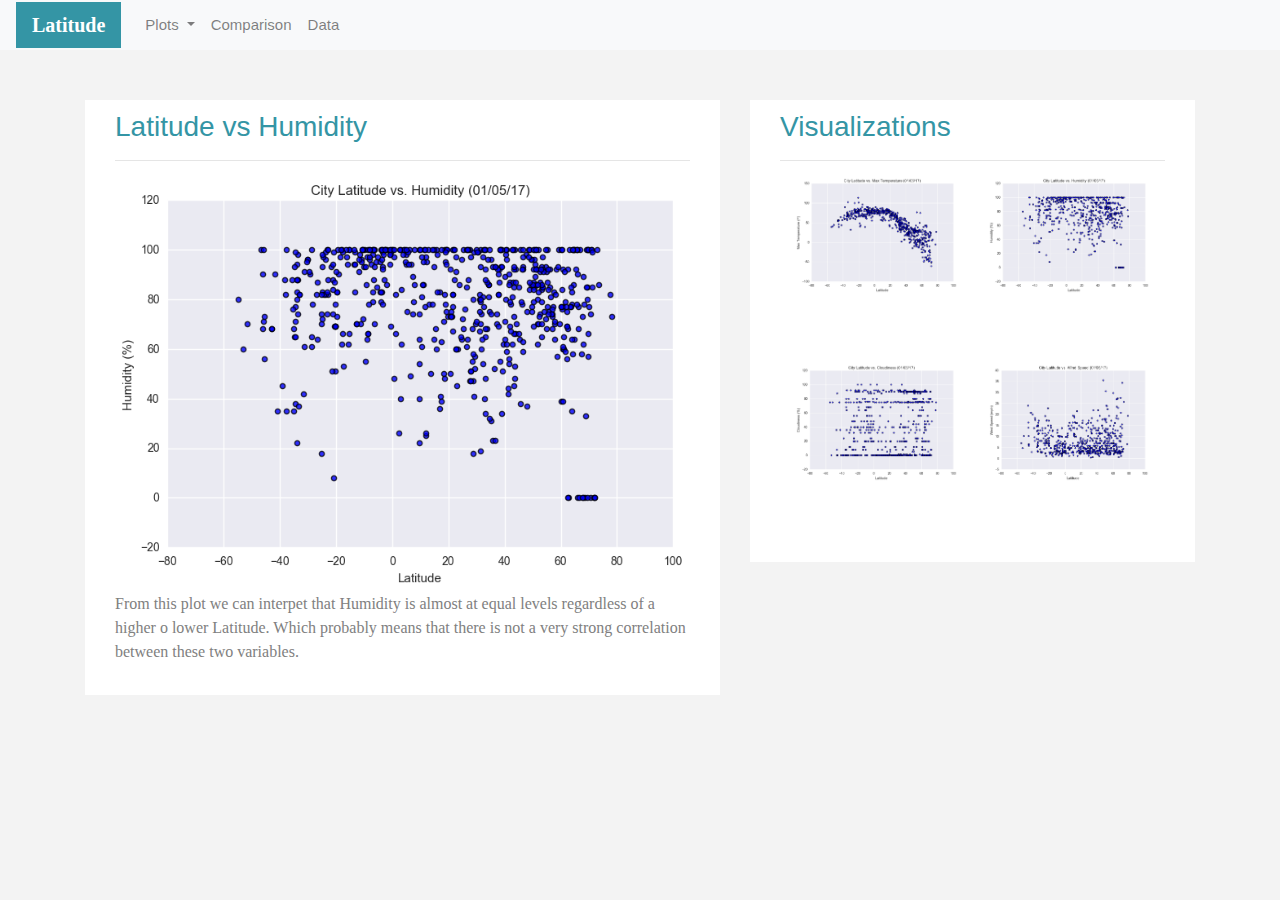
<file: visualization_pages/humidity.html>
<!DOCTYPE html>
<html lang="en">

<head>
    <meta charset="UTF-8">
    <meta http-equiv="X-UA-Compatible" content="IE=edge">
    <meta name="viewport" content="width=device-width, initial-scale=1.0">

    <!--Bootstrap CDN-->
    <link rel="stylesheet" href="https://maxcdn.bootstrapcdn.com/bootstrap/4.0.0/css/bootstrap.min.css"
        integrity="sha384-Gn5384xqQ1aoWXA+058RXPxPg6fy4IWvTNh0E263XmFcJlSAwiGgFAW/dAiS6JXm" crossorigin="anonymous">
    <script src="https://code.jquery.com/jquery-3.3.1.slim.min.js"
        integrity="sha384-q8i/X+965DzO0rT7abK41JStQIAqVgRVzpbzo5smXKp4YfRvH+8abtTE1Pi6jizo"
        crossorigin="anonymous"></script>
    <script src="https://cdnjs.cloudflare.com/ajax/libs/popper.js/1.14.7/umd/popper.min.js"
        integrity="sha384-UO2eT0CpHqdSJQ6hJty5KVphtPhzWj9WO1clHTMGa3JDZwrnQq4sF86dIHNDz0W1"
        crossorigin="anonymous"></script>
    <script src="https://stackpath.bootstrapcdn.com/bootstrap/4.3.1/js/bootstrap.min.js"
        integrity="sha384-JjSmVgyd0p3pXB1rRibZUAYoIIy6OrQ6VrjIEaFf/nJGzIxFDsf4x0xIM+B07jRM"
        crossorigin="anonymous"></script>
    <link rel="stylesheet" href="../style.css">
    <title>Humidity Analysis</title>
</head>

<body>

    <div class="navigation">
        <nav class="navbar navbar-expand-lg navbar-light bg-light">
            <a class="navbar-brand" style="background-color: rgb(52,149,165);" href="../index.html">Latitude</a>
            <button class="navbar-toggler" type="button" data-toggle="collapse" data-target="#navbarSupportedContent"
                aria-controls="navbarSupportedContent" aria-expanded="false" aria-label="Toggle navigation">
                <span class="navbar-toggler-icon"></span>
            </button>
            <div class="collapse navbar-collapse" id="navbarSupportedContent">
                <ul class="navbar-nav mr-auto">
                    <li class="nav-item dropdown">
                        <a class="nav-link dropdown-toggle" href="#" id="navbarDropdown" role="button"
                            data-toggle="dropdown" aria-haspopup="true" aria-expanded="false">
                            Plots
                        </a>
                        <div class="dropdown-menu" aria-labelledby="navbarDropdown">
                            <a class="dropdown-item" href="temperature.html">Max Temperature</a>
                            <a class="dropdown-item" href="humidity.html">Humidity</a>
                            <a class="dropdown-item" href="cloud.html">Cloudiness</a>
                            <a class="dropdown-item" href="wind.html">Wind Speed</a>
                        </div>
                    </li>

                    <li class="nav-item">
                        <a class="nav-link" href="comparison.html">Comparison</a>
                    </li>
                    <li class="nav-item">
                        <a class="nav-link" href="data.html">Data</a>
                    </li>
                </ul>
            </div>
        </nav>
    </div>

    <div class="container">
        <div class="row">
            <div class="col-lg-7 col-md-12">
                <div class="box" style="padding-bottom: 15px;">
                    <h3>Latitude vs Humidity</h3>
                    <hr>
                    <img src="../assets/images/humiditymap.png" alt="Humidity Plot">
                    <p>
                        From this plot we can interpet that Humidity is almost at equal levels regardless of a higher o lower Latitude. Which probably means that there is not a very strong correlation between these two variables.
                    </p>
                </div>
            </div>
            <div class="col-lg-5 col-md-12">
                <div class="box">
                    <h3> Visualizations</h3>
                    <hr>
                    <div class="container">
                        <div class="row" style="padding-bottom: 70px;">
                            <div class="col-6">
                                <a href="visualization_pages/temperature.html">
                                <img class="panel" src="../assets/images/temperaturemap.png" alt="Max Temp Plot">
                                </a>
                            </div>
                            <div class="col-6">
                                <a href="visualization_pages/humidity.html">
                                <img class="panel" src="../assets/images/humiditymap.png" alt="Humidity Plot">
                                </a>
                            </div>
                        </div>
                        <div class="row" style="padding-bottom: 70px;">
                            <div class="col-6">
                                <a href="visualization_pages/cloud.html">
                                <img class="panel" src="../assets/images/cloudymap.png" alt="Cloudiness Plot">
                                </a>
                            </div>
                            <div class="col-6">
                                <a href="visualization_pages/wind.html">
                                <img class="panel" src="../assets/images/windmap.png" alt="Wind Speed Plot">
                                </a>
                            </div>
                        </div>
                    </div>
                </div>
            </div>
        </div>
    </div>


</body>

</html>
</file>
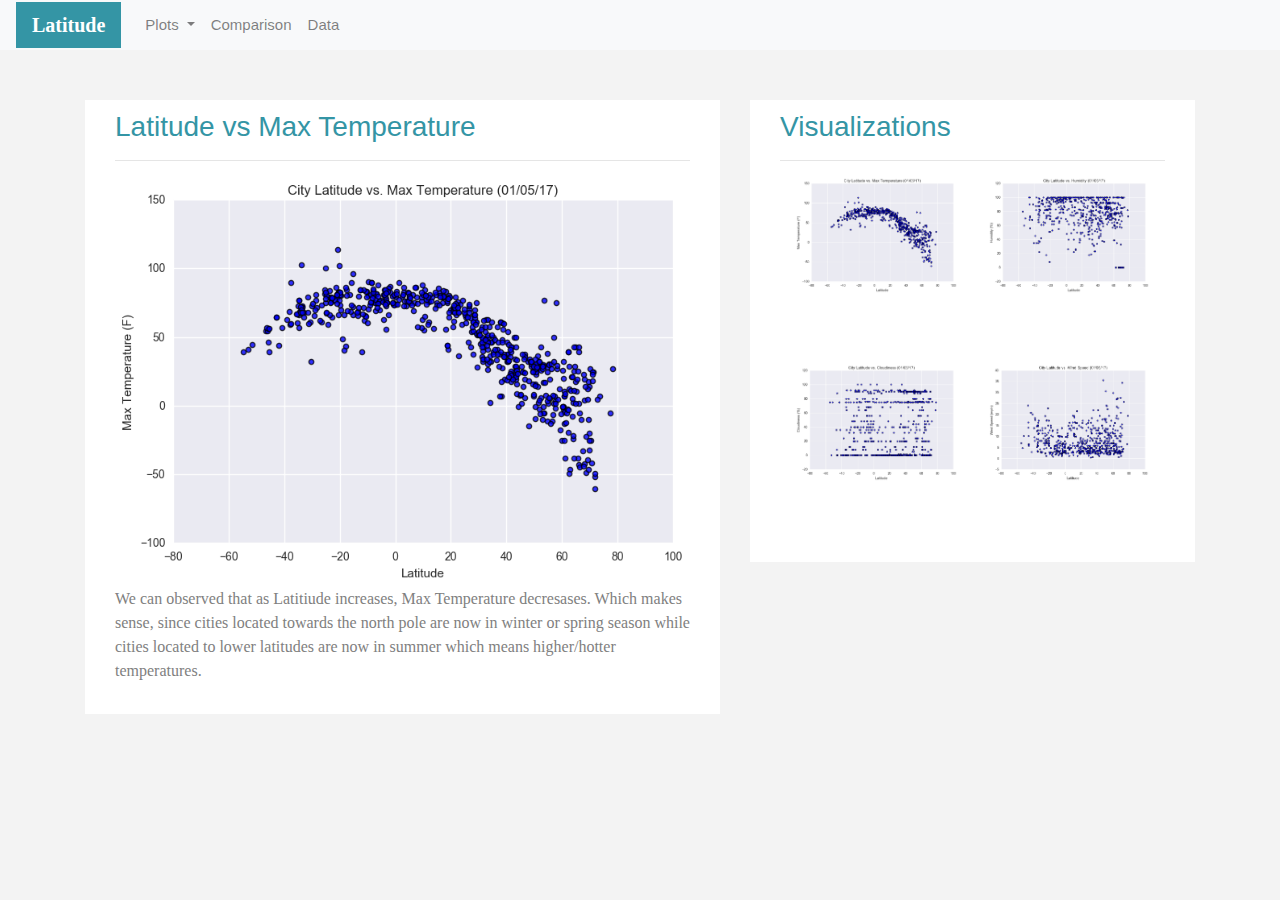
<file: visualization_pages/temperature.html>
<!DOCTYPE html>
<html lang="en">

<head>
    <meta charset="UTF-8">
    <meta http-equiv="X-UA-Compatible" content="IE=edge">
    <meta name="viewport" content="width=device-width, initial-scale=1.0">

    <!--Bootstrap CDN-->
    <link rel="stylesheet" href="https://maxcdn.bootstrapcdn.com/bootstrap/4.0.0/css/bootstrap.min.css"
        integrity="sha384-Gn5384xqQ1aoWXA+058RXPxPg6fy4IWvTNh0E263XmFcJlSAwiGgFAW/dAiS6JXm" crossorigin="anonymous">
    <script src="https://code.jquery.com/jquery-3.3.1.slim.min.js"
        integrity="sha384-q8i/X+965DzO0rT7abK41JStQIAqVgRVzpbzo5smXKp4YfRvH+8abtTE1Pi6jizo"
        crossorigin="anonymous"></script>
    <script src="https://cdnjs.cloudflare.com/ajax/libs/popper.js/1.14.7/umd/popper.min.js"
        integrity="sha384-UO2eT0CpHqdSJQ6hJty5KVphtPhzWj9WO1clHTMGa3JDZwrnQq4sF86dIHNDz0W1"
        crossorigin="anonymous"></script>
    <script src="https://stackpath.bootstrapcdn.com/bootstrap/4.3.1/js/bootstrap.min.js"
        integrity="sha384-JjSmVgyd0p3pXB1rRibZUAYoIIy6OrQ6VrjIEaFf/nJGzIxFDsf4x0xIM+B07jRM"
        crossorigin="anonymous"></script>
    <link rel="stylesheet" href="../style.css">
    <title>Max Temperature Analysis</title>
</head>

<body>

    <div class="navigation">
        <nav class="navbar navbar-expand-lg navbar-light bg-light">
            <a class="navbar-brand" style="background-color: rgb(52,149,165);" href="../index.html">Latitude</a>
            <button class="navbar-toggler" type="button" data-toggle="collapse" data-target="#navbarSupportedContent"
                aria-controls="navbarSupportedContent" aria-expanded="false" aria-label="Toggle navigation">
                <span class="navbar-toggler-icon"></span>
            </button>
            <div class="collapse navbar-collapse" id="navbarSupportedContent">
                <ul class="navbar-nav mr-auto">
                    <li class="nav-item dropdown">
                        <a class="nav-link dropdown-toggle" href="#" id="navbarDropdown" role="button"
                            data-toggle="dropdown" aria-haspopup="true" aria-expanded="false">
                            Plots
                        </a>
                        <div class="dropdown-menu" aria-labelledby="navbarDropdown">
                            <a class="dropdown-item" href="temperature.html">Max Temperature</a>
                            <a class="dropdown-item" href="humidity.html">Humidity</a>
                            <a class="dropdown-item" href="cloud.html">Cloudiness</a>
                            <a class="dropdown-item" href="wind.html">Wind Speed</a>
                        </div>
                    </li>

                    <li class="nav-item">
                        <a class="nav-link" href="comparison.html">Comparison</a>
                    </li>
                    <li class="nav-item">
                        <a class="nav-link" href="data.html">Data</a>
                    </li>
                </ul>
            </div>
        </nav>
    </div>

    <div class="container">
        <div class="row">
            <div class="col-lg-7 col-md-12">
                <div class="box" style="padding-bottom: 15px;">
                    <h3>Latitude vs Max Temperature</h3>
                    <hr>
                    <img src="../assets/images/temperaturemap.png" alt="Temperature Map">
                    <p>
                        We can observed that as Latitiude increases, Max Temperature decresases. Which makes sense, since cities located towards the north pole are now in winter or spring season while cities located to lower latitudes are now in summer which means higher/hotter temperatures.
                    </p>
                </div>
            </div>
            <div class="col-lg-5 col-md-12">
                <div class="box">
                    <h3> Visualizations</h3>
                    <hr>
                    <div class="container">
                        <div class="row" style="padding-bottom: 70px;">
                            <div class="col-6">
                                <a href="visualization_pages/temperature.html">
                                <img class="panel" src="../assets/images/temperaturemap.png" alt="Max Temp Plot">
                                </a>
                            </div>
                            <div class="col-6">
                                <a href="visualization_pages/humidity.html">
                                <img class="panel" src="../assets/images/humiditymap.png" alt="Humidity Plot">
                                </a>
                            </div>
                        </div>
                        <div class="row" style="padding-bottom: 70px;">
                            <div class="col-6">
                                <a href="visualization_pages/cloud.html">
                                <img class="panel" src="../assets/images/cloudymap.png" alt="Cloudiness Plot">
                                </a>
                            </div>
                            <div class="col-6">
                                <a href="visualization_pages/wind.html">
                                <img class="panel" src="../assets/images/windmap.png" alt="Wind Speed Plot">
                                </a>
                            </div>
                        </div>
                    </div>
                </div>
            </div>
        </div>
    </div>


</body>

</html>
</file>
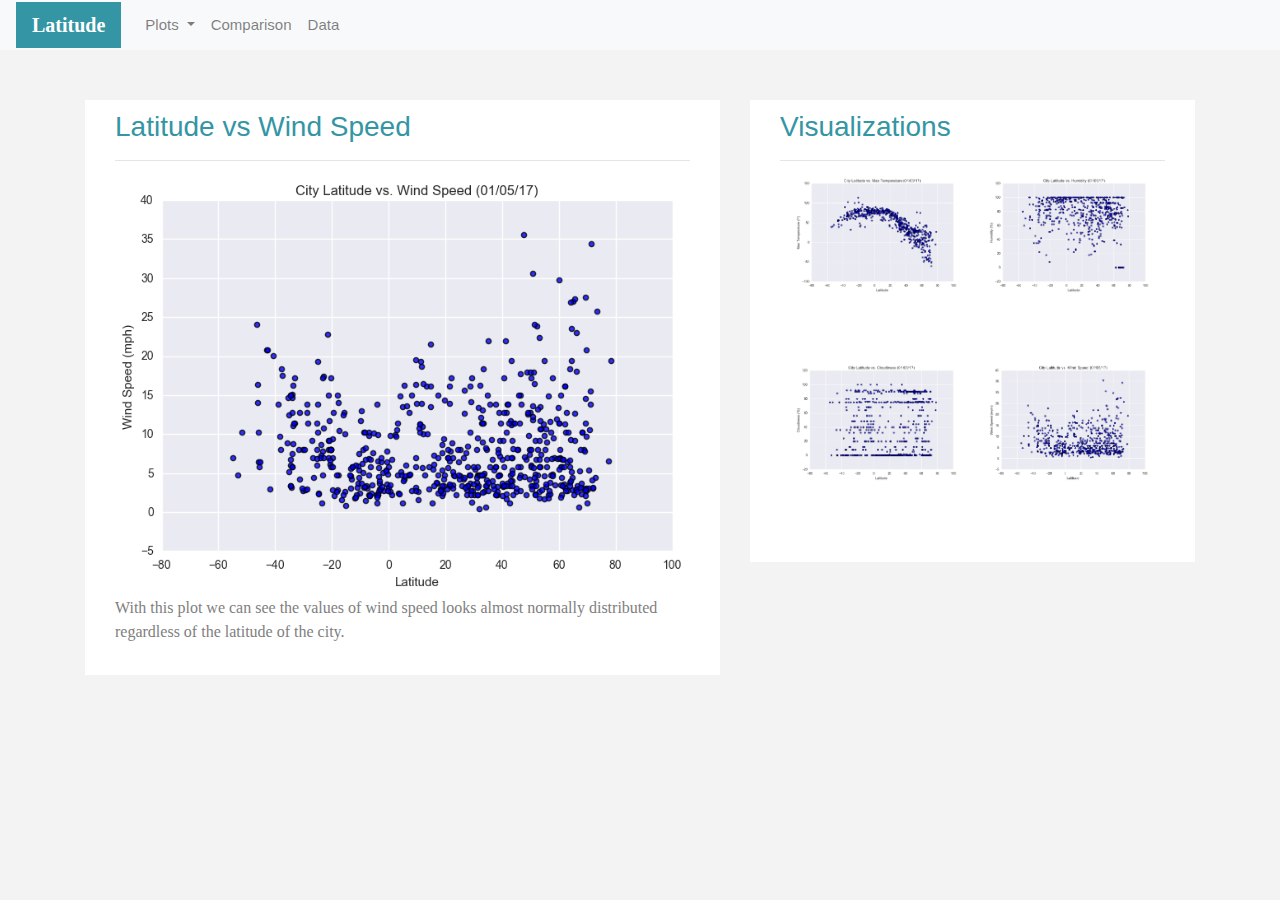
<file: visualization_pages/wind.html>
<!DOCTYPE html>
<html lang="en">

<head>
    <meta charset="UTF-8">
    <meta http-equiv="X-UA-Compatible" content="IE=edge">
    <meta name="viewport" content="width=device-width, initial-scale=1.0">

    <!--Bootstrap CDN-->
    <link rel="stylesheet" href="https://maxcdn.bootstrapcdn.com/bootstrap/4.0.0/css/bootstrap.min.css"
        integrity="sha384-Gn5384xqQ1aoWXA+058RXPxPg6fy4IWvTNh0E263XmFcJlSAwiGgFAW/dAiS6JXm" crossorigin="anonymous">
    <script src="https://code.jquery.com/jquery-3.3.1.slim.min.js"
        integrity="sha384-q8i/X+965DzO0rT7abK41JStQIAqVgRVzpbzo5smXKp4YfRvH+8abtTE1Pi6jizo"
        crossorigin="anonymous"></script>
    <script src="https://cdnjs.cloudflare.com/ajax/libs/popper.js/1.14.7/umd/popper.min.js"
        integrity="sha384-UO2eT0CpHqdSJQ6hJty5KVphtPhzWj9WO1clHTMGa3JDZwrnQq4sF86dIHNDz0W1"
        crossorigin="anonymous"></script>
    <script src="https://stackpath.bootstrapcdn.com/bootstrap/4.3.1/js/bootstrap.min.js"
        integrity="sha384-JjSmVgyd0p3pXB1rRibZUAYoIIy6OrQ6VrjIEaFf/nJGzIxFDsf4x0xIM+B07jRM"
        crossorigin="anonymous"></script>
    <link rel="stylesheet" href="../style.css">
    <title>Wind Speed Analysis</title>
</head>

<body>

    <div class="navigation">
        <nav class="navbar navbar-expand-lg navbar-light bg-light">
            <a class="navbar-brand" style="background-color: rgb(52,149,165);" href="../index.html">Latitude</a>
            <button class="navbar-toggler" type="button" data-toggle="collapse" data-target="#navbarSupportedContent"
                aria-controls="navbarSupportedContent" aria-expanded="false" aria-label="Toggle navigation">
                <span class="navbar-toggler-icon"></span>
            </button>
            <div class="collapse navbar-collapse" id="navbarSupportedContent">
                <ul class="navbar-nav mr-auto">
                    <li class="nav-item dropdown">
                        <a class="nav-link dropdown-toggle" href="#" id="navbarDropdown" role="button"
                            data-toggle="dropdown" aria-haspopup="true" aria-expanded="false">
                            Plots
                        </a>
                        <div class="dropdown-menu" aria-labelledby="navbarDropdown">
                            <a class="dropdown-item" href="temperature.html">Max Temperature</a>
                            <a class="dropdown-item" href="humidity.html">Humidity</a>
                            <a class="dropdown-item" href="cloud.html">Cloudiness</a>
                            <a class="dropdown-item" href="wind.html">Wind Speed</a>
                        </div>
                    </li>

                    <li class="nav-item">
                        <a class="nav-link" href="comparison.html">Comparison</a>
                    </li>
                    <li class="nav-item">
                        <a class="nav-link" href="data.html">Data</a>
                    </li>
                </ul>
            </div>
        </nav>
    </div>

    <div class="container">
        <div class="row">
            <div class="col-lg-7 col-md-12">
                <div class="box" style="padding-bottom: 15px;">
                    <h3>Latitude vs Wind Speed</h3>
                    <hr>
                    <img src="../assets/images/windmap.png" alt="Wind Speed Plot">
                    <p>
                        With this plot we can see the values of wind speed looks almost normally distributed regardless of the latitude of the city.
                    </p>
                </div>
            </div>
            <div class="col-lg-5 col-md-12">
                <div class="box">
                    <h3> Visualizations</h3>
                    <hr>
                    <div class="container">
                        <div class="row" style="padding-bottom: 70px;">
                            <div class="col-6">
                                <a href="visualization_pages/temperature.html">
                                <img class="panel" src="../assets/images/temperaturemap.png" alt="Max Temp Plot">
                                </a>
                            </div>
                            <div class="col-6">
                                <a href="visualization_pages/humidity.html">
                                <img class="panel" src="../assets/images/humiditymap.png" alt="Humidity Plot">
                                </a>
                            </div>
                        </div>
                        <div class="row" style="padding-bottom: 70px;">
                            <div class="col-6">
                                <a href="visualization_pages/cloud.html">
                                <img class="panel" src="../assets/images/cloudymap.png" alt="Cloudiness Plot">
                                </a>
                            </div>
                            <div class="col-6">
                                <a href="visualization_pages/wind.html">
                                <img class="panel" src="../assets/images/windmap.png" alt="Wind Speed Plot">
                                </a>
                            </div>
                        </div>
                    </div>
                </div>
            </div>
        </div>
    </div>


</body>

</html>
</file>
<file: style.css>
body {
  height: 750px;
  background-color: rgba(241, 241, 241, 0.863);
}

.navbar {
  max-height: 50px;
}
.navigation .navbar-brand {
  color: white;
  margin-left: 0px;
  padding: inherit;
  font-weight: bold;
  background-color: rgb(255, 255, 255);
  font-family: cochin;
}
.navbar {
  background-color: rgb(255, 255, 255);
  font-size: 25px; 
}
.active, .dropdown-menu .dropdown-item:active a:hover {
  background-color: rgb(255,255,255);
}
.dropdown-item {
  color: rgba(52, 150, 165, 0.75);
}
.dropdown .dropdown-menu .dropdown-item:active, .dropdown .dropdown-menu .dropdown-item:hover {
  background-color: rgba(52, 150, 165, 0.75);
}

.nav-link:hover {
  background-color:rgba(52, 150, 165, 0.75);
 }

.navbar-brand:hover {
color: rgb(45, 158, 175);
}
a {
  color: rgb(231, 231, 231);
  font-size: 15px;
}


img{
  width:100%;
  height:100%;
}
.active, .panel:hover {
  border-color:rgb(52, 149, 165);
  border-style: solid;
  
}
.vizualization {
  width:50%;
  height:50%;
}

.title {
  color: rgb(52, 149, 165);
  font-family: cochin;
  font-weight: bolder;
  padding-top: 10px;
}

p {
color:gray;
font-family: 'segoe ui';
font-size: 16px;
}

.box {
  margin-top: 50px;
  margin-bottom: 60px;
  padding: 10px 30px 10px;
  color:rgb(52,149,165);
  background-color: rgb(255, 255, 255);

}

.table {
  font-size: 15px;
  border-top-color: black;
  color: black;
}

footer {
background-color: #000000;
border-top-style: solid;
border-top-width: 5px;
border-top-color: rgb(37, 80, 87);
color: rgb(171, 222, 226);
min-height: 50px;
font-family: Menlo, Helvetica, sans-serif;
font-size: 10px;
text-align: center;
position: fixed;
left: 0;
bottom: 0;
width: 100%;
padding-top: 15px;
}

@media(max-width: 992px) {
  .navbar-expand-lg {
  background-color: #000000;
  }
  .navbar {
    max-height: none;
    padding: inherit;
  }
  .navbar div {
    margin: inherit;
    background-color: rgb(255,255,255);
  }
  .navbar-brand {
    padding: 10px;
  }
  button{
    margin-right: 30px;
  }
  button:focus {
    outline: 1px dotted;
    outline: auto 5px;
  }
}
</file>
